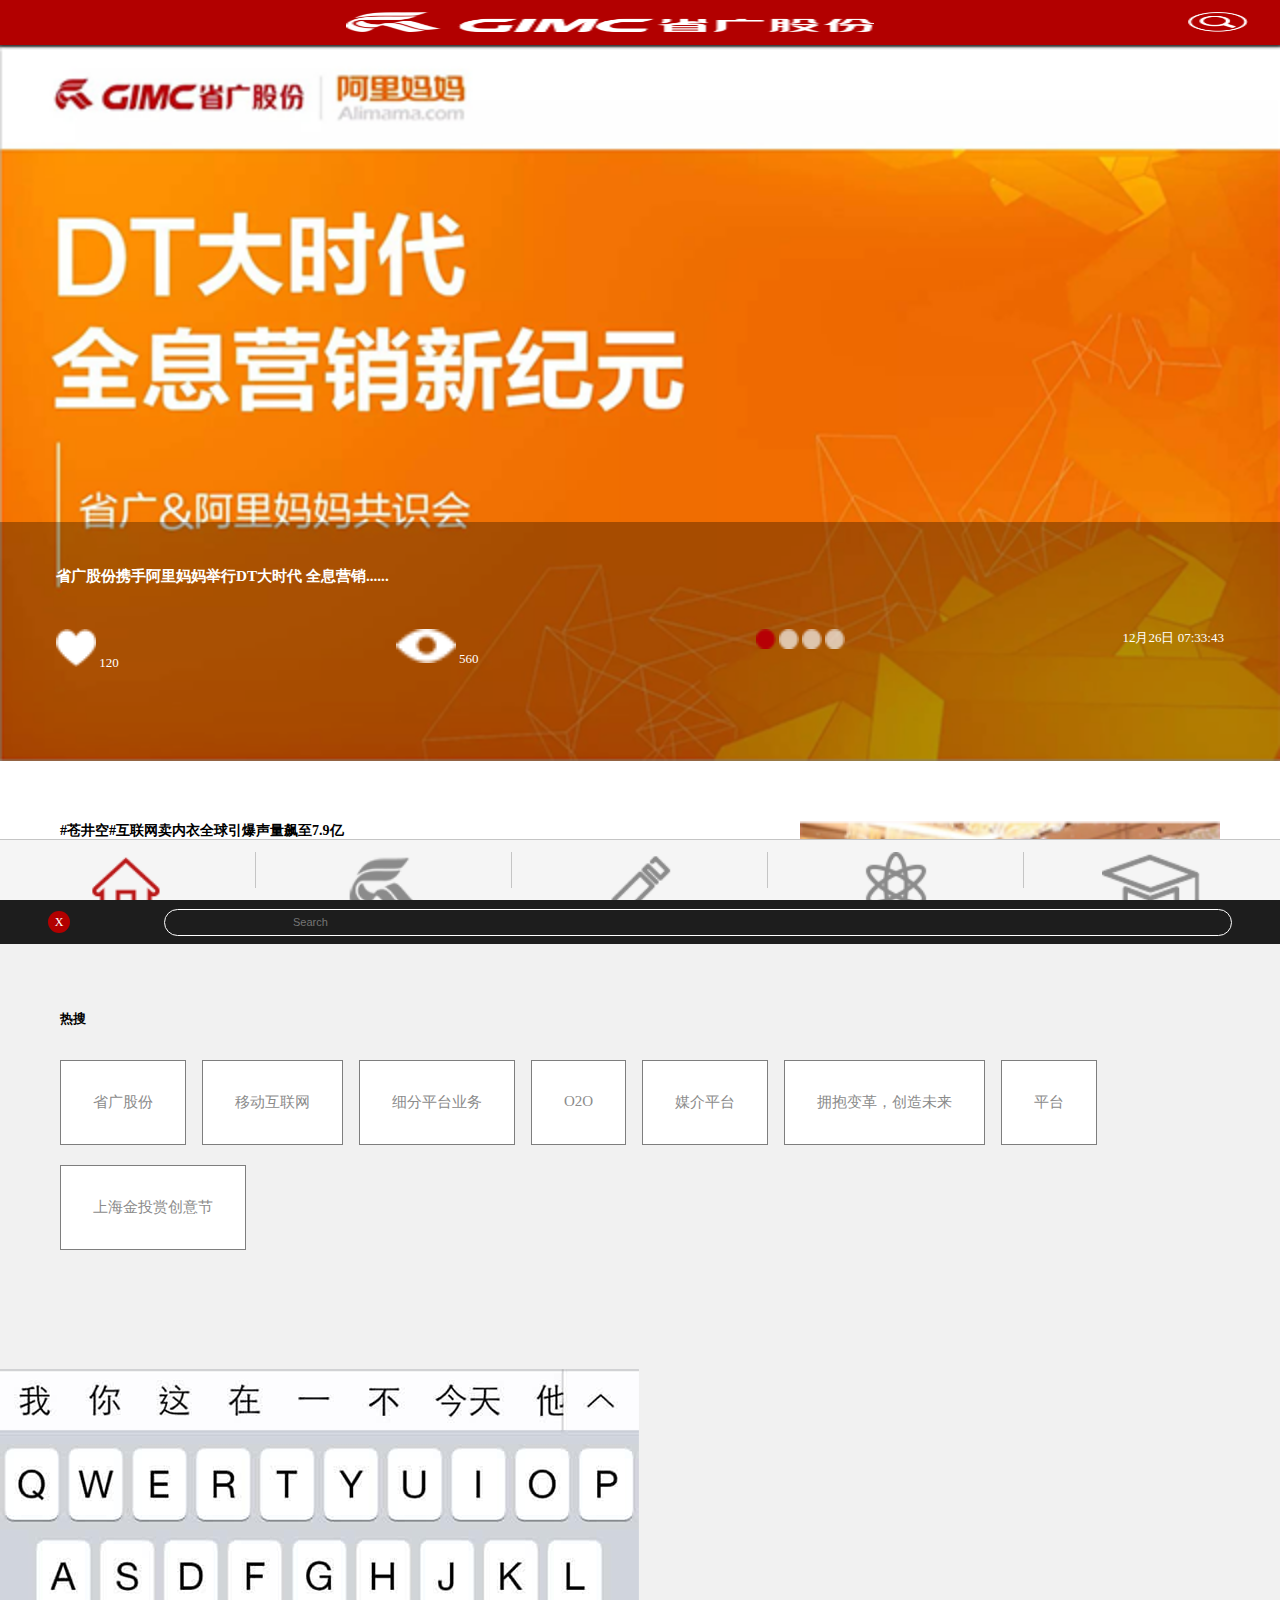
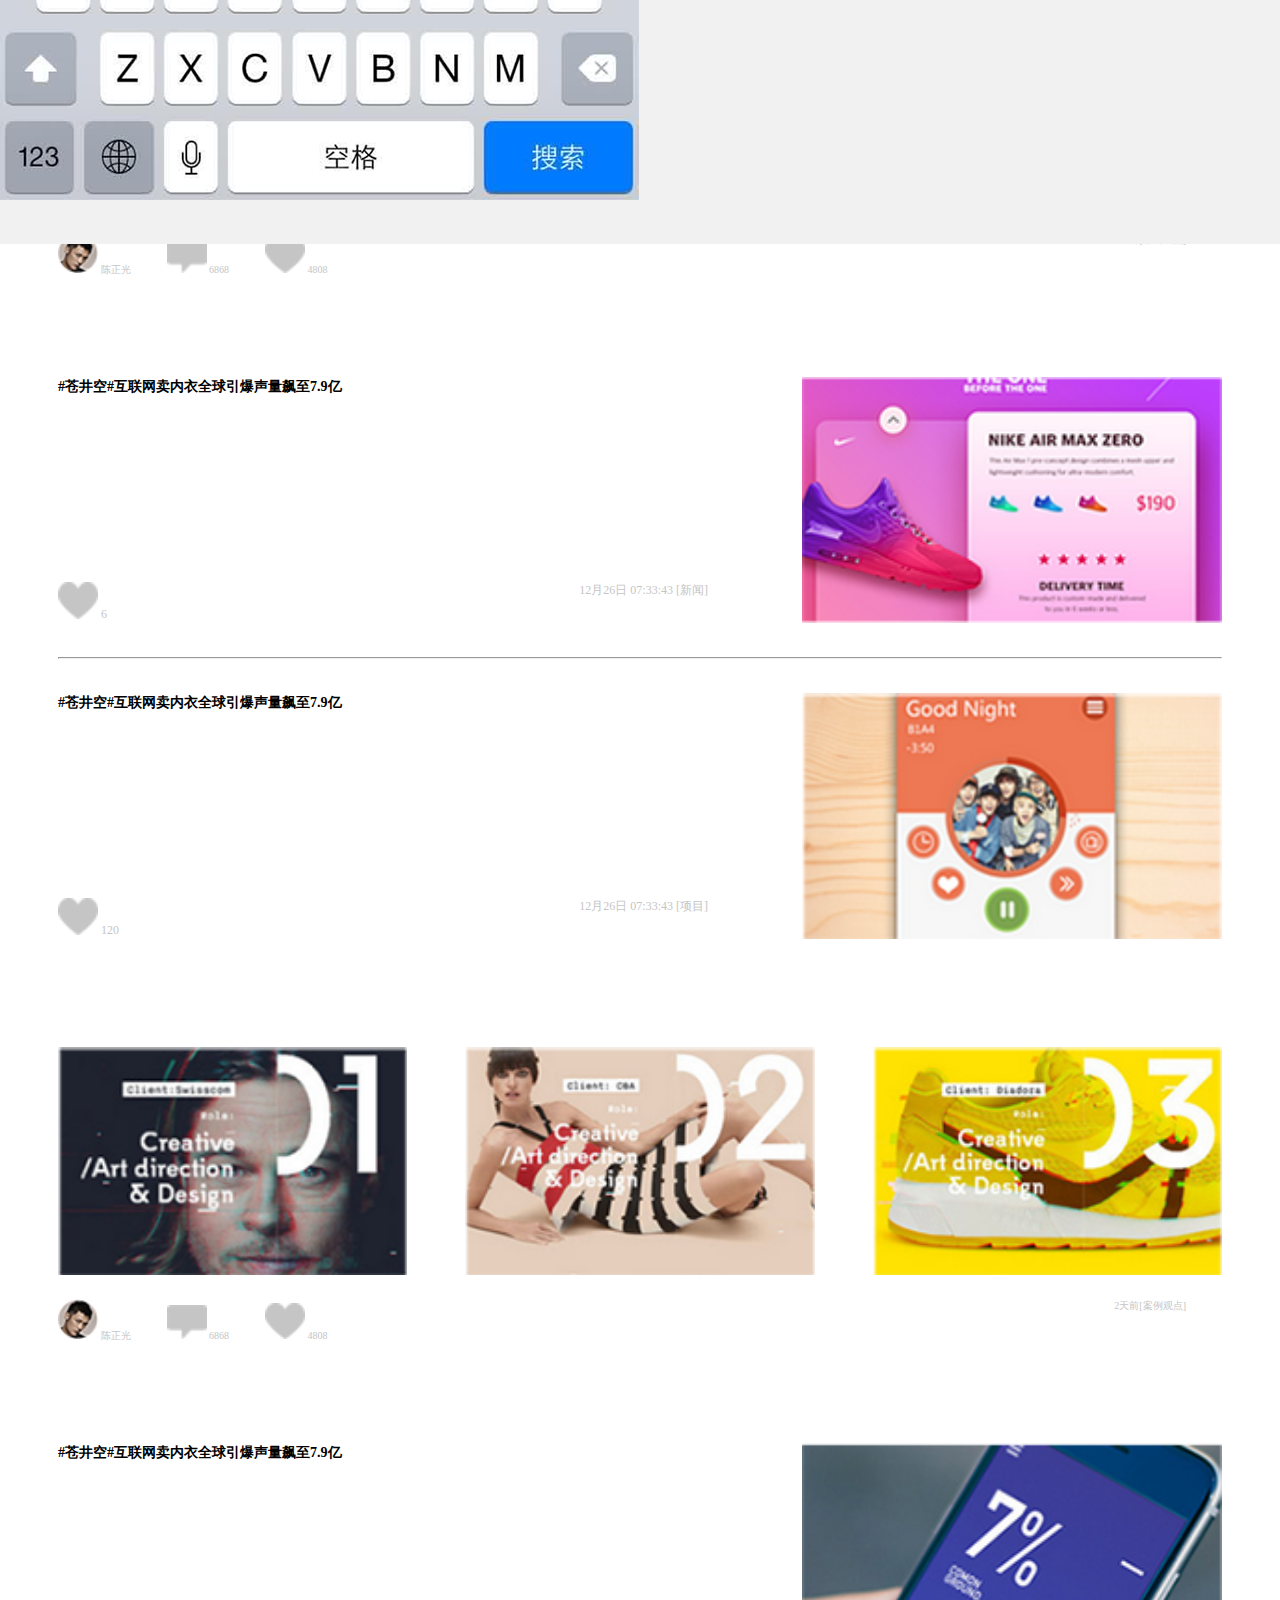
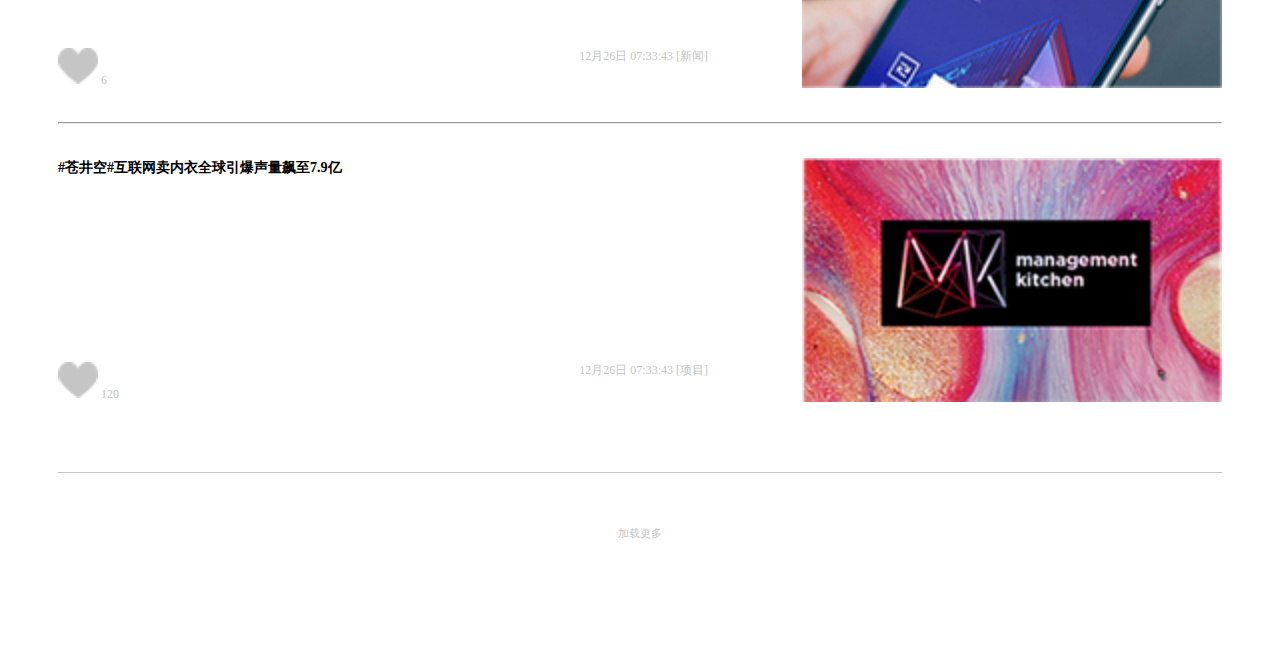
<file: index.html>
<!DOCTYPE html>
<html>

	<head>    
		<meta charset="utf-8" />
		<meta name="viewport" content="width=device-width,initial-scale=1,minimum-scale=1,maximum-scale=1,user-scalable=no" />
		<title>省广官网</title>
		<link rel="icon" type="text/css" href="img/ma.ico" />
		<link rel="stylesheet" type="text/css" href="//at.alicdn.com/t/font_1439272_qijvz1q8ke.css" />
		<link rel="stylesheet" type="text/css" href="css/index.css" />
	</head>

	<body>
		<div class="index">
			<header>
				<i class="iconfont icon-caidanlan"></i>
				<img src="img/logo.png" />
				<img class="icon-sousuo" src="img/search-big.png" />
			</header>
			<div class="content">
				<!--轮播图-->
				<div class="slideshow">
					<a href=""><img src="img/shouye-xinwen.png" /></a>
					<div class="slideshow-text">
						<h3>省广股份携手阿里妈妈举行DT大时代 全息营销......</h3>
						<ul>
							<li><img src="img/wenzhang-xinW.png"/> 120</li>
							<li><img src="img/wenzhang-yanW.png"/> 560</li>
							<li><a href=""><img src="img/shouye-tuoyuanRed.png"/></a> <a href=""><img src="img/shouye-tuoyuan.png"/></a> <a href=""><img src="img/shouye-tuoyuan.png"/></a> <a href=""><img src="img/shouye-tuoyuan.png"/></a></li>
							<li><span>12月26日 07:33:43</span></li>
						</ul>
					</div>
				</div>
				<!--新闻列表-->
				<ul class="newsPage">
					<li>
						<div class="newsPage-left">
							<h3><a href="">#苍井空#互联网卖内衣全球引爆声量飙至7.9亿</a></h3>
							<div class="">
								<span><img src="img/wenzhang-xin.png"/> 120</span>
								<span>2小时前[案例观点]</span>
							</div>
						</div>
						<div class="newsPage-right">
							<a href=""><img src="img/shouye-01.png" /></a>
						</div>
					</li>
					<hr />
					<li>
						<div class="newsPage-left">
							<h3><a href="">#苍井空#互联网卖内衣全球引爆声量飙至7.9亿</a></h3>
							<div class="">
								<span><img src="img/wenzhang-xin.png"/> 886</span>
								<span>5小时前[课程]</span>
							</div>
						</div>
						<div class="newsPage-right">
							<a href=""><img src="img/shouye-02.png" /></a>
						</div>
					</li>
				</ul>
				<div class="newsList">
					<ul>
						<li>
							<h3><a href="">#苍井空#互联网卖内衣全球引爆声量飙至7.9亿</a></h3>
							<div class="newsList-img">
								<a href=""><img src="img/shouye-03.png" /></a>
								<a href=""><img src="img/shouye-04.png" /></a>
								<a href=""><img src="img/shouye-05.png" /></a>
							</div>
							<div class="newsList-text">
								<div class="newsList-textLeft"><span><img src="img/shouye-czg.png"/> 陈正光</span><span><img src="img/pingluntubiao.png"/> 6868</span><span><img src="img/wenzhang-xin.png"/> 4808</span></div>
								<div class="newsList-textRight"><span>2天前[案例观点]</span></div>
							</div>
						</li>
						<li>
							<div class="newsList-left">
								<h3><a href="">#苍井空#互联网卖内衣全球引爆声量飙至7.9亿</a></h3>
								<div class="">
									<span><img src="img/wenzhang-xin.png"/> 6</span>
									<span>12月26日 07:33:43 [新闻]</span>
								</div>
							</div>
							<div class="newsList-right">
								<a href=""><img src="img/shouye-06.png" /></a>
							</div>
						</li>
						<hr />
						<li>
							<div class="newsList-left">
								<h3><a href="">#苍井空#互联网卖内衣全球引爆声量飙至7.9亿</a></h3>
								<div class="">
									<span><img src="img/wenzhang-xin.png"/> 120</span>
									<span>12月26日 07:33:43 [项目]</span>
								</div>
							</div>
							<div class="newsList-right">
								<a href=""><img src="img/shouye-07.png" /></a>
							</div>
						</li>
					</ul>
					<ul>
						<li>
							<h3><a href="">#苍井空#互联网卖内衣全球引爆声量飙至7.9亿</a></h3>
							<div class="newsList-img">
								<a href=""><img src="img/shouye-08.png" /></a>
								<a href=""><img src="img/shouye-09.png" /></a>
								<a href=""><img src="img/shouye-10.png" /></a>
							</div>
							<div class="newsList-text">
								<div class="newsList-textLeft"><span><img src="img/shouye-czg.png"/> 陈正光</span><span><img src="img/pingluntubiao.png"/> 6868</span><span><img src="img/wenzhang-xin.png"/> 4808</span></div>
								<div class="newsList-textRight"><span>2天前[案例观点]</span></div>
							</div>
						</li>
						<li>
							<div class="newsList-left">
								<h3><a href="">#苍井空#互联网卖内衣全球引爆声量飙至7.9亿</a></h3>
								<div class="">
									<span><img src="img/wenzhang-xin.png"/> 6</span>
									<span>12月26日 07:33:43 [新闻]</span>
								</div>
							</div>
							<div class="newsList-right">
								<a href=""><img src="img/shouye-11.png" /></a>
							</div>
						</li>
						<hr />
						<li>
							<div class="newsList-left">
								<h3><a href="">#苍井空#互联网卖内衣全球引爆声量飙至7.9亿</a></h3>
								<div class="">
									<span><img src="img/wenzhang-xin.png"/> 120</span>
									<span>12月26日 07:33:43 [项目]</span>
								</div>
							</div>
							<div class="newsList-right">
								<a href=""><img src="img/shouye-12.png" /></a>
							</div>
						</li>
					</ul>
					<div class="loadMore"><a href="">加载更多</a></div>

				</div>
			</div>
			<!--底部导航栏-->
			<footer>
				<ul>
					<li class="active"><a href="index.html"><img src="img/shouye-homeRed.png"/><p>首页</p></a></li>
					<li><a href="curriculum01.html"><img src="img/shouye-GIMC.png"/><p>GIMC</p></a></li>
					<li><a href="article02.html"><img src="img/shouye-pen.png"/><p>文章</p></a></li>
					<li><a href="resource01.html"><img src="img/shouye-ziyuan.png"/><p>资源</p></a></li>
					<li><a href="curriculum02.html"><img src="img/shouye-xueyuan.png"/><p>学院</p></a></li>
				</ul>
			</footer>
		</div>
		<!--菜单-->
		<div class="navigation">
			<div class="navigation_close">X</div>
			<ul>
				<li>
					<span><a href="index.html">首页</a></span><span>0</span>
				</li>
				<li>
					<span><a href="search.html">搜索</a></span><span>1</span>
				</li>
				<li>
					<span><a href="nowRegister.html">登录</a></span><span>2</span>
				</li>
				<li>
					<span><a href="loginRegister.html">登录/注册</a></span><span>3</span>
				</li>
				<li>
					<span><a href="logged.html">已经登录</a></span><span>4</span>
				</li>
				<li>
					<span><a href="Gimc-sousuo.html">GIMC搜索</a></span><span>5</span>
				</li>
				<li>
					<span><a href="article01.html">文章01</a></span><span>6</span>
				</li>
				<li>
					<span><a href="article02.html">文章02</a></span><span>7</span>
				</li>
				<li>
					<span><a href="resource01.html">资源01</a></span><span>8</span>
				</li>
				<li>
					<span><a href="resource02.html">资源02</a></span><span>9</span>
				</li>
				<li>
					<span><a href="curriculum01.html">课程</a></span><span>10</span>
				</li>
				<li>
					<span><a href="curriculum02.html">课程内页</a></span><span>11</span>
				</li>
			<ul>			    
		</div>
		
		<!--搜索-->
		<div class="search">
			<ul class="search-top">
				<!--搜索头部-->
				<li>
					<div class="search_close">X</div>
				</li>
				
				<li>
					<div class="search_text clearfix">
						<i class="iconfont icon-sousuo fl"></i>					
						<input class="" type="text" name="" id="" value="" placeholder="Search"/>
					</div>
				</li>
			</ul>
			<!--搜索关键词-->
			<div class="search_key">
				<h3>热搜</h3>
				<ul class="search_keys">
					<li><a href="">省广股份</a></li>
					<li><a href="">移动互联网</a></li>
					<li><a href="">细分平台业务</a></li>
					<li><a href="">O2O</a></li>
					<li><a href="">媒介平台</a></li>
					<li><a href="">拥抱变革，创造未来</a></li>
					<li><a href="">平台</a></li>
					<li><a href="">上海金投赏创意节</a></li>
				</ul>
			</div>					
			<div class="search-keyboard"><img src="img/sousuo-jainpan.png"/></div>
			
		</div>
		
		
		<script src="js/rem.js" type="text/javascript"></script>
		<script src="js/skip.js" type="text/javascript"></script>
	</body>

</html>
</file>
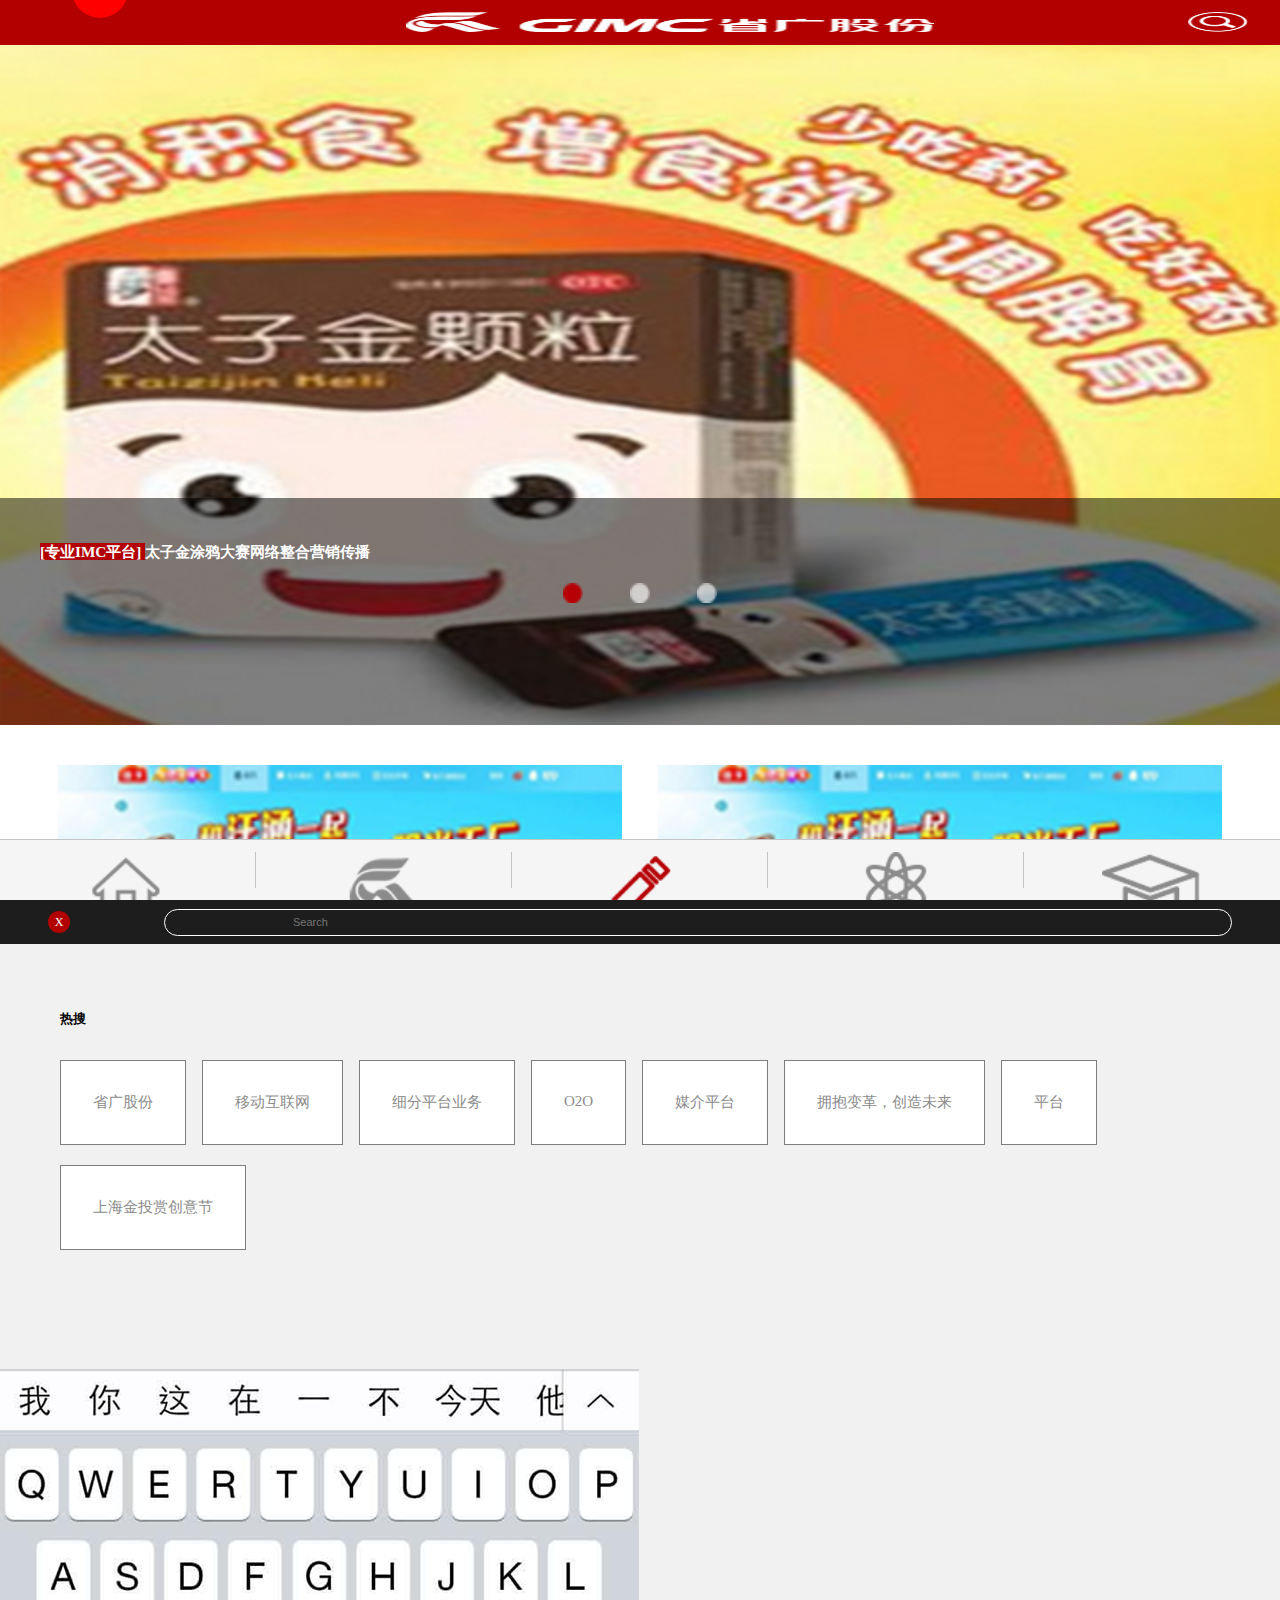
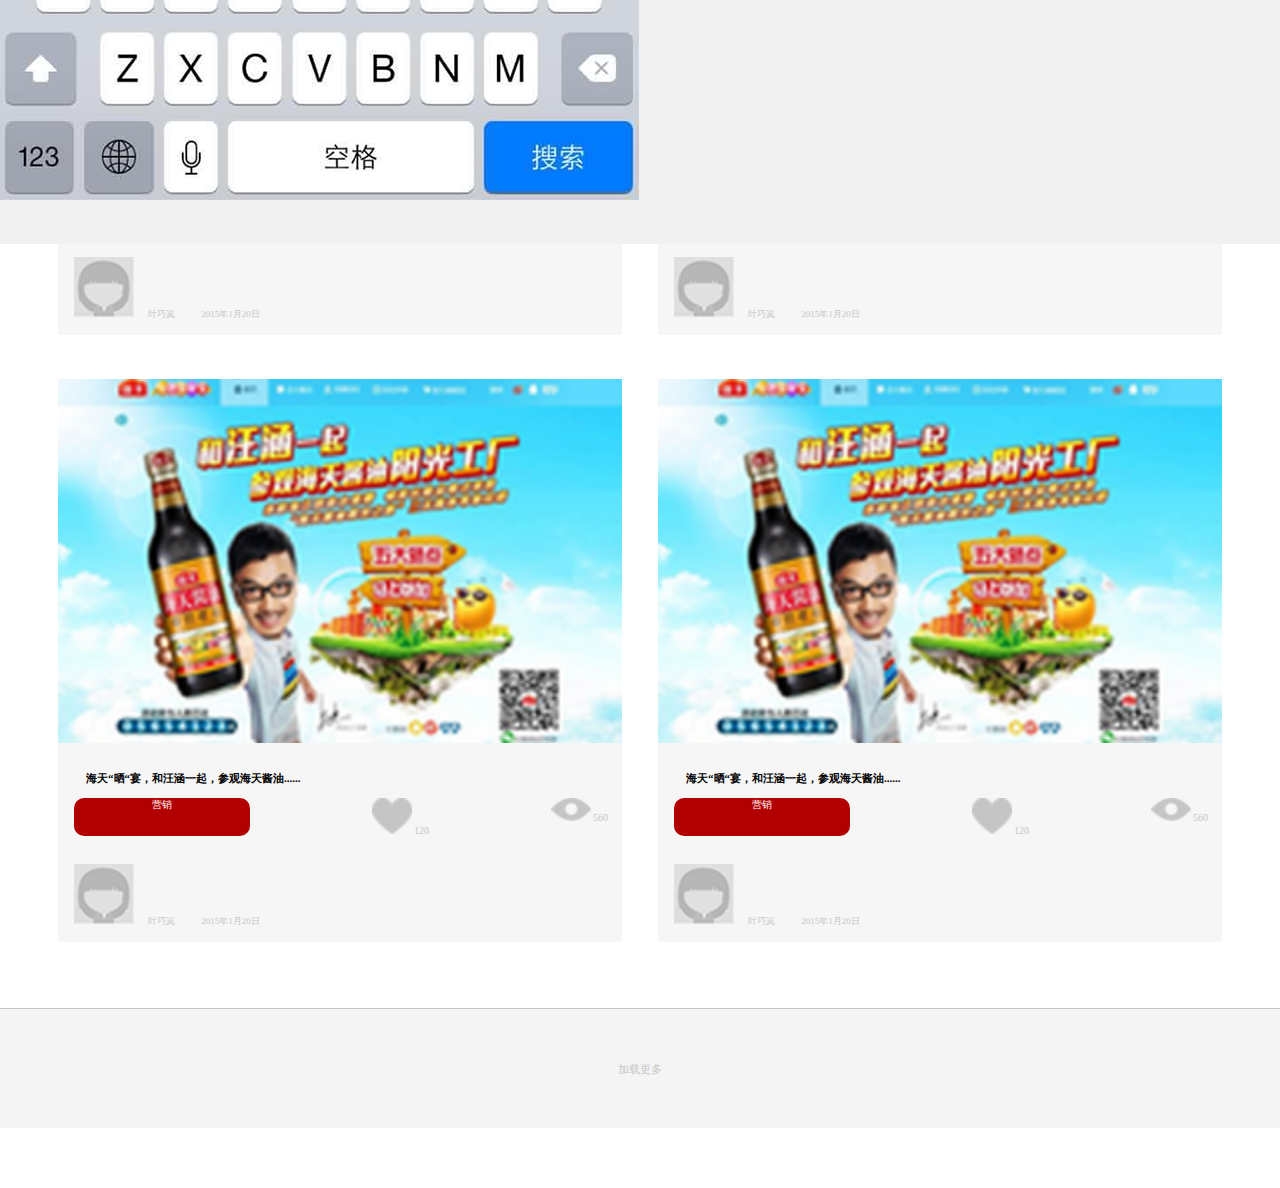
<file: article01.html>
<!DOCTYPE html>
<html>
	<head>
		<meta charset="UTF-8">
		<meta name="viewport" content="width=device-width,initial-scale=1,minimum-scale=1,maximum-scale=1,user-scalable=no" />
		<title>文章01</title>
		<link rel="icon" type="text/css" href="img/ma.ico" />
		<link rel="stylesheet" type="text/css" href="//at.alicdn.com/t/font_1439272_qijvz1q8ke.css" />
		<link rel="stylesheet" type="text/css" href="css/article01.css"/>
	</head>
	<body>
		<div class="index">
			<!--顶部导航栏-->
			<header>
				<div class="caidanlan">
					<i class="iconfont icon-caidanlan"></i>
					<div class="message">
						<a href="">1</a>
					</div>
				</div>
				<img src="img/logo.png" />
				<img class="icon-sousuo" src="img/search-big.png" />
			</header>							
			
			<div class="content">
				<!--轮播图-->
				<div class="slideshow">
					<a href=""><img src="img/wenzhang-01.png" /></a>
					<div class="slideshow-text">
						<h3><a  href="">[专业IMC平台] </a>太子金涂鸦大赛网络整合营销传播</h3>
						<ul>							
							<li><a href=""><img src="img/shouye-tuoyuanRed.png"/></a> <a href=""><img src="img/shouye-tuoyuan.png"/></a> <a href=""><img src="img/shouye-tuoyuan.png"/></a> </li>							
						</ul>
					</div>
				</div>
				<!--营销列表-->
				<div class="arketingList">
					<ul>
						<li>
							<div class="arketingList-img">
								<img src="img/wenzhang-02.png"/>
							</div>
							<h3>海天“晒“宴，和汪涵一起，参观海天酱油......</h3>
							<p>
							<span>营销</span>
							<span><img src="img/wenzhang-xin.png"/> 120</span>
							<span><img src="img/wenzhang-yan.png"/> 560</span>
							</p>
							<p><span><img src="img/wenzhang-head.png"/> </span><span>叶巧岚</span><span>2015年1月20日</span></p>
						</li>
						<li>
							<div class="arketingList-img">
								<img src="img/wenzhang-02.png"/>
							</div>
							<h3>海天“晒“宴，和汪涵一起，参观海天酱油......</h3>
							<p>
							<span>营销</span>
							<span><img src="img/wenzhang-xin.png"/> 120</span>
							<span><img src="img/wenzhang-yan.png"/> 560</span>
							</p>
							<p><span><img src="img/wenzhang-head.png"/> </span><span>叶巧岚</span><span>2015年1月20日</span></p>
						</li>
						<li>
							<div class="arketingList-img">
								<img src="img/wenzhang-02.png"/>
							</div>
							<h3>海天“晒“宴，和汪涵一起，参观海天酱油......</h3>
							<p>
							<span>营销</span>
							<span><img src="img/wenzhang-xin.png"/> 120</span>
							<span><img src="img/wenzhang-yan.png"/> 560</span>
							</p>
							<p><span><img src="img/wenzhang-head.png"/> </span><span>叶巧岚</span><span>2015年1月20日</span></p>
						</li>
						<li>
							<div class="arketingList-img">
								<img src="img/wenzhang-02.png"/>
							</div>
							<h3>海天“晒“宴，和汪涵一起，参观海天酱油......</h3>
							<p>
							<span>营销</span>
							<span><img src="img/wenzhang-xin.png"/> 120</span>
							<span><img src="img/wenzhang-yan.png"/> 560</span>
							</p>
							<p><span><img src="img/wenzhang-head.png"/> </span><span>叶巧岚</span><span>2015年1月20日</span></p>
						</li>
						<li>
							<div class="arketingList-img">
								<img src="img/wenzhang-02.png"/>
							</div>
							<h3>海天“晒“宴，和汪涵一起，参观海天酱油......</h3>
							<p>
							<span>营销</span>
							<span><img src="img/wenzhang-xin.png"/> 120</span>
							<span><img src="img/wenzhang-yan.png"/> 560</span>
							</p>
							<p><span><img src="img/wenzhang-head.png"/> </span><span>叶巧岚</span><span>2015年1月20日</span></p>
						</li>
						<li>
							<div class="arketingList-img">
								<img src="img/wenzhang-02.png"/>
							</div>
							<h3>海天“晒“宴，和汪涵一起，参观海天酱油......</h3>
							<p>
							<span>营销</span>
							<span><img src="img/wenzhang-xin.png"/> 120</span>
							<span><img src="img/wenzhang-yan.png"/> 560</span>
							</p>
							<p><span><img src="img/wenzhang-head.png"/> </span><span>叶巧岚</span><span>2015年1月20日</span></p>
						</li>
					</ul>
					<div class="loadMore"><a href="">加载更多</a></div>
				</div>
			</div>
			<!--底部导航栏-->
			<footer>
				<ul>
					<li><a href="index.html"><img src="img/shouye-home.png"/><p>首页</p></a></li>
					<li><a href="curriculum01.html"><img src="img/shouye-GIMC.png"/><p>GIMC</p></a></li>
					<li class="active"><a href="article02.html"><img src="img/shouye-penRed.png"/><p>文章</p></a></li>
					<li><a href="resource01.html"><img src="img/shouye-ziyuan.png"/><p>资源</p></a></li>
					<li><a href="curriculum02.html"><img src="img/shouye-xueyuan.png"/><p>学院</p></a></li>
				</ul>
			</footer>
		</div>
		<!--菜单-->
		<div class="navigation">
			<div class="navigation_close">X</div>
			<ul>
				<li>
					<span><a href="index.html">首页</a></span><span>0</span>
				</li>
				<li>
					<span><a href="search.html">搜索</a></span><span>1</span>
				</li>
				<li>
					<span><a href="nowRegister.html">登录</a></span><span>2</span>
				</li>
				<li>
					<span><a href="loginRegister.html">登录/注册</a></span><span>3</span>
				</li>
				<li>
					<span><a href="logged.html">已经登录</a></span><span>4</span>
				</li>
				<li>
					<span><a href="Gimc-sousuo.html">GIMC搜索</a></span><span>5</span>
				</li>
				<li>
					<span><a href="article01.html">文章01</a></span><span>6</span>
				</li>
				<li>
					<span><a href="article02.html">文章02</a></span><span>7</span>
				</li>
				<li>
					<span><a href="resource01.html">资源01</a></span><span>8</span>
				</li>
				<li>
					<span><a href="resource02.html">资源02</a></span><span>9</span>
				</li>
				<li>
					<span><a href="curriculum01.html">课程</a></span><span>10</span>
				</li>
				<li>
					<span><a href="curriculum02.html">课程内页</a></span><span>11</span>
				</li>
			<ul>			    
		</div>
		
		<!--搜索-->
		<div class="search">
			<ul class="search-top">
				<!--搜索头部-->
				<li>
					<div class="search_close">X</div>
				</li>
				
				<li>
					<div class="search_text clearfix">
						<i class="iconfont icon-sousuo fl"></i>					
						<input class="" type="text" name="" id="" value="" placeholder="Search"/>
					</div>
				</li>
			</ul>
			<!--搜索关键词-->
			<div class="search_key">
				<h3>热搜</h3>
				<ul class="search_keys">
					<li><a href="">省广股份</a></li>
					<li><a href="">移动互联网</a></li>
					<li><a href="">细分平台业务</a></li>
					<li><a href="">O2O</a></li>
					<li><a href="">媒介平台</a></li>
					<li><a href="">拥抱变革，创造未来</a></li>
					<li><a href="">平台</a></li>
					<li><a href="">上海金投赏创意节</a></li>
				</ul>
			</div>					
			<div class="search-keyboard"><img src="img/sousuo-jainpan.png"/></div>
			
		</div>
		
		
		<script src="js/rem.js" type="text/javascript"></script>
		<script src="js/skip.js" type="text/javascript"></script>
		
	</body>
</html>
</file>
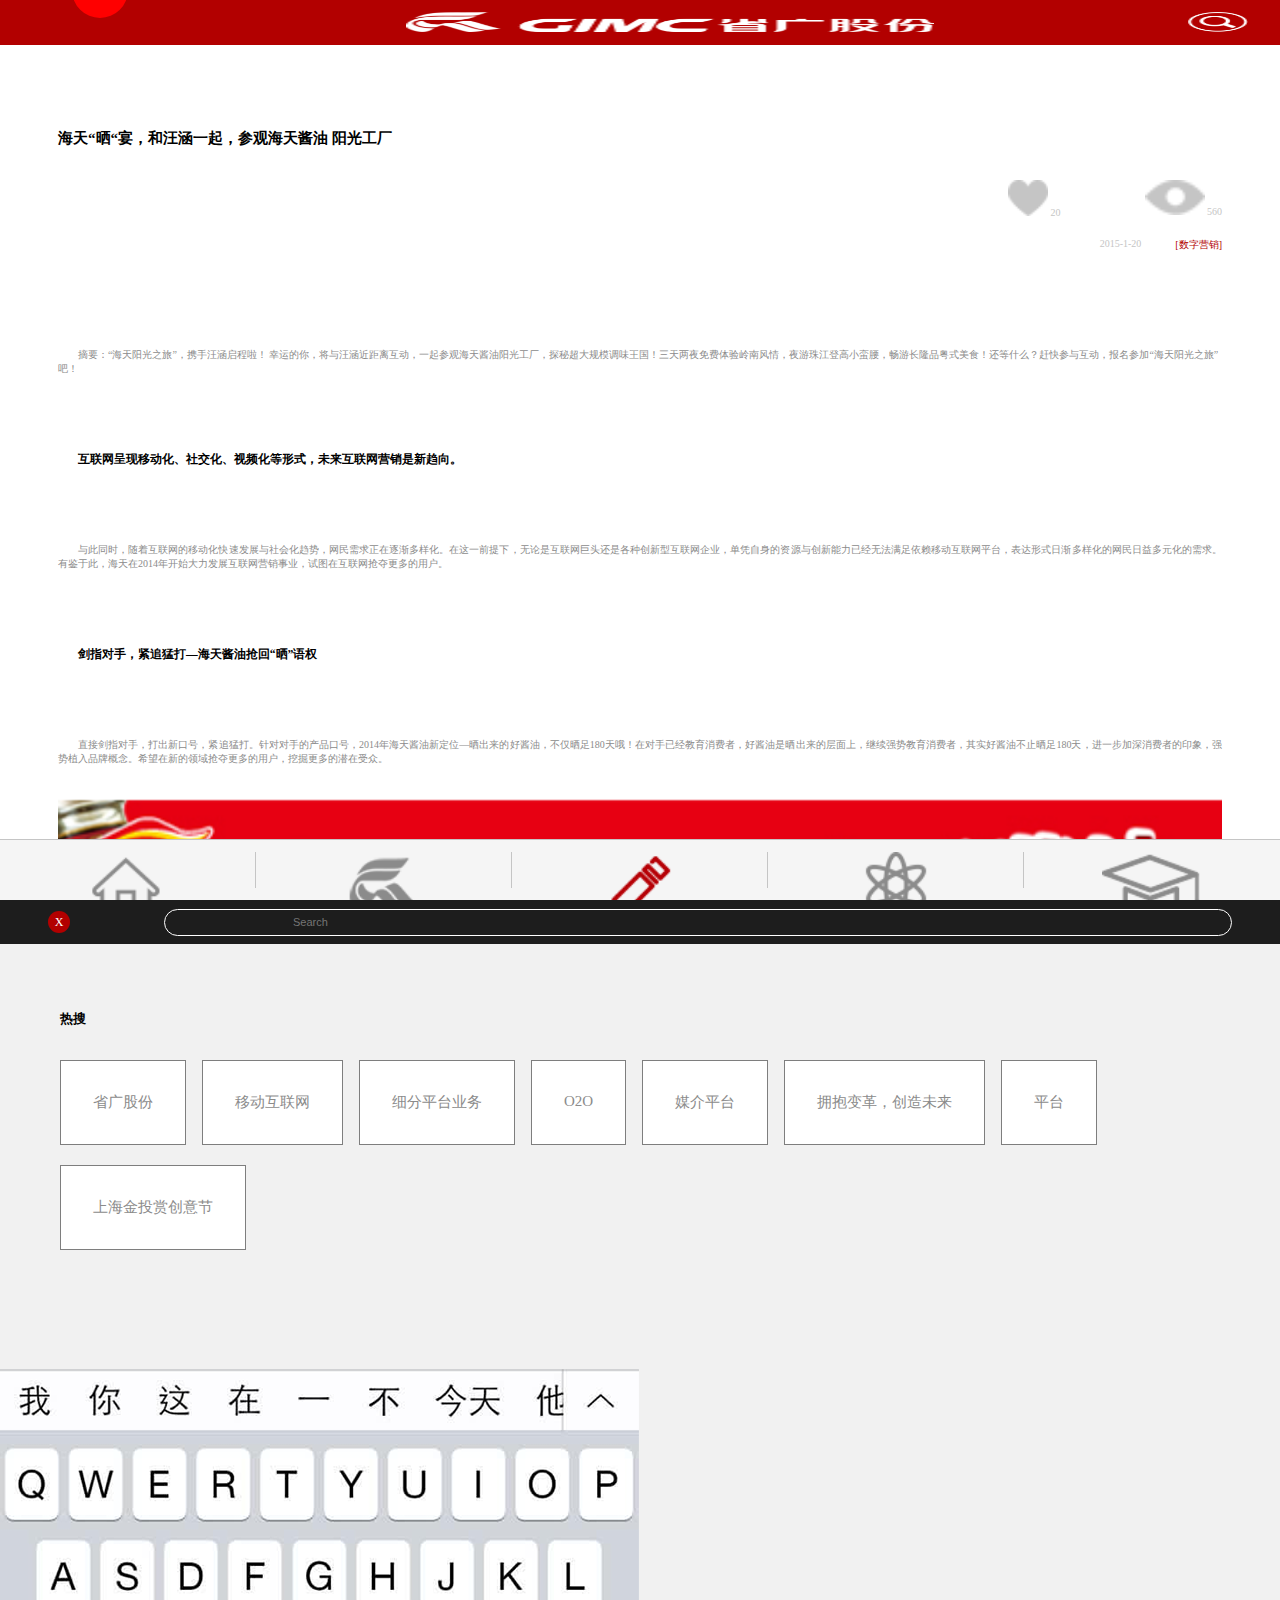
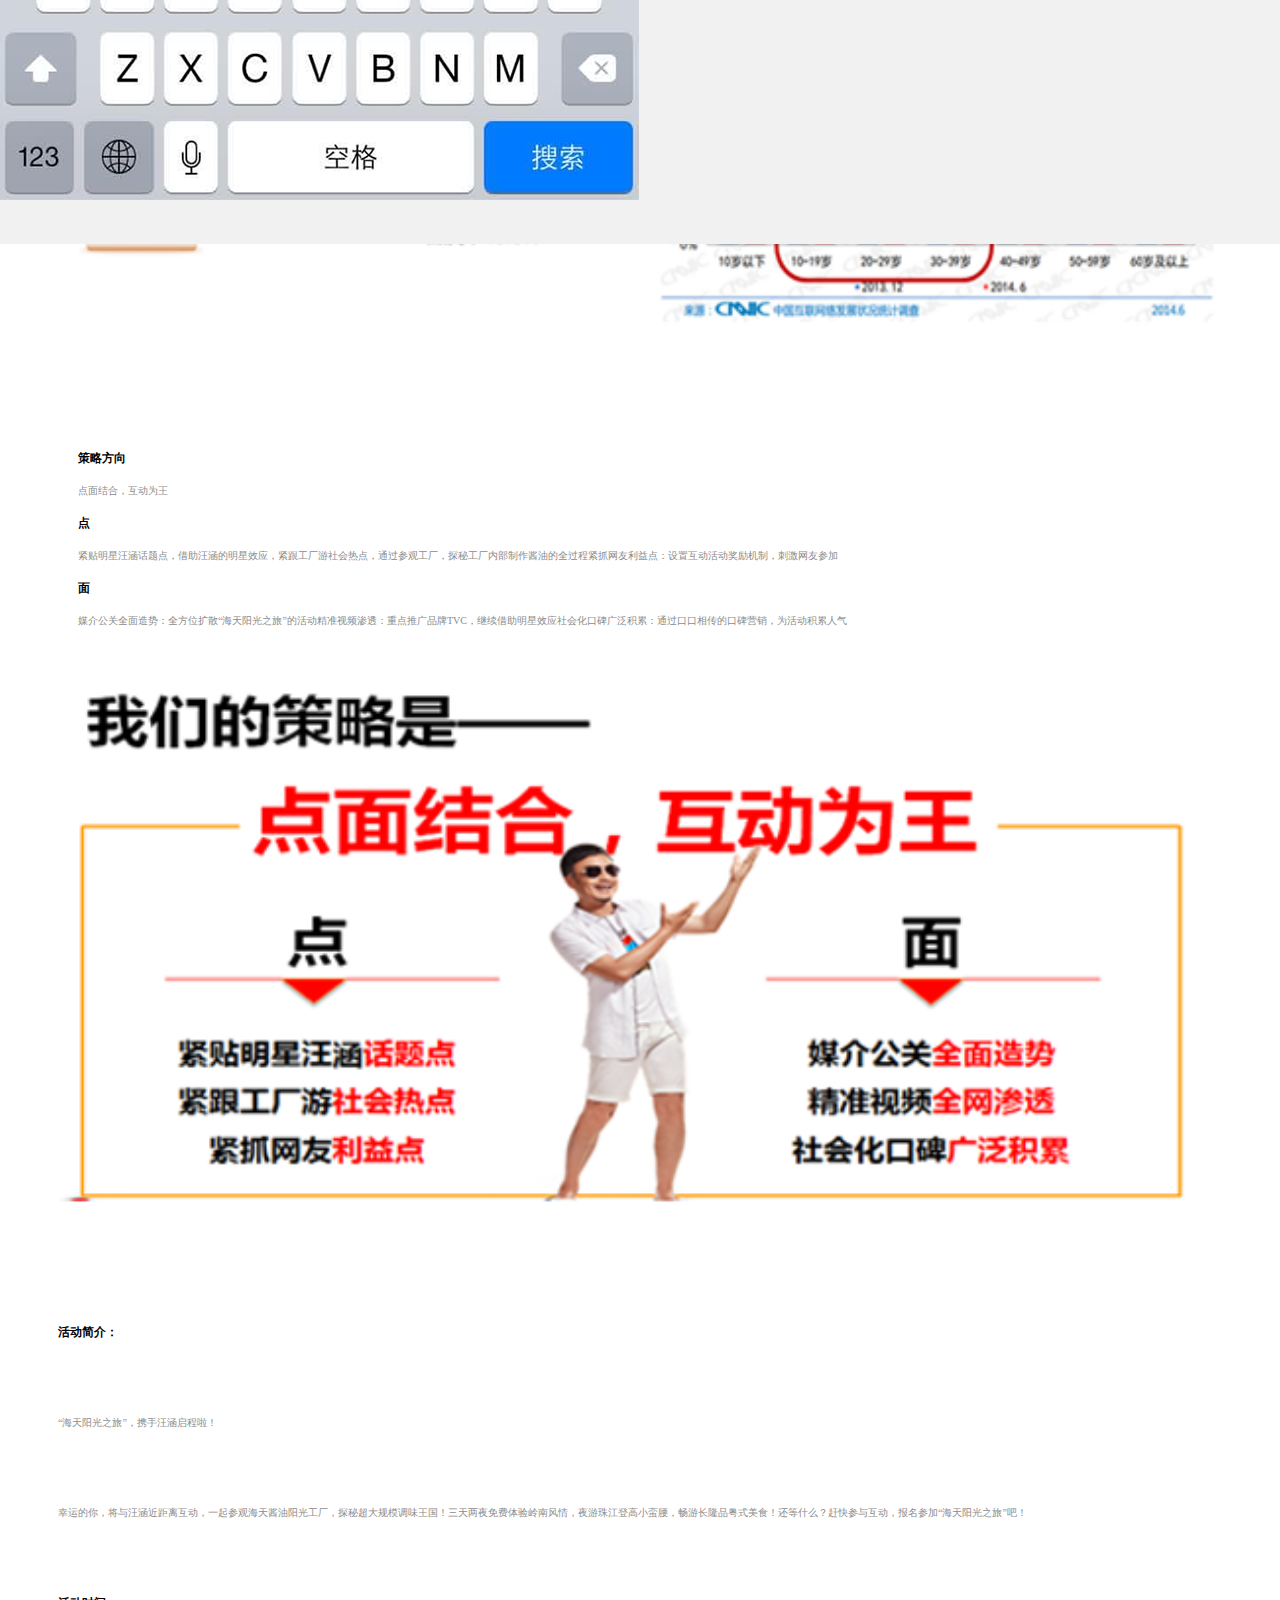
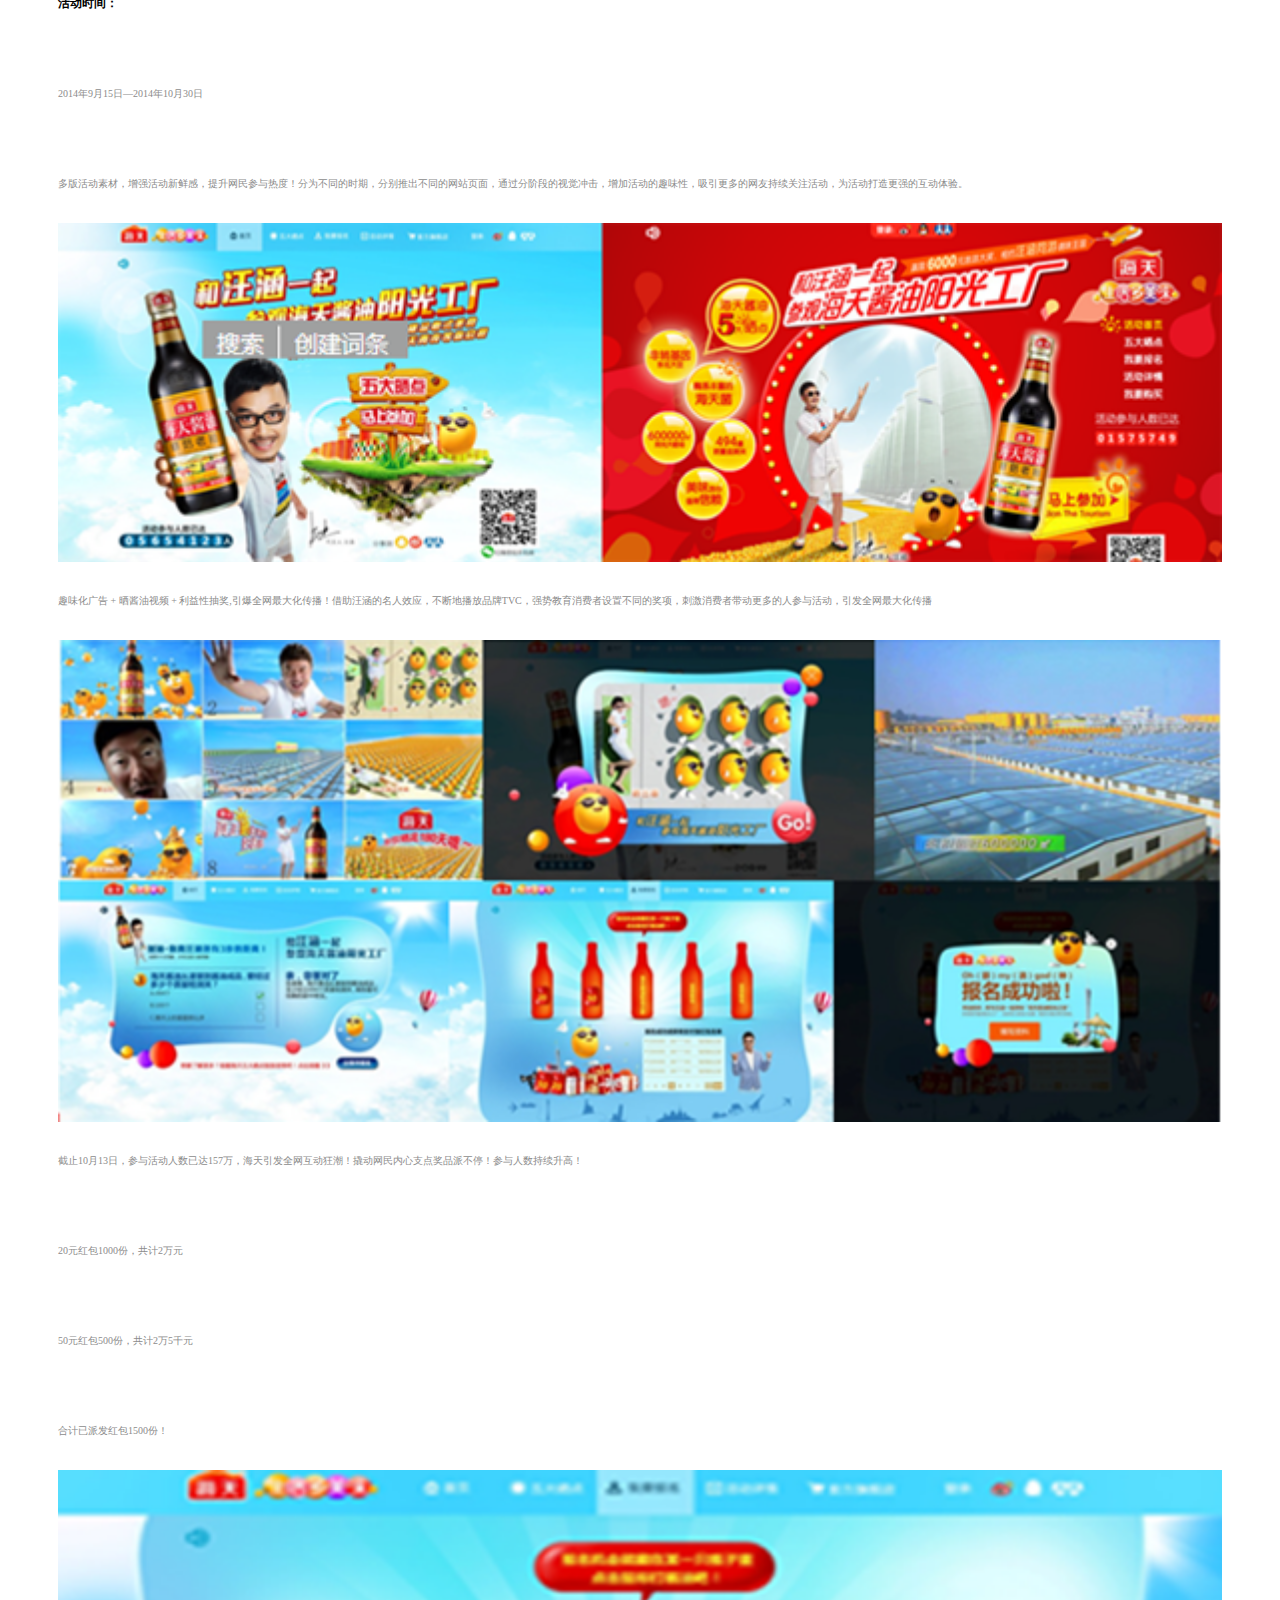
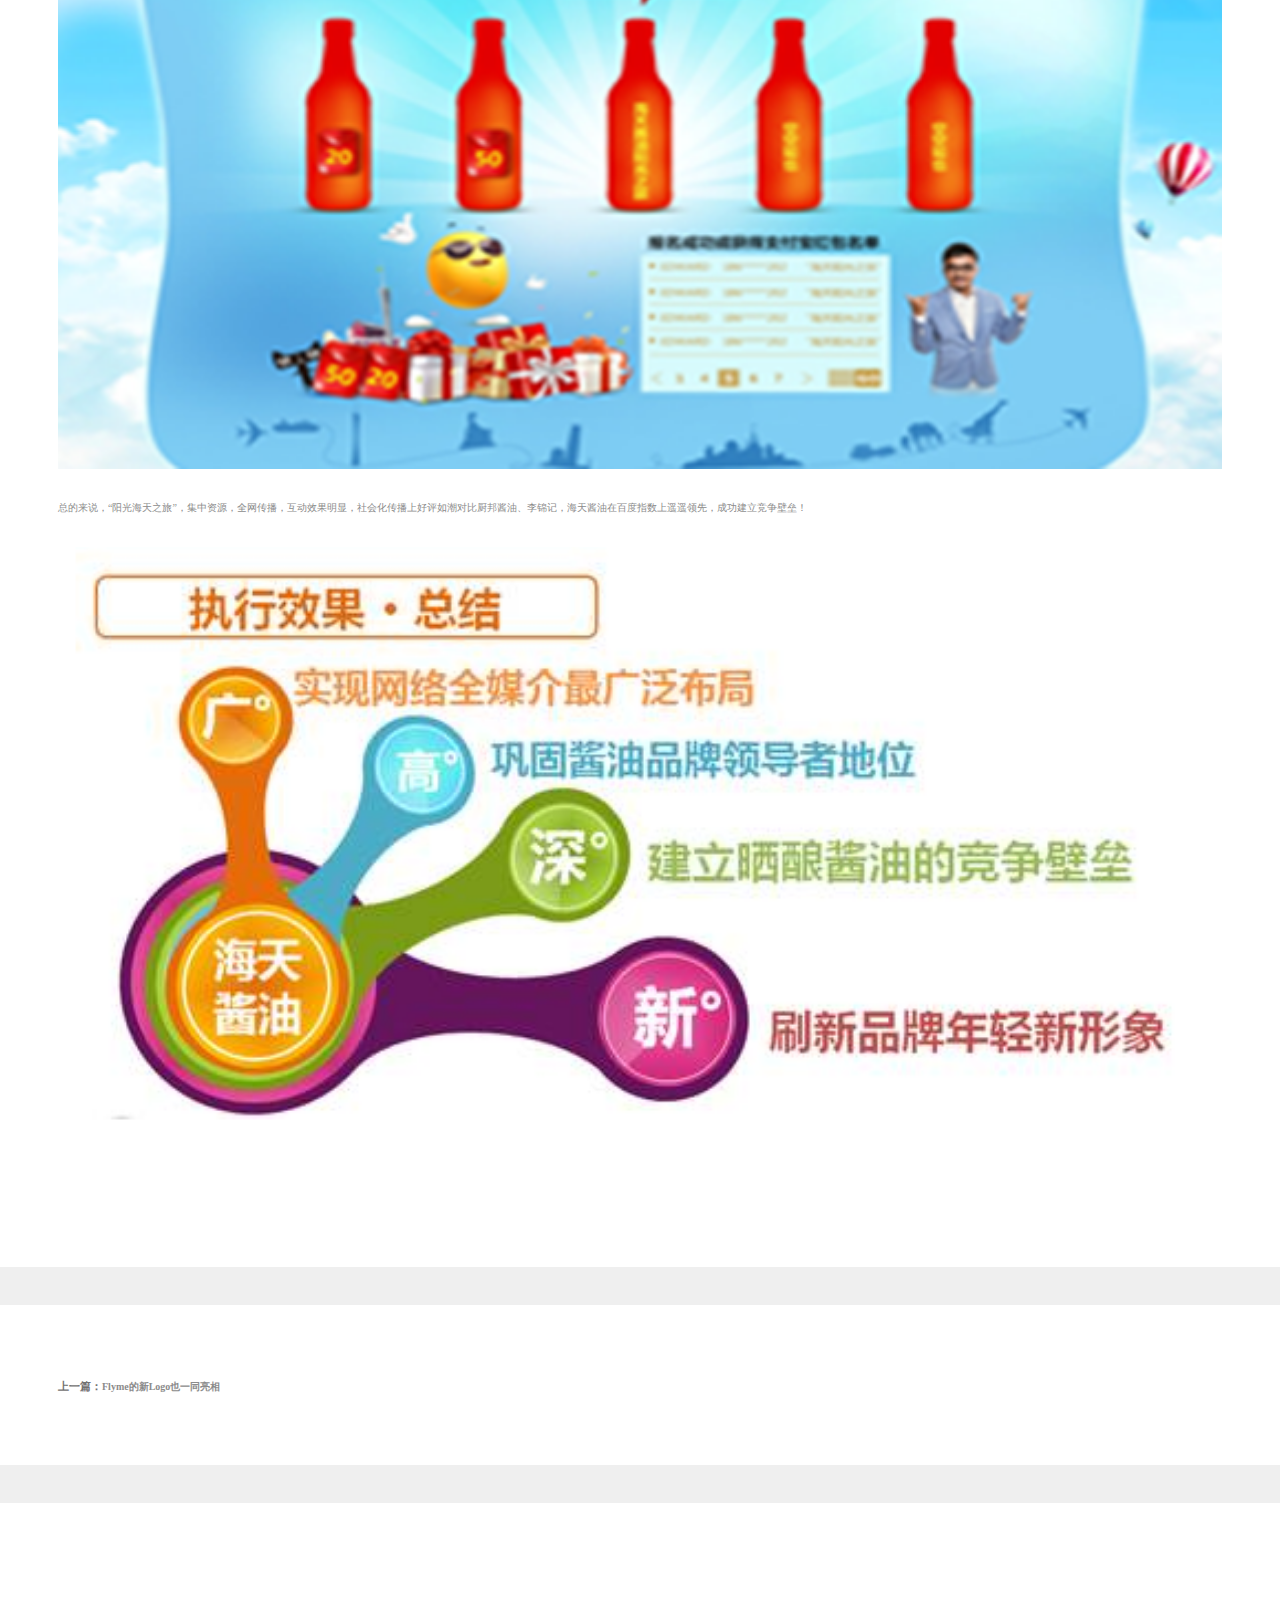
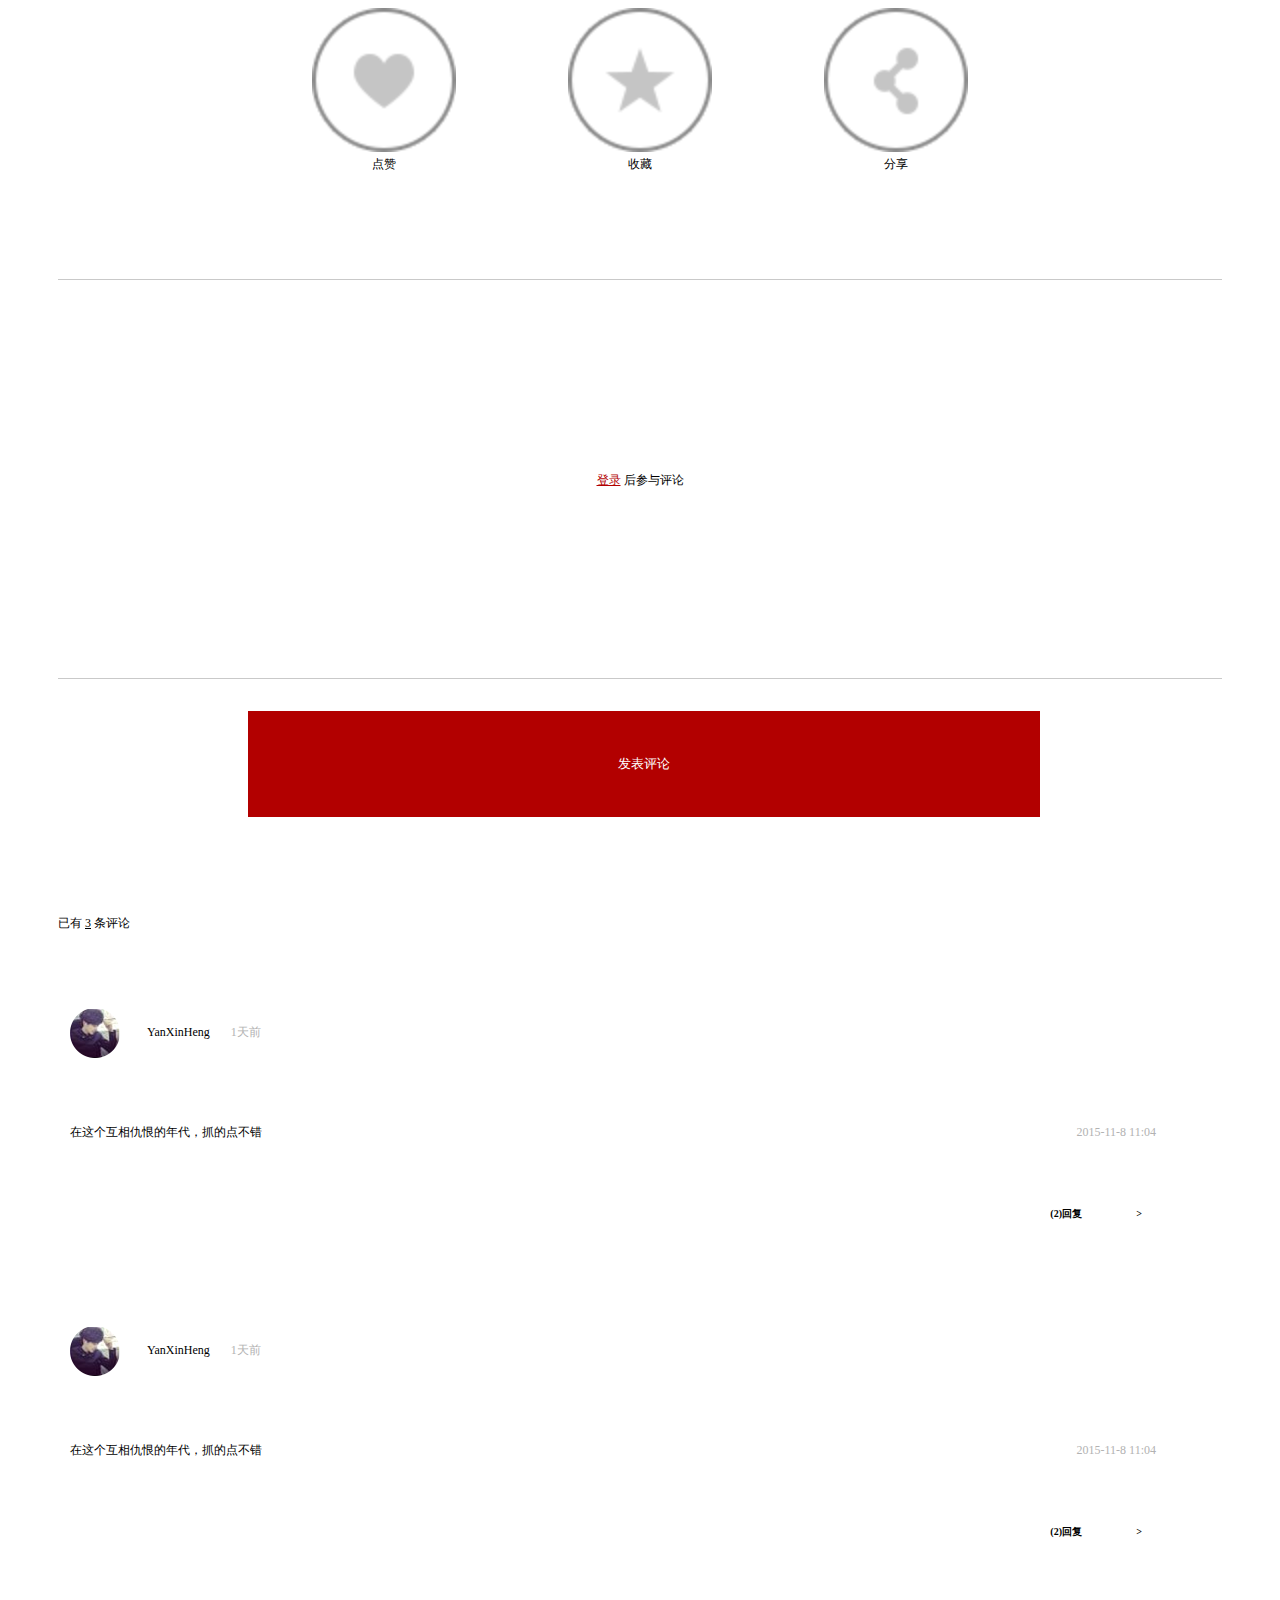
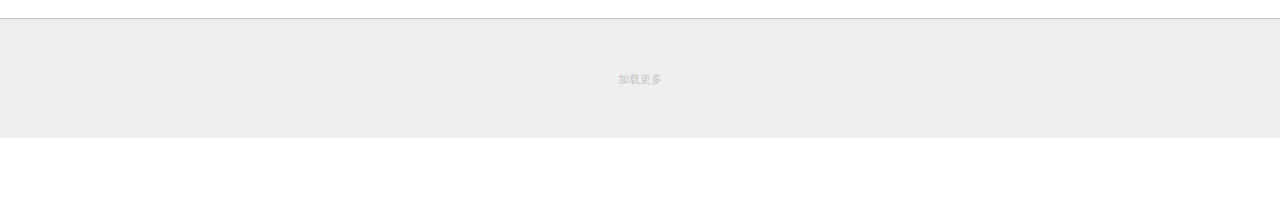
<file: article02.html>
<!DOCTYPE html>
<html>
	<head>
		<meta charset="UTF-8">
		<meta name="viewport" content="width=device-width,initial-scale=1,minimum-scale=1,maximum-scale=1,user-scalable=no" />
		<title>文章02-P1-GIMC简介</title>
		<link rel="icon" type="text/css" href="img/ma.ico" />
		<link rel="stylesheet" type="text/css" href="//at.alicdn.com/t/font_1439272_qijvz1q8ke.css" />
		<link rel="stylesheet" type="text/css" href="css/article02.css"/>
	</head>
	<body>
		<div class="index">
			<!--顶部导航栏-->
			<header>
				<div class="caidanlan">
					<i class="iconfont icon-caidanlan"></i>
					<div class="message">
						<a href="">1</a>
					</div>
				</div>
				<img src="img/logo.png" />
				<img class="icon-sousuo" src="img/search-big.png" />
			</header>							
			
			<div class="content">
				<!--GIMC简介-->
				<div class="gimcIntro">		
					<ul>
						<div class="introFirst">
							<h3>海天“晒“宴，和汪涵一起，参观海天酱油
阳光工厂</h3>
							<p><span><img src="img/wenzhang-xin.png"/> 20</span>
							<span><img src="img/wenzhang-yan.png"/> 560</span></p>
							<p><span>2015-1-20 </span><a href="">[数字营销]</a></p>
							<p>摘要：“海天阳光之旅”，携手汪涵启程啦！ 幸运的你，将与汪涵近距离互动，一起参观海天酱油阳光工厂，探秘超大规模调味王国！三天两夜免费体验岭南风情，夜游珠江登高小蛮腰，畅游长隆品粤式美食！还等什么？赶快参与互动，报名参加“海天阳光之旅”吧！</p>
						</div>
						<li>
							<h3>互联网呈现移动化、社交化、视频化等形式，未来互联网营销是新趋向。</h3>
							<p>与此同时，随着互联网的移动化快速发展与社会化趋势，网民需求正在逐渐多样化。在这一前提下，无论是互联网巨头还是各种创新型互联网企业，单凭自身的资源与创新能力已经无法满足依赖移动互联网平台，表达形式日渐多样化的网民日益多元化的需求。有鉴于此，海天在2014年开始大力发展互联网营销事业，试图在互联网抢夺更多的用户。</p>
						</li>
						<li>
							<h3>剑指对手，紧追猛打—海天酱油抢回“晒”语权</h3>
							<p>直接剑指对手，打出新口号，紧追猛打。针对对手的产品口号，2014年海天酱油新定位—晒出来的好酱油，不仅晒足180天哦！在对手已经教育消费者，好酱油是晒出来的层面上，继续强势教育消费者，其实好酱油不止晒足180天，进一步加深消费者的印象，强势植入品牌概念。希望在新的领域抢夺更多的用户，挖掘更多的潜在受众。</p>
							<div class="intro-img"><img src="img/wenzhang-03.png"/></div>
						</li>
						<li>
							<h3>全网覆盖，最大声量--海天在新阵地上刷新年轻新形象</h3>
							<p>互联网一直是年轻人的聚集地，想要扩大活动声量结合人群属性和触媒习惯，选择在互联网作为主阵地，最大力度地扩散活动的影响力，聚焦主流平台及优势资源，引爆海天在互 联网上的传播力，为品牌活动引流。</p>
							<p>四大门户媒体：品牌及活动主力支撑平台，为品牌做公关护航</p>
							<p>四大视频媒体：品牌TVC补充曝光，为活动引流助力社会化媒体自发扩散，通过大量转发，促进二次传播。</p>
							<div class="intro-img"><img src="img/wenzhang-04.png"/></div>
						</li>
						<li>
							<h3>策略方向</h3>
							<p>点面结合，互动为王</p>
							<h3>点</h3>
							<p>紧贴明星汪涵话题点，借助汪涵的明星效应，紧跟工厂游社会热点，通过参观工厂，探秘工厂内部制作酱油的全过程紧抓网友利益点：设置互动活动奖励机制，刺激网友参加</p>
							<h3>面</h3>
							<p>媒介公关全面造势：全方位扩散“海天阳光之旅”的活动精准视频渗透：重点推广品牌TVC，继续借助明星效应社会化口碑广泛积累：通过口口相传的口碑营销，为活动积累人气</p>
							<div class="intro-img"><img src="img/wenzhang-05.png"/></div>
						</li>
						<li>
							<h3>活动简介：</h3>
							<p>“海天阳光之旅”，携手汪涵启程啦！</p>
							<p>幸运的你，将与汪涵近距离互动，一起参观海天酱油阳光工厂，探秘超大规模调味王国！三天两夜免费体验岭南风情，夜游珠江登高小蛮腰，畅游长隆品粤式美食！还等什么？赶快参与互动，报名参加“海天阳光之旅”吧！</p>
							<h3>活动时间：</h3>
							<p>2014年9月15日—2014年10月30日</p>
							<p>多版活动素材，增强活动新鲜感，提升网民参与热度！分为不同的时期，分别推出不同的网站页面，通过分阶段的视觉冲击，增加活动的趣味性，吸引更多的网友持续关注活动，为活动打造更强的互动体验。</p>
							<div class="intro-img"><img src="img/wenzhang-06.png"/></div>
							<p>趣味化广告 + 晒酱油视频 + 利益性抽奖,引爆全网最大化传播！借助汪涵的名人效应，不断地播放品牌TVC，强势教育消费者设置不同的奖项，刺激消费者带动更多的人参与活动，引发全网最大化传播</p>
							<div class="intro-img"><img src="img/wenzhang-07.png"/></div>
							<p>截止10月13日，参与活动人数已达157万，海天引发全网互动狂潮！撬动网民内心支点奖品派不停！参与人数持续升高！
</p>
							<p>20元红包1000份，共计2万元</p>
							<p>50元红包500份，共计2万5千元</p>
							<p>合计已派发红包1500份！</p>
							<div class="intro-img"><img src="img/wenzhang-08.png"/></div>
							<p>总的来说，“阳光海天之旅”，集中资源，全网传播，互动效果明显，社会化传播上好评如潮对比厨邦酱油、李锦记，海天酱油在百度指数上遥遥领先，成功建立竞争壁垒！</p>
							<div class="intro-img"><img src="img/wenzhang-09.png"/></div>	
						</li>
					</ul>
				</div>
				<div class="previousPosts">
					<h3><span>上一篇：</span><a href="">Flyme的新Logo也一同亮相</a></h3>
				</div>
				<div class="myChoice">
					<ul>
						<li>
							<div class="myChoice-img"><img src="img/wenzhang-dz.png"/></div>
							<p>点赞</p>
						</li>
						<li>
							<div class="myChoice-img"><img src="img/wenzhang-sc.png"/></div>
							<p>收藏</p>
						</li>
						<li>
							<div class="myChoice-img"><img src="img/wenzhang-fx.png"/></div>
							<p>分享</p>
						</li>
					</ul>
				</div>
				<div class="comment">
					<p><a href="loginRegister.html">登录</a> 后参与评论</p>
					<h3><input type="button" name="fbReview" id="fbReview" value="发表评论" /></h3>
					<p>已有 <a href="">3</a> 条评论</p>
					<ul class="commentList">
						<li>
							<p><span><img src="img/wenzhang-tx01.png"/></span>
							<span>YanXinHeng</span>
							<span class="huise">1天前</span>
							</p>
							<p><span>在这个互相仇恨的年代，抓的点不错</span><span class="huise">2015-11-8 11:04</span></p>
							<div class="replyNav">
								<div class="nav">
									<div class="item01">
										<input type="checkbox" id="checkbox01" name="outline"/>
										<label for="checkbox01">
											<h3 class="activeNav"><a>(2)回复</a><span>&gt;</span></h3></label>
										<ul class="column">
											<li>
												<p><span><img src="img/wenzhang-tx11.png"/></span><span>Mimo:</span><span>在这个互相仇恨的年代，抓的点不错</span></p>
												<p>2015-11-9 10:02</p>
											</li>
											<li>
												<p><span><img src="img/wenzhang-tx02.png"/></span><span>Clonaerdo:</span><span>越来越多的快餐品牌更注重人们吃东西时候
玩手机的行为洞察</span></p>
												<p>2015-11-9 10:02</p>
											</li>
											<li>
												<textarea name="text" rows="3" cols="50">有一天</textarea><span>3/50</span>
												<div class="publish-box">													
												<input type="button" name="publish" id="publish" value="发表" />
												</div>
											</li>
										</ul>	
									</div>
									
								</div>							
							</div>
						</li>
						<li>
							<p><span><img src="img/wenzhang-tx01.png"/></span>
							<span>YanXinHeng</span>
							<span class="huise">1天前</span>
							</p>
							<p><span>在这个互相仇恨的年代，抓的点不错</span><span class="huise">2015-11-8 11:04</span></p>
							<div class="replyNav">
								<div class="nav">
									<div class="item02">
										<input type="checkbox" id="checkbox02" name="outline"/>
										<label for="checkbox02">
											<h3 class="activeNav"><a>(2)回复</a><span>&gt;</span></h3></label>
										<ul class="column">
											<li>
												<p><span><img src="img/wenzhang-tx11.png"/></span><span>Mimo:</span><span>在这个互相仇恨的年代，抓的点不错</span></p>
												<p>2015-11-9 10:02</p>
											</li>
											<li>
												<p><span><img src="img/wenzhang-tx02.png"/></span><span>Clonaerdo:</span><span>越来越多的快餐品牌更注重人们吃东西时候
玩手机的行为洞察</span></p>
												<p>2015-11-9 10:02</p>
											</li>
											<li>
												<textarea name="text" rows="3" cols="50">有一天</textarea><span>3/50</span>
												<div class="publish-box">													
												<input type="button" name="publish" id="publish" value="发表" />
												</div>
											</li>
										</ul>	
									</div>
									
								</div>							
							</div>
						</li>
					</ul>
				</div>
				<div class="loadMore"><a href="">加载更多</a></div>
			</div>
			<!--底部导航栏-->
			<footer>
				<ul>
					<li><a href="index.html"><img src="img/shouye-home.png"/><p>首页</p></a></li>
					<li><a href="curriculum01.html"><img src="img/shouye-GIMC.png"/><p>GIMC</p></a></li>
					<li class="active"><a href="article02.html"><img src="img/shouye-penRed.png"/><p>文章</p></a></li>
					<li><a href="resource01.html"><img src="img/shouye-ziyuan.png"/><p>资源</p></a></li>
					<li><a href="curriculum02.html"><img src="img/shouye-xueyuan.png"/><p>学院</p></a></li>
				</ul>
			</footer>
		</div>
		<!--菜单-->
		<div class="navigation">
			<div class="navigation_close">X</div>
			<ul>
				<li>
					<span><a href="index.html">首页</a></span><span>0</span>
				</li>
				<li>
					<span><a href="search.html">搜索</a></span><span>1</span>
				</li>
				<li>
					<span><a href="nowRegister.html">登录</a></span><span>2</span>
				</li>
				<li>
					<span><a href="loginRegister.html">登录/注册</a></span><span>3</span>
				</li>
				<li>
					<span><a href="logged.html">已经登录</a></span><span>4</span>
				</li>
				<li>
					<span><a href="Gimc-sousuo.html">GIMC搜索</a></span><span>5</span>
				</li>
				<li>
					<span><a href="article01.html">文章01</a></span><span>6</span>
				</li>
				<li>
					<span><a href="article02.html">文章02</a></span><span>7</span>
				</li>
				<li>
					<span><a href="resource01.html">资源01</a></span><span>8</span>
				</li>
				<li>
					<span><a href="resource02.html">资源02</a></span><span>9</span>
				</li>
				<li>
					<span><a href="curriculum01.html">课程</a></span><span>10</span>
				</li>
				<li>
					<span><a href="curriculum02.html">课程内页</a></span><span>11</span>
				</li>
			<ul>			    
		</div>
		
		<!--搜索-->
		<div class="search">
			<ul class="search-top">
				<!--搜索头部-->
				<li>
					<div class="search_close">X</div>
				</li>
				
				<li>
					<div class="search_text clearfix">
						<i class="iconfont icon-sousuo fl"></i>					
						<input class="" type="text" name="" id="" value="" placeholder="Search"/>
					</div>
				</li>
			</ul>
			<!--搜索关键词-->
			<div class="search_key">
				<h3>热搜</h3>
				<ul class="search_keys">
					<li><a href="">省广股份</a></li>
					<li><a href="">移动互联网</a></li>
					<li><a href="">细分平台业务</a></li>
					<li><a href="">O2O</a></li>
					<li><a href="">媒介平台</a></li>
					<li><a href="">拥抱变革，创造未来</a></li>
					<li><a href="">平台</a></li>
					<li><a href="">上海金投赏创意节</a></li>
				</ul>
			</div>					
			<div class="search-keyboard"><img src="img/sousuo-jainpan.png"/></div>
			
		</div>
		
		
		<script src="js/rem.js" type="text/javascript"></script>
		<script src="js/skip.js" type="text/javascript"></script>
		
	</body>
</html>
</file>
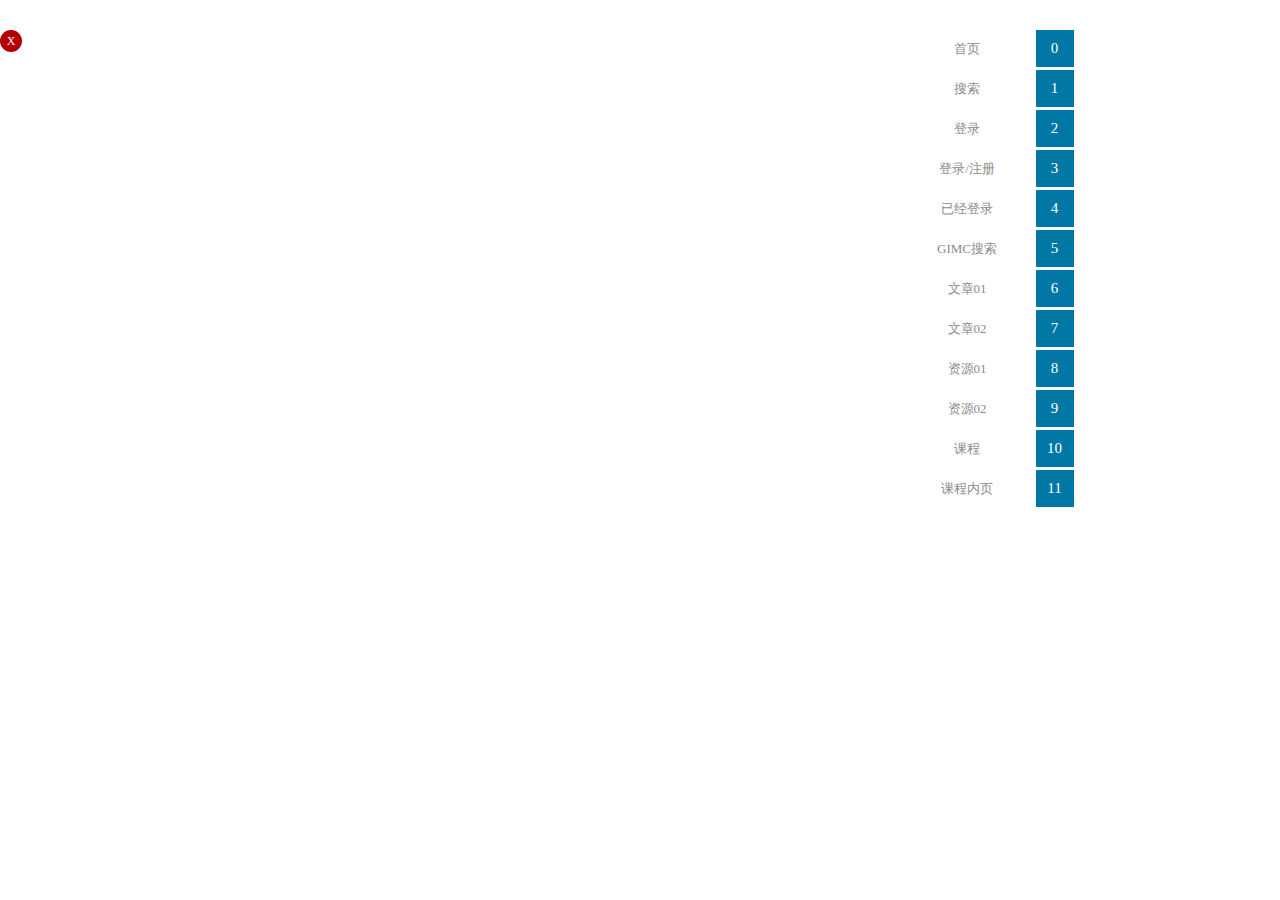
<file: catalogue.html>
<!DOCTYPE html>
<html>
	<head>
		<meta charset="UTF-8">
		<meta name="viewport" content="width=device-width,initial-scale=1,minimum-scale=1,maximum-scale=1,user-scalable=no" />
		<title>省广官网目录</title>
		<link rel="icon" type="text/css" href="img/ma.ico" />
		<link rel="stylesheet" type="text/css" href="css/catalogue.css"/>
	</head>
	<body>
		<div class="navigation">
			<div class="navigation_close">X</div>
			<ul>
				<li>
					<span><a href="index.html">首页</a></span><span>0</span>
				</li>
				<li>
					<span><a href="search.html">搜索</a></span><span>1</span>
				</li>
				<li>
					<span><a href="nowRegister.html">登录</a></span><span>2</span>
				</li>
				<li>
					<span><a href="loginRegister.html">登录/注册</a></span><span>3</span>
				</li>
				<li>
					<span><a href="logged.html">已经登录</a></span><span>4</span>
				</li>
				<li>
					<span><a href="Gimc-sousuo.html">GIMC搜索</a></span><span>5</span>
				</li>
				<li>
					<span><a href="article01.html">文章01</a></span><span>6</span>
				</li>
				<li>
					<span><a href="article02.html">文章02</a></span><span>7</span>
				</li>
				<li>
					<span><a href="resource01.html">资源01</a></span><span>8</span>
				</li>
				<li>
					<span><a href="resource02.html">资源02</a></span><span>9</span>
				</li>
				<li>
					<span><a href="curriculum01.html">课程</a></span><span>10</span>
				</li>
				<li>
					<span><a href="curriculum02.html">课程内页</a></span><span>11</span>
				</li>
			<ul>			    
		</div>
		<!--<script src="js/rem.js" type="text/javascript"></script>
		<script src="js/skip.js" type="text/javascript"></script>-->
	</body>
</html>
</file>
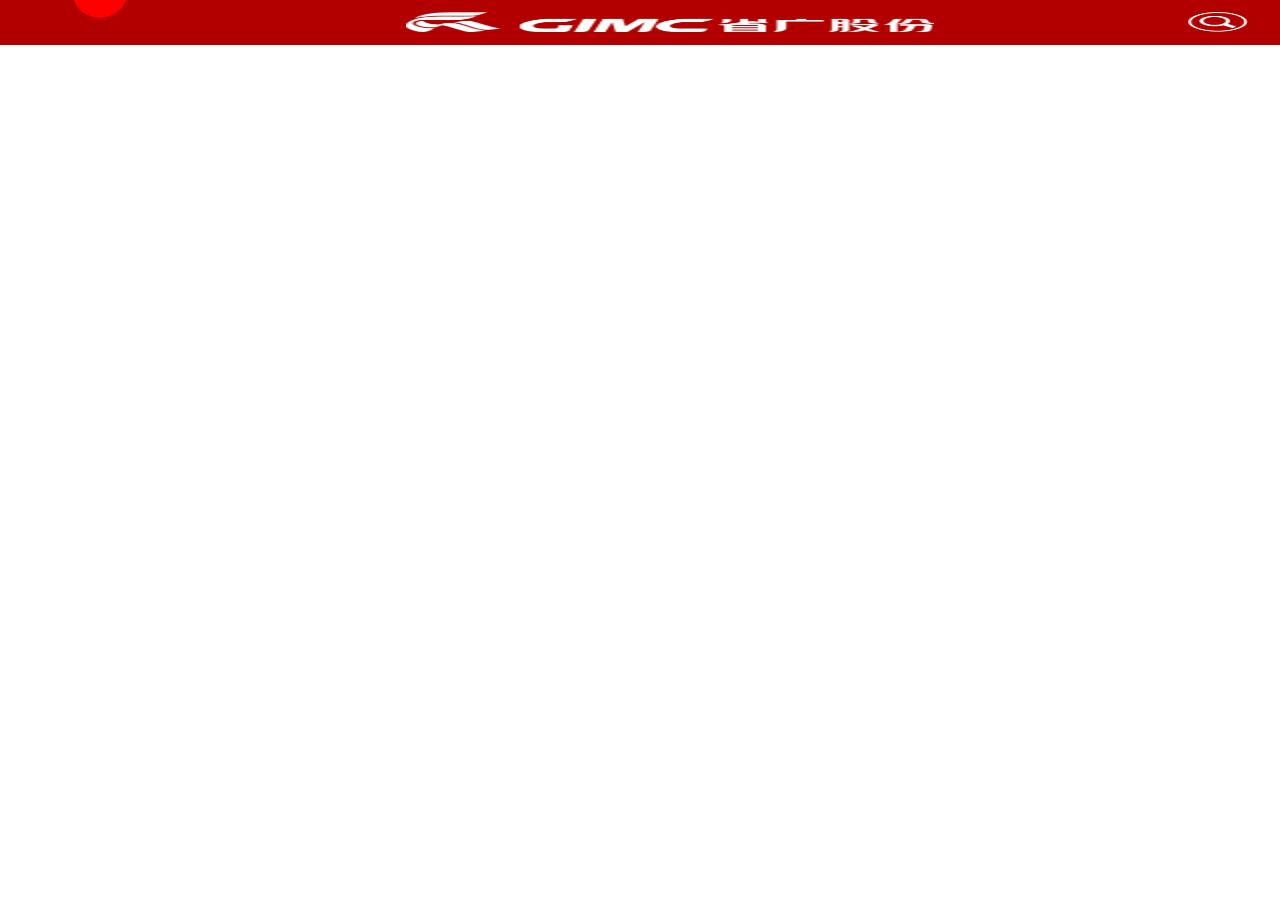
<file: common.html>
<!DOCTYPE html>
<html>
	<head>
		<meta charset="UTF-8">
		<meta name="viewport" content="width=device-width,initial-scale=1,minimum-scale=1,maximum-scale=1,user-scalable=no" />
		<title>头部公共样式</title>
		<link rel="icon" type="text/css" href="img/ma.ico" />
		<link rel="stylesheet" type="text/css" href="css/common.css"/>
		<link rel="stylesheet" type="text/css" href="//at.alicdn.com/t/font_1439272_qijvz1q8ke.css" />
	</head>
	<body>
		<div class="index">
			<header>
				<div class="caidanlan">
					<i class="iconfont icon-caidanlan"></i>
					<div class="message">
						<a href="">1</a>
					</div>
				</div>
				<img src="img/logo.png" />
				<img class="icon-sousuo" src="img/search-big.png" />
			</header>														
		</div>
		<!--菜单-->
		<div class="navigation">
			<div class="navigation_close">X</div>
			<ul>
				<li>
					<span><a href="index.html">首页</a></span><span>0</span>
				</li>
				<li>
					<span><a href="search.html">搜索</a></span><span>1</span>
				</li>
				<li>
					<span><a href="nowRegister.html">登录</a></span><span>2</span>
				</li>
				<li>
					<span><a href="loginRegister.html">登录/注册</a></span><span>3</span>
				</li>
				<li>
					<span><a href="logged.html">已经登录</a></span><span>4</span>
				</li>
				<li>
					<span><a href="Gimc-sousuo.html">GIMC搜索</a></span><span>5</span>
				</li>
				<li>
					<span><a href="article01.html">文章01</a></span><span>6</span>
				</li>
				<li>
					<span><a href="article02.html">文章02</a></span><span>7</span>
				</li>
				<li>
					<span><a href="resource01.html">资源01</a></span><span>8</span>
				</li>
				<li>
					<span><a href="resource02.html">资源02</a></span><span>9</span>
				</li>
				<li>
					<span><a href="curriculum01.html">课程</a></span><span>10</span>
				</li>
				<li>
					<span><a href="curriculum02.html">课程内页</a></span><span>11</span>
				</li>
			<ul>			    
		</div>
		
		<!--搜索-->
		<div class="search">
			<ul class="search-top">
				<!--搜索头部-->
				<li>
					<div class="search_close">X</div>
				</li>
				
				<li>
					<div class="search_text clearfix">
						<i class="iconfont icon-sousuo fl"></i>					
						<input class="" type="text" name="" id="" value="" placeholder="Search"/>
					</div>
				</li>
			</ul>
			<!--搜索关键词-->
			<div class="search_key">
				<h3>热搜</h3>
				<ul class="search_keys">
					<li><a href="">省广股份</a></li>
					<li><a href="">移动互联网</a></li>
					<li><a href="">细分平台业务</a></li>
					<li><a href="">O2O</a></li>
					<li><a href="">媒介平台</a></li>
					<li><a href="">拥抱变革，创造未来</a></li>
					<li><a href="">平台</a></li>
					<li><a href="">上海金投赏创意节</a></li>
				</ul>
			</div>					
			<div class="search-keyboard"><img src="img/sousuo-jainpan.png"/></div>
			
		</div>
		
		
		<script src="js/rem.js" type="text/javascript"></script>
		<script src="js/skip.js" type="text/javascript"></script>
		
	</body>
</html>
</file>
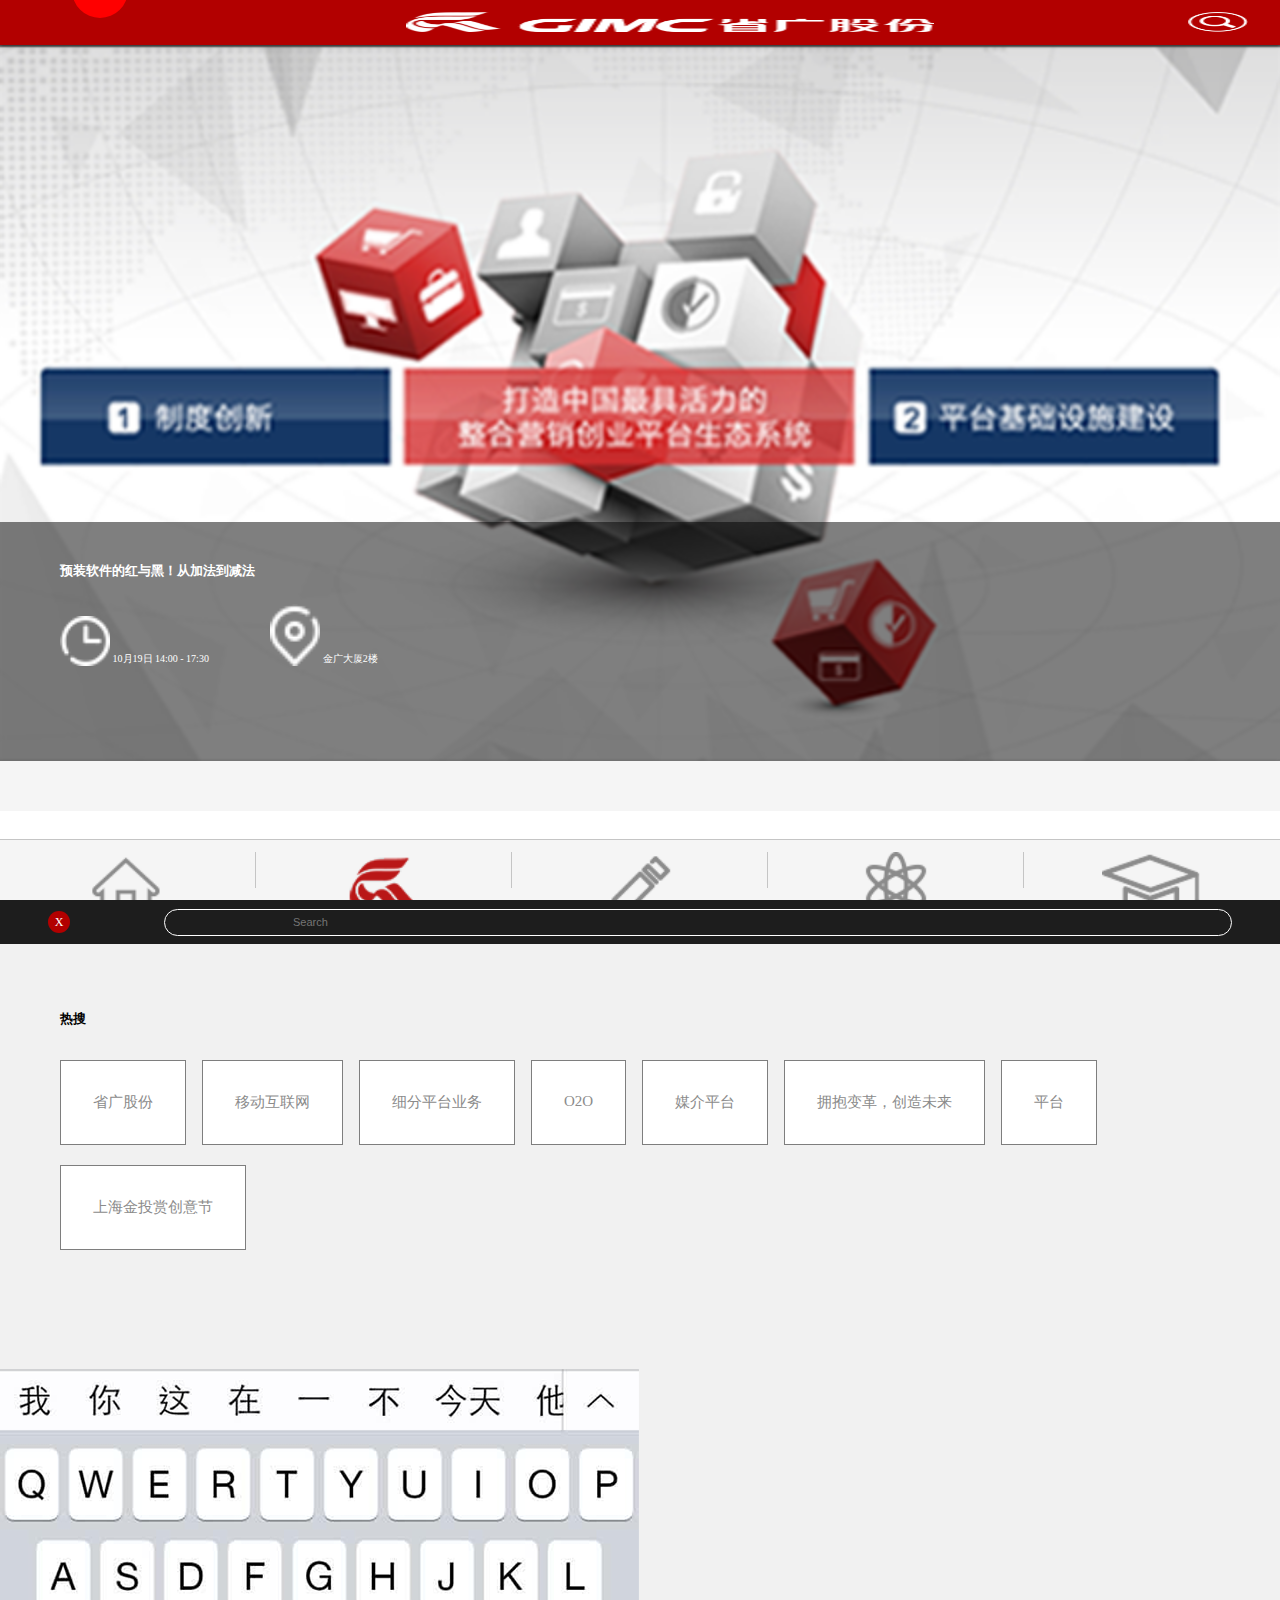
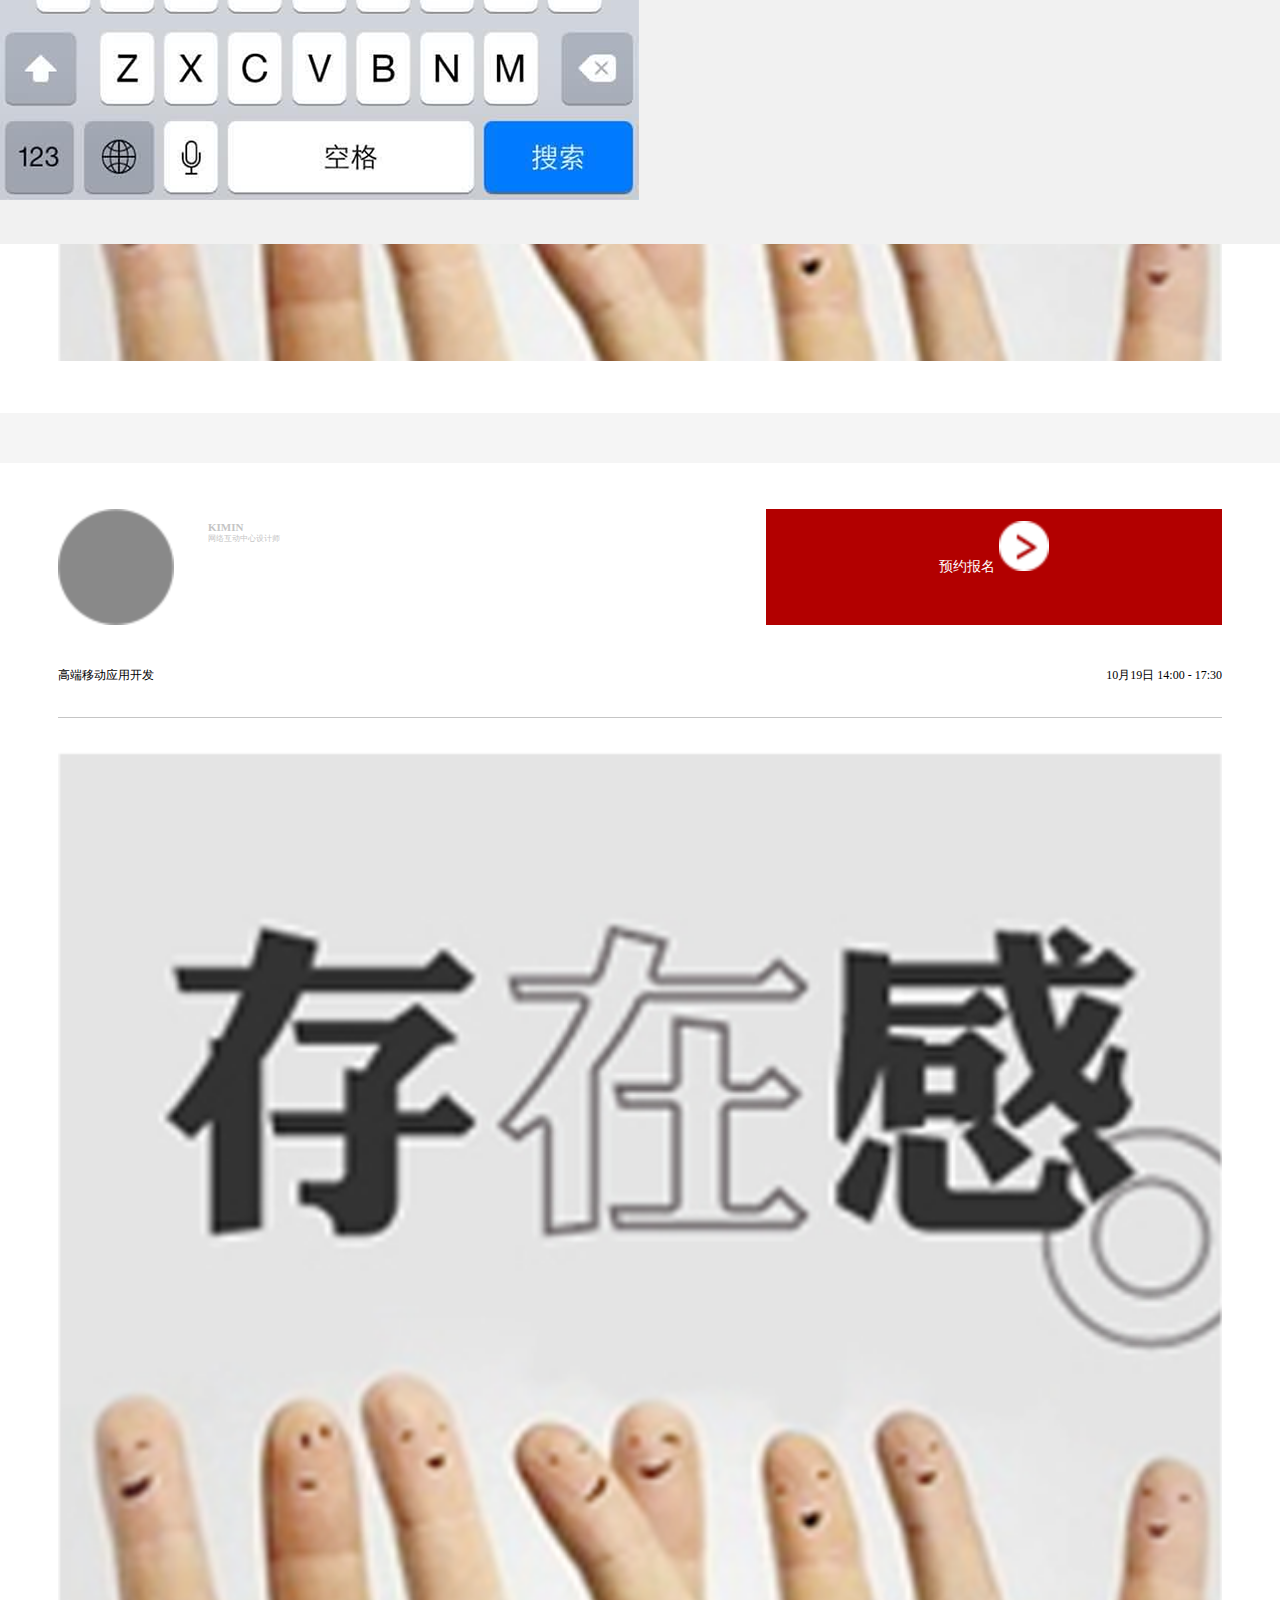
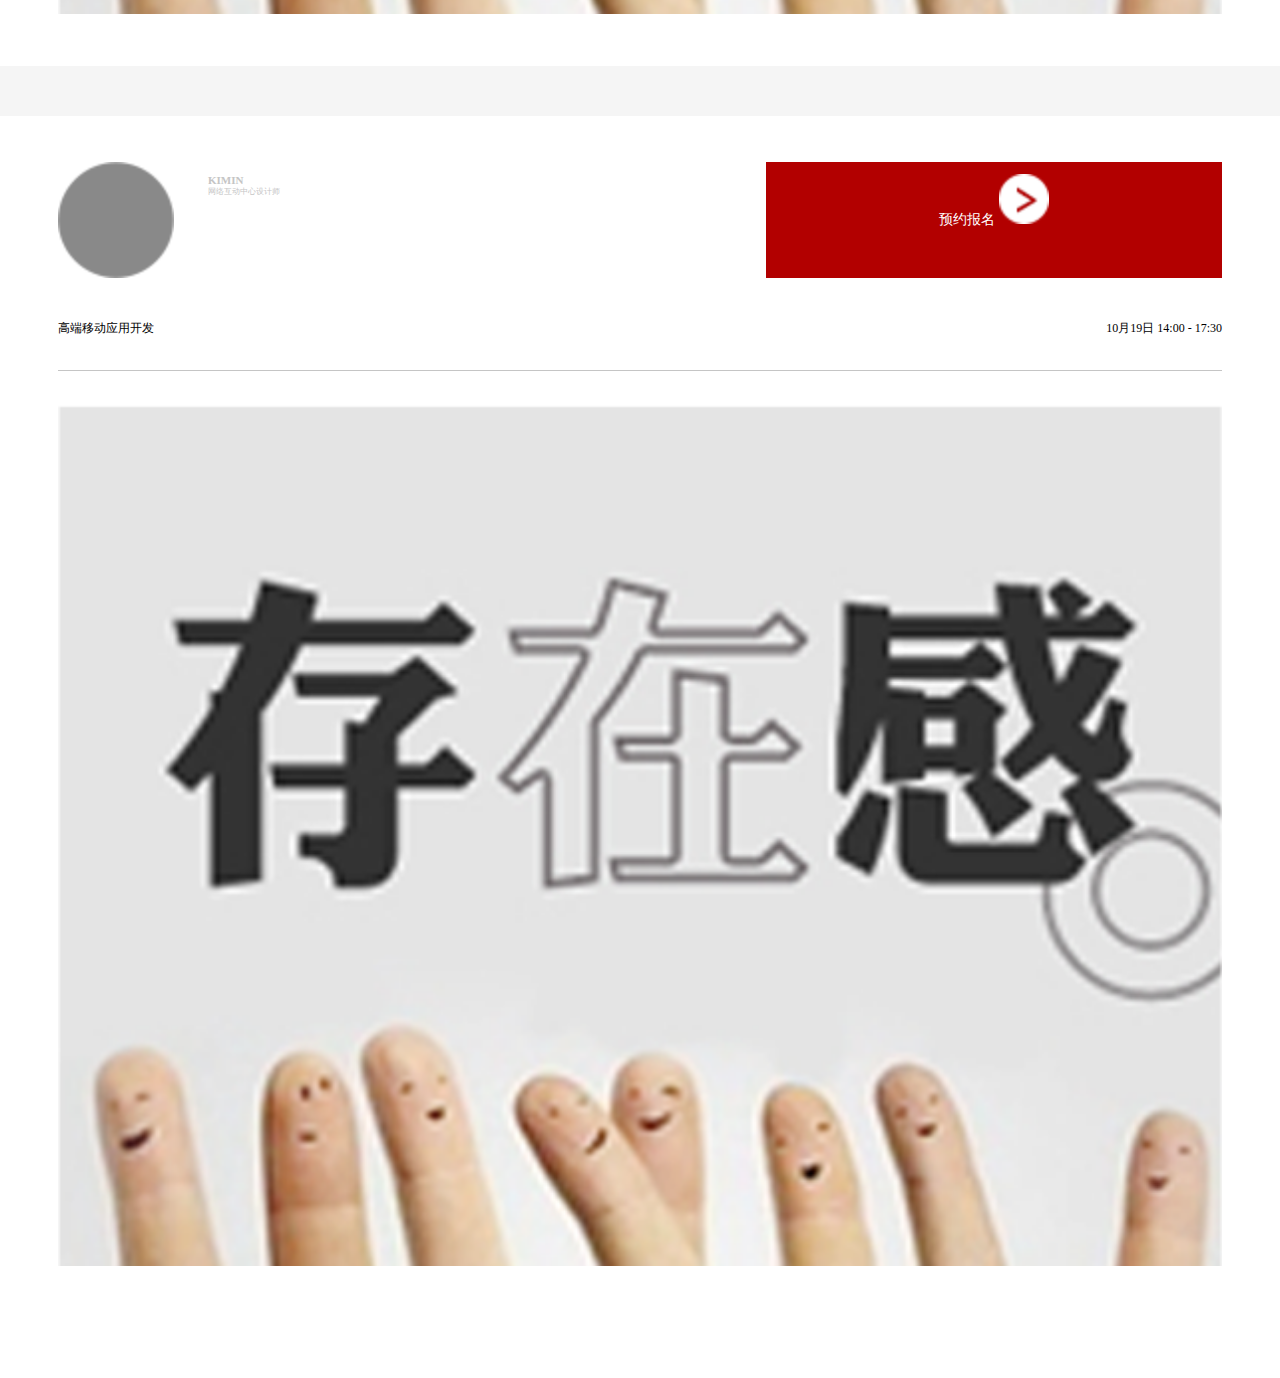
<file: curriculum01.html>
<!DOCTYPE html>
<html>
	<head>
		<meta charset="UTF-8">
		<meta name="viewport" content="width=device-width,initial-scale=1,minimum-scale=1,maximum-scale=1,user-scalable=no" />
		<title>课程</title>
		<link rel="icon" type="text/css" href="img/ma.ico" />
		<link rel="stylesheet" type="text/css" href="//at.alicdn.com/t/font_1439272_qijvz1q8ke.css" />
		<link rel="stylesheet" type="text/css" href="css/curriculum01.css"/>
	</head>
	<body>
		<div class="index">
			<!--顶部导航栏-->
			<header>
				<div class="caidanlan">
					<i class="iconfont icon-caidanlan"></i>
					<div class="message">
						<a href="">1</a>
					</div>
				</div>
				<img src="img/logo.png" />
				<img class="icon-sousuo" src="img/search-big.png" />
			</header>							
			
			<div class="content">
				<!--轮播图-->
				<div class="slideshow">
					<a href=""><img src="img/kecheng-01.png" /></a>
					<div class="slideshow-text">
						<div class="slideshow-title">
							<h3>预装软件的红与黑！从加法到减法</h3>													
						</div>
						<div class="date">
							<span><img src="img/history.png"/> 10月19日 14:00 - 17:30</span>
							<span><a href=""><img src="img/location.png"/> 金广大厦2楼</a></span>
						</div>
					</div>
				</div>
				<!--课程列表-->
				<div class="curriculum-list">
					<ul class="curList">
						<li>
							<div class="curList-title">
								<div class="curList-title-left">
									<div class="curList-title-img">
										<img src="img/kecheng-touxiang.png"/>
									</div>
									<div class="curList-title-text">
										<h3>KIMIN</h3>
										<p>网络互动中心设计师</p>
									</div>									
								</div>
								<div class="curList-title-right">
									<a href="">预约报名 <span><img src="img/kecheng-gt.png"/></span></a>
								</div>
							</div>
							<p>
								<span>高端移动应用开发</span>
								<span>10月19日 14:00 - 17:30</span>
							</p>
							<div class="curList-img">
								<img src="img/kecheng-02.png"/>
							</div>
						</li>
						<li>
							<div class="curList-title">
								<div class="curList-title-left">
									<div class="curList-title-img">
										<img src="img/kecheng-touxiang.png"/>
									</div>
									<div class="curList-title-text">
										<h3>KIMIN</h3>
										<p>网络互动中心设计师</p>
									</div>									
								</div>
								<div class="curList-title-right">
									<a href="">预约报名 <span><img src="img/kecheng-gt.png"/></span></a>
								</div>
							</div>
							<p>
								<span>高端移动应用开发</span>
								<span>10月19日 14:00 - 17:30</span>
							</p>
							<div class="curList-img">
								<img src="img/kecheng-02.png"/>
							</div>
						</li>
						<li>
							<div class="curList-title">
								<div class="curList-title-left">
									<div class="curList-title-img">
										<img src="img/kecheng-touxiang.png"/>
									</div>
									<div class="curList-title-text">
										<h3>KIMIN</h3>
										<p>网络互动中心设计师</p>
									</div>									
								</div>
								<div class="curList-title-right">
									<a href="">预约报名 <span><img src="img/kecheng-gt.png"/></span></a>
								</div>
							</div>
							<p>
								<span>高端移动应用开发</span>
								<span>10月19日 14:00 - 17:30</span>
							</p>
							<div class="curList-img">
								<img src="img/kecheng-02.png"/>
							</div>
						</li>
					</ul>
				</div>
				
			</div>
			<!--底部导航栏-->
			<footer>
				<ul>
					<li><a href="index.html"><img src="img/shouye-home.png"/><p>首页</p></a></li>
					<li class="active"><a href="curriculum01.html"><img src="img/shouye-GIMCRed.png"/><p>GIMC</p></a></li>
					<li><a href="article02.html"><img src="img/shouye-pen.png"/><p>文章</p></a></li>
					<li><a href="resource01.html"><img src="img/shouye-ziyuan.png"/><p>资源</p></a></li>
					<li><a href="curriculum02.html"><img src="img/shouye-xueyuan.png"/><p>学院</p></a></li>
				</ul>
			</footer>
		</div>
		<!--菜单-->
		<div class="navigation">
			<div class="navigation_close">X</div>
			<ul>
				<li>
					<span><a href="index.html">首页</a></span><span>0</span>
				</li>
				<li>
					<span><a href="search.html">搜索</a></span><span>1</span>
				</li>
				<li>
					<span><a href="nowRegister.html">登录</a></span><span>2</span>
				</li>
				<li>
					<span><a href="loginRegister.html">登录/注册</a></span><span>3</span>
				</li>
				<li>
					<span><a href="logged.html">已经登录</a></span><span>4</span>
				</li>
				<li>
					<span><a href="Gimc-sousuo.html">GIMC搜索</a></span><span>5</span>
				</li>
				<li>
					<span><a href="article01.html">文章01</a></span><span>6</span>
				</li>
				<li>
					<span><a href="article02.html">文章02</a></span><span>7</span>
				</li>
				<li>
					<span><a href="resource01.html">资源01</a></span><span>8</span>
				</li>
				<li>
					<span><a href="resource02.html">资源02</a></span><span>9</span>
				</li>
				<li>
					<span><a href="curriculum01.html">课程</a></span><span>10</span>
				</li>
				<li>
					<span><a href="curriculum02.html">课程内页</a></span><span>11</span>
				</li>
			<ul>			    
		</div>
		
		<!--搜索-->
		<div class="search">
			<ul class="search-top">
				<!--搜索头部-->
				<li>
					<div class="search_close">X</div>
				</li>
				
				<li>
					<div class="search_text clearfix">
						<i class="iconfont icon-sousuo fl"></i>					
						<input class="" type="text" name="" id="" value="" placeholder="Search"/>
					</div>
				</li>
			</ul>
			<!--搜索关键词-->
			<div class="search_key">
				<h3>热搜</h3>
				<ul class="search_keys">
					<li><a href="">省广股份</a></li>
					<li><a href="">移动互联网</a></li>
					<li><a href="">细分平台业务</a></li>
					<li><a href="">O2O</a></li>
					<li><a href="">媒介平台</a></li>
					<li><a href="">拥抱变革，创造未来</a></li>
					<li><a href="">平台</a></li>
					<li><a href="">上海金投赏创意节</a></li>
				</ul>
			</div>					
			<div class="search-keyboard"><img src="img/sousuo-jainpan.png"/></div>
			
		</div>

		<script src="js/rem.js" type="text/javascript"></script>
		<script src="js/skip.js" type="text/javascript"></script>
		

	</body>
</html>
</file>
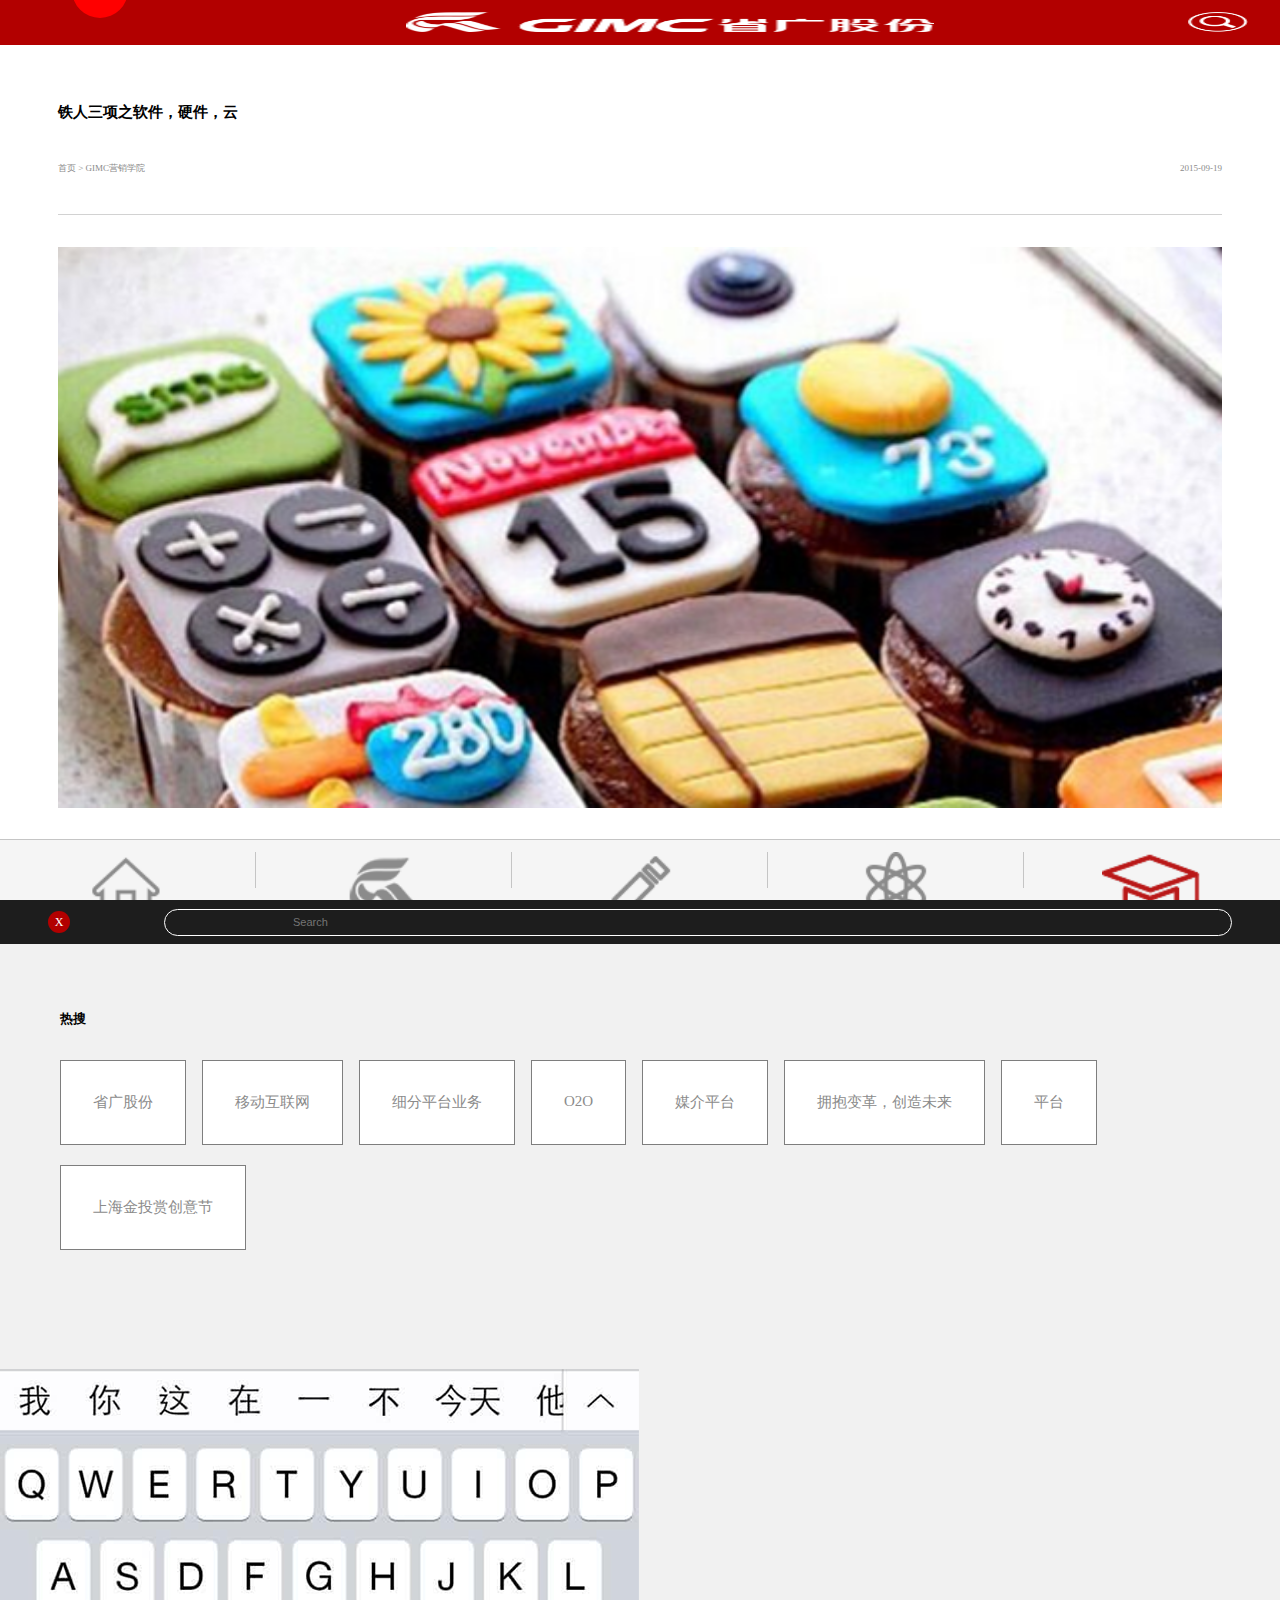
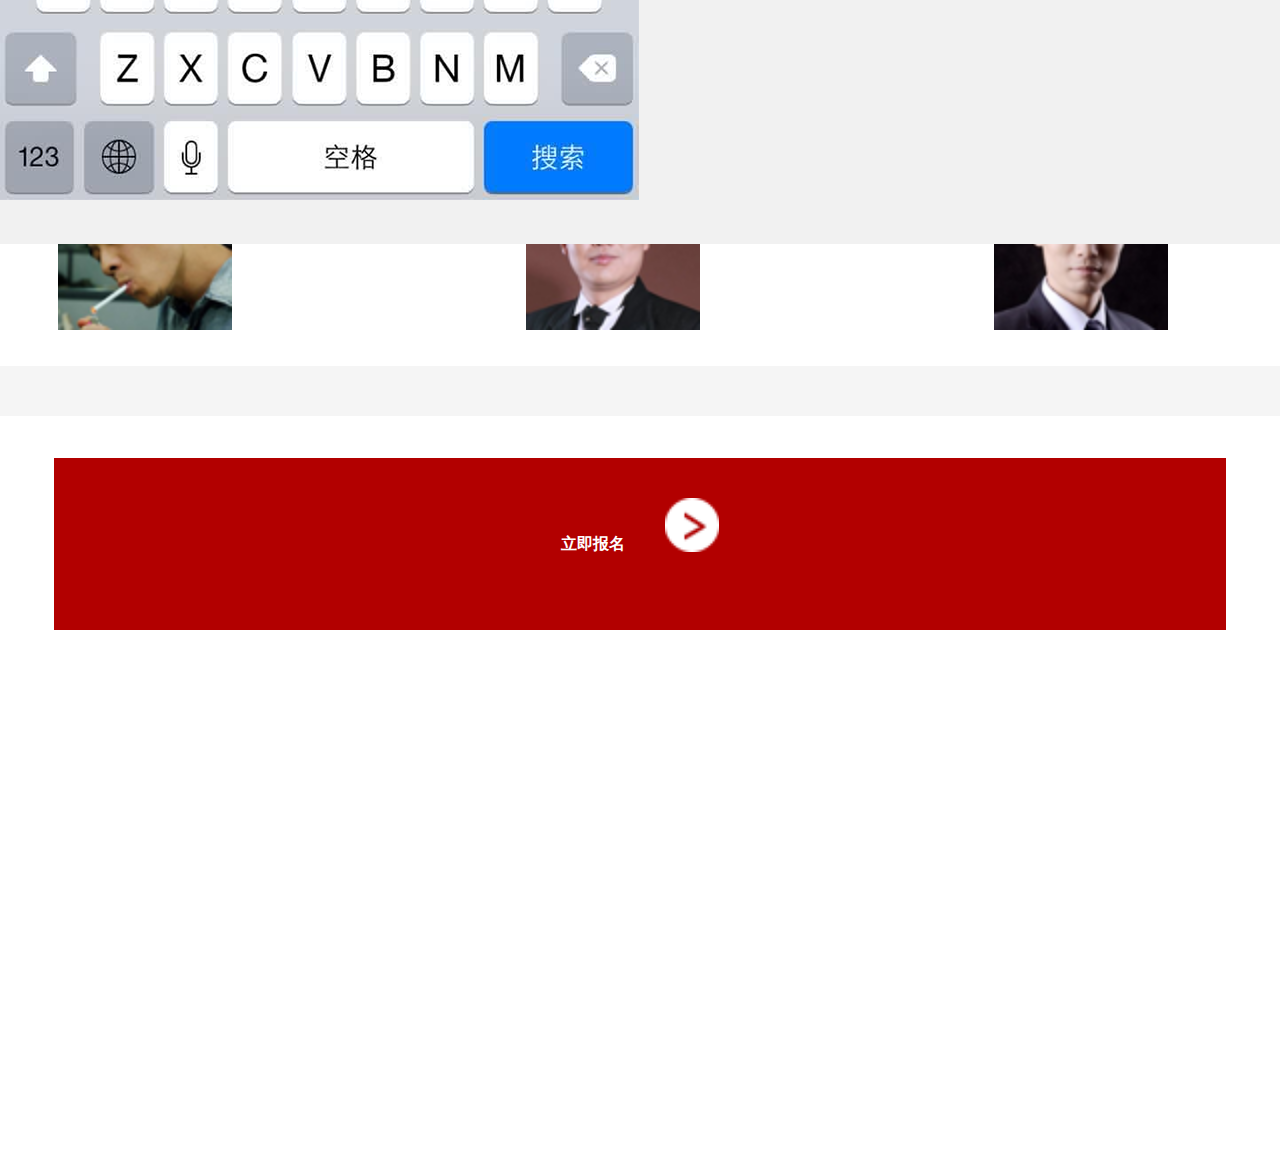
<file: curriculum02.html>
<!DOCTYPE html>
<html>
	<head>
		<meta charset="UTF-8">
		<meta name="viewport" content="width=device-width,initial-scale=1,minimum-scale=1,maximum-scale=1,user-scalable=no" />
		<title>课程内页</title>
		<link rel="icon" type="text/css" href="img/ma.ico" />
		<link rel="stylesheet" type="text/css" href="//at.alicdn.com/t/font_1439272_qijvz1q8ke.css" />
		<link rel="stylesheet" type="text/css" href="css/curriculum02.css"/>
	</head>
	<body>
		<div class="index">
			<!--顶部导航栏-->
			<header>
				<div class="caidanlan">
					<i class="iconfont icon-caidanlan"></i>
					<div class="message">
						<a href="">1</a>
					</div>
				</div>
				<img src="img/logo.png" />
				<img class="icon-sousuo" src="img/search-big.png" />
			</header>							
			
			<div class="content">
				<div class="academy-eventProfile">
					<h3>铁人三项之软件，硬件，云</h3>
					<p>
						<span><a href="index.html">首页</a> &gt; <a href="">GIMC营销学院</a></span>
						<span>2015-09-19</span>
					</p>
					<div class="academy-img">
						<img src="img/kecheng-03.png"/>
					</div>
					<p>如今，投身硬件创业的开发者越来越多。移动互联网，智能硬件设备的形态是产品，但实际上技术复杂性远远超过已经出现的PC、手机及智能设备，是软硬一体、高度整合的产品。换言之，硬件领域发生的变革并不单纯是硬件本身，而是硬件+云服务+商业模式的综合性变革。</p>
					<p>开发者最佳实践日·第4期－铁人三项专场之软件，硬件，云，七牛云存储请来了智能家居产品翘楚欧瑞博、智能图像识别与视觉交互专家亮风台、可穿戴开源硬件企业电子新我、智能语音科大讯飞、国内类gopro新秀Foream， 分享他们在产品技术打磨与创业过程中的经验，以及他们对‘软’与‘硬’结合， 打造智能软硬件生态链方面的观点。</p>
					<p>活动时间：</p>
					<p>2014年10月19日 14:00-17:30</p>
					<p>活动地点：</p>
					<p>广州市越秀区东风东路金广大厦二楼会议室</p>
					<p>活动议程：</p>
					<p>13:30-14:00  签到</p>
					<p>14:00-14:10  沙龙开场</p>
					<p>14:10-14:30  最佳实践 欧瑞博 创始人 王雄辉 《智能家居场景化机会》</p>
					<p>14:30-15:00  七牛云存储 首席布道师 徐立 《如何玩转“软件+硬件+云”铁人三项》</p>
					<p>15:00-15:30  亮风台 创始人 廖春元《新一代移动图像搜索和交互平台》</p>
					<p>15:30-15:40  茶歇</p>
					<p>15:40-16:10  电子新我 CEO 高磊 《硬件与日常生活游戏化》</p>
				</div>
				<div class="date-address">
					<h3>时间和地点</h3>
					<p><span><img src="img/history-red.png"/></span><span>2014年10月19日 14:00-17:30</span></p>
					<p><span><img src="img/location-red.png"/></span><span>广州市越秀区东风东路金广大厦二楼会议室</span></p>
				</div>
				<div class="lecturerSynopsis">
					<h3>讲师简介</h3>
					<ul class="ls-list">
						<li>
							<div class="ls-list-left">
								<img src="img/kecheng-touxiang01.png"/>
							</div>
							<div class="ls-list-right">
								<p>谢振宇</p>
								<p>网络互动中心</p>
								<p>创意群总监</p>
							</div>
						</li>
						<li>
							<div class="ls-list-left">
								<img src="img/kecheng-touxiang02.png"/>
							</div>
							<div class="ls-list-right">
								<p>谢振宇</p>
								<p>网络互动中心</p>
								<p>创意群总监</p>
							</div>
						</li>
						<li>
							<div class="ls-list-left">
								<img src="img/kecheng-touxiang03.png"/>
							</div>
							<div class="ls-list-right">
								<p>谢振宇</p>
								<p>网络互动中心</p>
								<p>创意群总监</p>
							</div>
						</li>
					</ul>
				</div>
				<div class="apply">
					<a href=""><h3>立即报名 <img src="img/kecheng-gt.png"/></h3></a>
				</div>
				
			</div>
			<!--底部导航栏-->
			<footer>
				<ul>
					<li><a href="index.html"><img src="img/shouye-home.png"/><p>首页</p></a></li>
					<li><a href="curriculum01.html"><img src="img/shouye-GIMC.png"/><p>GIMC</p></a></li>
					<li><a href="article02.html"><img src="img/shouye-pen.png"/><p>文章</p></a></li>
					<li><a href="resource01.html"><img src="img/shouye-ziyuan.png"/><p>资源</p></a></li>
					<li class="active"><a href="curriculum02.html"><img src="img/shouye-xueyuanRed.png"/><p>学院</p></a></li>
				</ul>
			</footer>
		</div>
		<!--菜单-->
		<div class="navigation">
			<div class="navigation_close">X</div>
			<ul>
				<li>
					<span><a href="index.html">首页</a></span><span>0</span>
				</li>
				<li>
					<span><a href="search.html">搜索</a></span><span>1</span>
				</li>
				<li>
					<span><a href="nowRegister.html">登录</a></span><span>2</span>
				</li>
				<li>
					<span><a href="loginRegister.html">登录/注册</a></span><span>3</span>
				</li>
				<li>
					<span><a href="logged.html">已经登录</a></span><span>4</span>
				</li>
				<li>
					<span><a href="Gimc-sousuo.html">GIMC搜索</a></span><span>5</span>
				</li>
				<li>
					<span><a href="article01.html">文章01</a></span><span>6</span>
				</li>
				<li>
					<span><a href="article02.html">文章02</a></span><span>7</span>
				</li>
				<li>
					<span><a href="resource01.html">资源01</a></span><span>8</span>
				</li>
				<li>
					<span><a href="resource02.html">资源02</a></span><span>9</span>
				</li>
				<li>
					<span><a href="curriculum01.html">课程</a></span><span>10</span>
				</li>
				<li>
					<span><a href="curriculum02.html">课程内页</a></span><span>11</span>
				</li>
			<ul>			    
		</div>
		
		<!--搜索-->
		<div class="search">
			<ul class="search-top">
				<!--搜索头部-->
				<li>
					<div class="search_close">X</div>
				</li>
				
				<li>
					<div class="search_text clearfix">
						<i class="iconfont icon-sousuo fl"></i>					
						<input class="" type="text" name="" id="" value="" placeholder="Search"/>
					</div>
				</li>
			</ul>
			<!--搜索关键词-->
			<div class="search_key">
				<h3>热搜</h3>
				<ul class="search_keys">
					<li><a href="">省广股份</a></li>
					<li><a href="">移动互联网</a></li>
					<li><a href="">细分平台业务</a></li>
					<li><a href="">O2O</a></li>
					<li><a href="">媒介平台</a></li>
					<li><a href="">拥抱变革，创造未来</a></li>
					<li><a href="">平台</a></li>
					<li><a href="">上海金投赏创意节</a></li>
				</ul>
			</div>					
			<div class="search-keyboard"><img src="img/sousuo-jainpan.png"/></div>
			
		</div>

		<script src="js/rem.js" type="text/javascript"></script>
		<script src="js/skip.js" type="text/javascript"></script>
		

	</body>
</html>
</file>
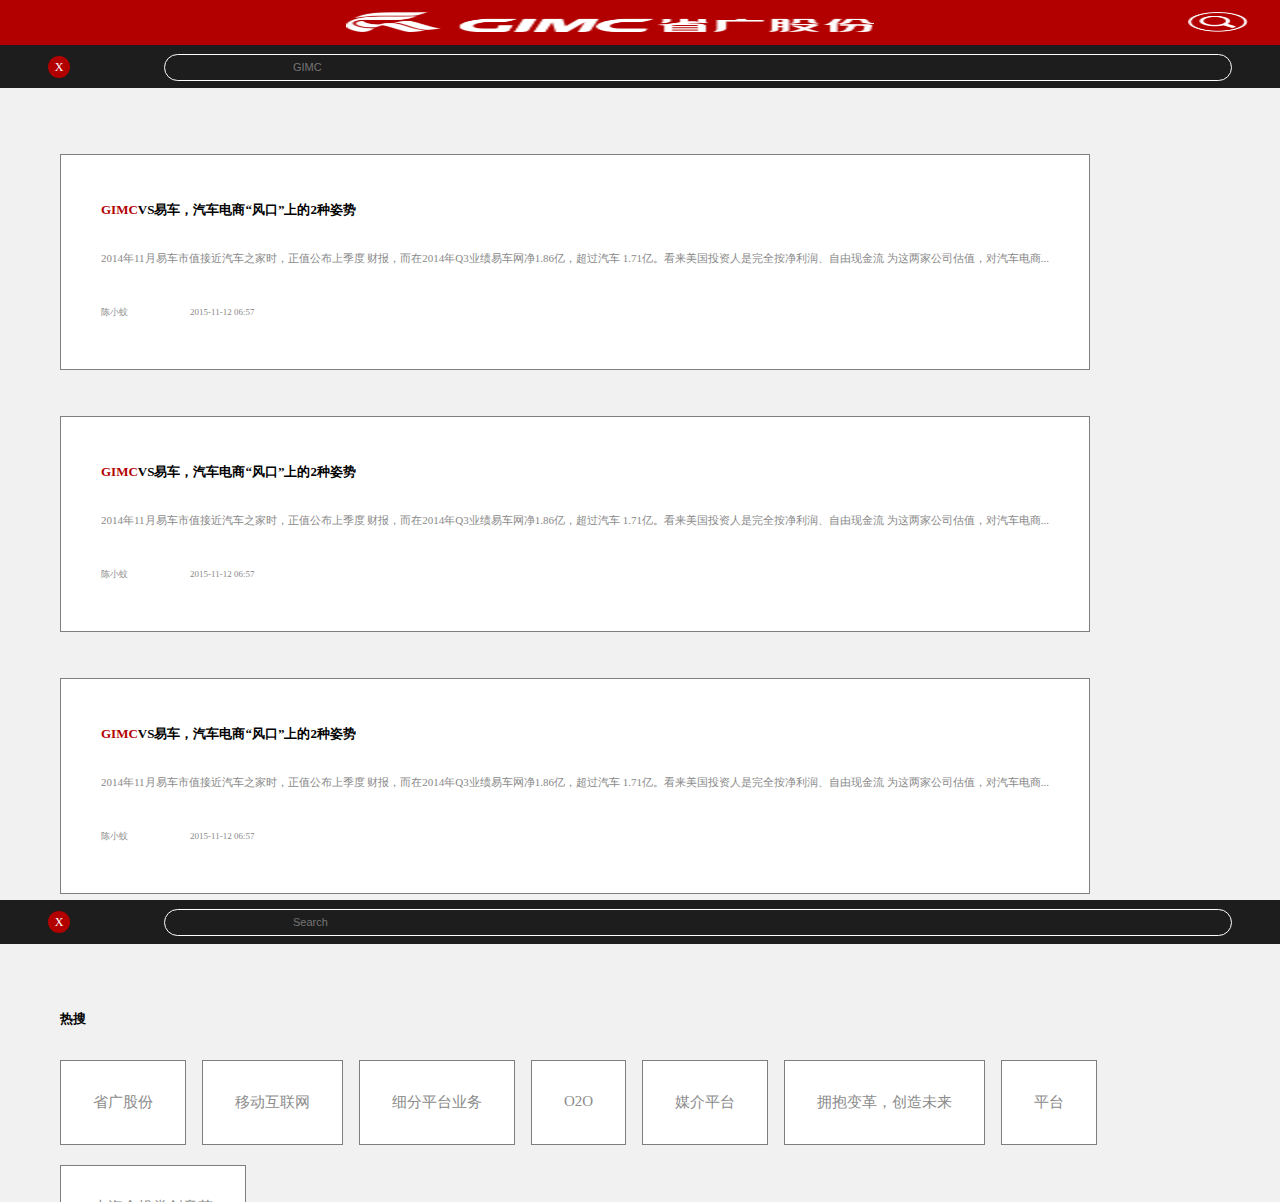
<file: Gimc-sousuo.html>
<!DOCTYPE html>
<html>

	<head>
		<meta charset="UTF-8">
		<meta name="viewport" content="width=device-width,initial-scale=1,minimum-scale=1,maximum-scale=1,user-scalable=no" />
		<title>GIMC-搜索</title>
		<link rel="icon" type="text/css" href="img/ma.ico" />
		<link rel="stylesheet" type="text/css" href="//at.alicdn.com/t/font_1439272_qijvz1q8ke.css" />
		<link rel="stylesheet" type="text/css" href="css/Gimc-sousuo.css" />
	</head>

	<body>
		<header>
			<i class="iconfont icon-caidanlan"></i>
			<img src="img/logo.png" />
			<img class="icon-sousuo" src="img/search-big.png" />
		</header>
		<ul class="search01-top">
			<!--搜索头部-->
			<li>
				<div class="search01_close"><a href="search.html">X</a></div>
			</li>

			<li>
				<div class="search01_text clearfix">
					<i class="iconfont icon-sousuo fl"></i>
					<input class="" type="text" name="" id="" value="" placeholder="GIMC" />
				</div>
			</li>
		</ul>
		<!--搜索关键词-->
		<div class="search_key">

			<ul class="search_keys">
				<li>
					<a href="">
						<h3><span>GIMC</span>VS易车，汽车电商“风口”上的2种姿势</h3>
						<p>2014年11月易车市值接近汽车之家时，正值公布上季度 财报，而在2014年Q3业绩易车网净1.86亿，超过汽车 1.71亿。看来美国投资人是完全按净利润、自由现金流 为这两家公司估值，对汽车电商...
						</p>
						<p><span>陈小蚊</span><span>2015-11-12 06:57</span></p>
					</a>
				</li>
				<li>
					<a href="">
						<h3><span>GIMC</span>VS易车，汽车电商“风口”上的2种姿势</h3>
						<p>2014年11月易车市值接近汽车之家时，正值公布上季度 财报，而在2014年Q3业绩易车网净1.86亿，超过汽车 1.71亿。看来美国投资人是完全按净利润、自由现金流 为这两家公司估值，对汽车电商...
						</p>
						<p><span>陈小蚊</span><span>2015-11-12 06:57</span></p>
					</a>
				</li>
				<li>
					<a href="">
						<h3><span>GIMC</span>VS易车，汽车电商“风口”上的2种姿势</h3>
						<p>2014年11月易车市值接近汽车之家时，正值公布上季度 财报，而在2014年Q3业绩易车网净1.86亿，超过汽车 1.71亿。看来美国投资人是完全按净利润、自由现金流 为这两家公司估值，对汽车电商...
						</p>
						<p><span>陈小蚊</span><span>2015-11-12 06:57</span></p>
					</a>
				</li>
				<li>
					<a href="">
						<h3><span>GIMC</span>VS易车，汽车电商“风口”上的2种姿势</h3>
						<p>2014年11月易车市值接近汽车之家时，正值公布上季度 财报，而在2014年Q3业绩易车网净1.86亿，超过汽车 1.71亿。看来美国投资人是完全按净利润、自由现金流 为这两家公司估值，对汽车电商...
						</p>
						<p><span>陈小蚊</span><span>2015-11-12 06:57</span></p>
					</a>
				</li>
			</ul>
		</div>
		<!--菜单-->
		<div class="navigation">
			<div class="navigation_close">X</div>
			<ul>
				<li>
					<span><a href="index.html">首页</a></span><span>0</span>
				</li>
				<li>
					<span><a href="search.html">搜索</a></span><span>1</span>
				</li>
				<li>
					<span><a href="nowRegister.html">登录</a></span><span>2</span>
				</li>
				<li>
					<span><a href="loginRegister.html">登录/注册</a></span><span>3</span>
				</li>
				<li>
					<span><a href="logged.html">已经登录</a></span><span>4</span>
				</li>
				<li>
					<span><a href="Gimc-sousuo.html">GIMC搜索</a></span><span>5</span>
				</li>
				<li>
					<span><a href="article01.html">文章01</a></span><span>6</span>
				</li>
				<li>
					<span><a href="article02.html">文章02</a></span><span>7</span>
				</li>
				<li>
					<span><a href="resource01.html">资源01</a></span><span>8</span>
				</li>
				<li>
					<span><a href="resource02.html">资源02</a></span><span>9</span>
				</li>
				<li>
					<span><a href="curriculum01.html">课程</a></span><span>10</span>
				</li>
				<li>
					<span><a href="curriculum02.html">课程内页</a></span><span>11</span>
				</li>
			<ul>			    
		</div>
		
		<!--搜索-->
		<div class="search">
			<ul class="search-top">
				<!--搜索头部-->
				<li>
					<div class="search_close">X</div>
				</li>
				
				<li>
					<div class="search_text clearfix">
						<i class="iconfont icon-sousuo fl"></i>					
						<input class="" type="text" name="" id="" value="" placeholder="Search"/>
					</div>
				</li>
			</ul>
			<!--搜索关键词-->
			<div class="search_key">
				<h3>热搜</h3>
				<ul class="search_keys">
					<li><a href="">省广股份</a></li>
					<li><a href="">移动互联网</a></li>
					<li><a href="">细分平台业务</a></li>
					<li><a href="">O2O</a></li>
					<li><a href="">媒介平台</a></li>
					<li><a href="">拥抱变革，创造未来</a></li>
					<li><a href="">平台</a></li>
					<li><a href="">上海金投赏创意节</a></li>
				</ul>
			</div>					
			<div class="search-keyboard"><img src="img/sousuo-jainpan.png"/></div>
			
		</div>
		
		
		<script src="js/rem.js" type="text/javascript"></script>
		<script src="js/skip.js" type="text/javascript"></script>
	</body>

</html>
</file>
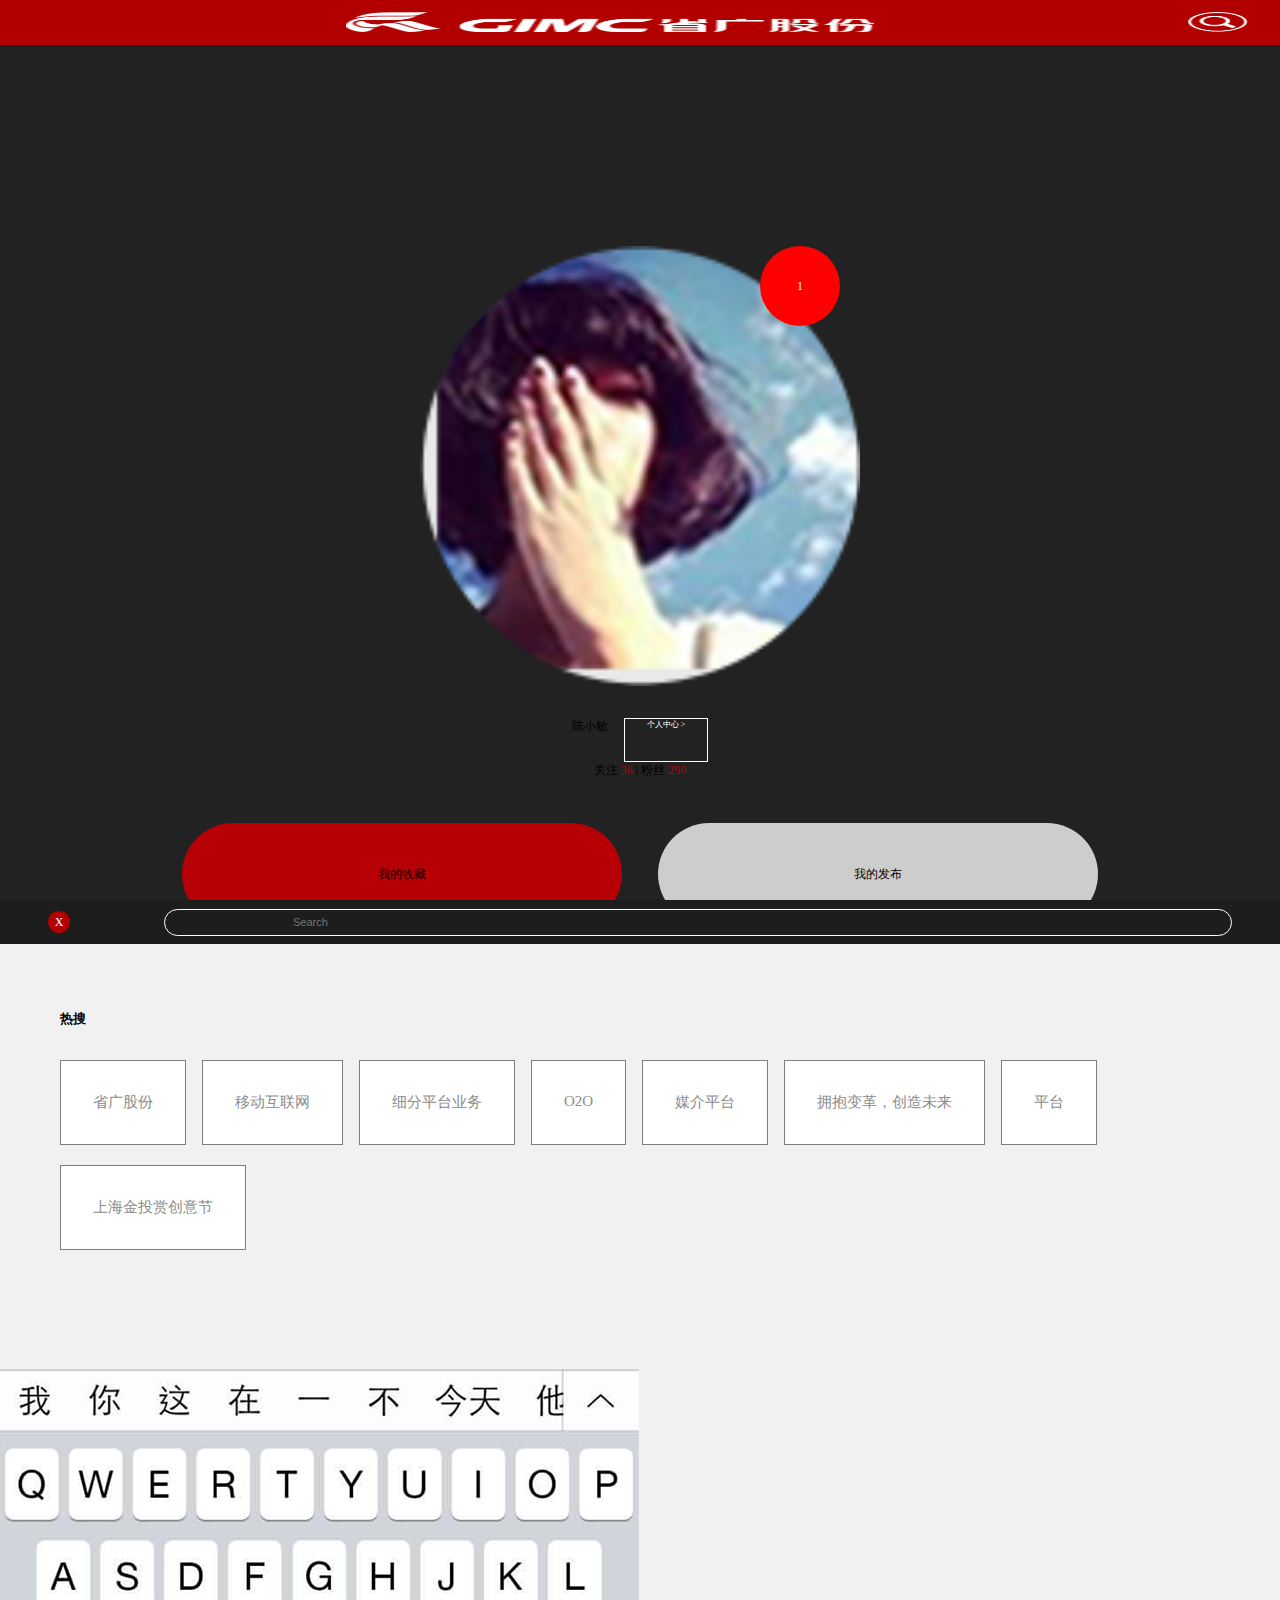
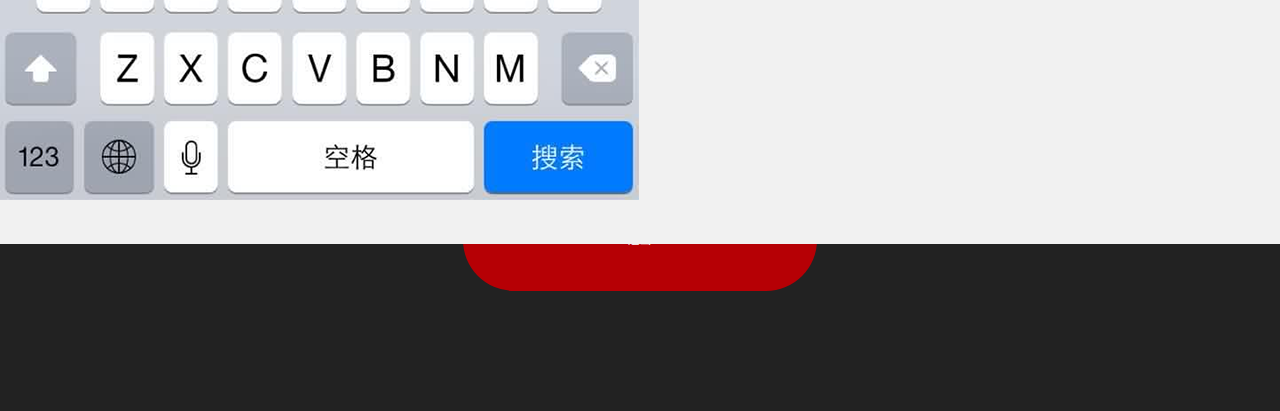
<file: logged.html>
<!DOCTYPE html>
<html>
	<head>
		<meta charset="UTF-8">
		<meta name="viewport" content="width=device-width,initial-scale=1,minimum-scale=1,maximum-scale=1,user-scalable=no" />
		<title>已经登录</title>
		<link rel="icon" type="text/css" href="img/ma.ico" />
		<link rel="stylesheet" type="text/css" href="//at.alicdn.com/t/font_1439272_mpf6oku7p6d.css" />
		<link rel="stylesheet" type="text/css" href="css/logged.css"/>
	</head>
	<body>
		<header>
			<i class="iconfont icon-caidanlan"></i>
			<img src="img/logo.png" />
			<img class="icon-sousuo" src="img/search-big.png" />
		</header>
		<div class="logged">
			<div class="logged-top">
				<ul>
					<li>
						<div class="logged-head">							
							<img src="img/denglv-touxiang.png"/>
							<div class="message">
								<a href="">1</a>
							</div>
						</div>
					</li>
					<li class="clearfix"><span>陈小敏</span>
						<div class="myCenter"><a href="">个人中心 <span>&gt;</span></a></div>
					</li>
					<li>
						<i class="iconfont icon-start"></i>
						<i class="iconfont icon-start"></i>
						<i class="iconfont icon-start"></i>
						<i class="iconfont icon-start"></i>
					</li>
					<li><span>关注<a href=""> 36</a></span> | <span>粉丝 <a href=""> 290</a></span></li>
					<li>
						<div class="myCollect">我的收藏</div>
						<div class="myIssue">我的发布</div>
					</li>				
				</ul>
			</div>
			<div class="gray"></div>
			<div class="logged-nav">
				<div class="nav">
					<div class="item01">
						<input type="radio" id="radio01" name="outline"/>
						<label for="radio01">
							<h3 class="activeNav">GIMC <span>&gt;</span>  </h3></label>
						<ul class="column">
							<li><p><a href="">省广介绍</a></p></li>
							<li><p><a href="">新闻资讯</a></p></li>
						</ul>	
					</div>	
					
					<div class="item02">
						<input type="radio" id="radio02" name="outline"/>
						<label for="radio02"><h3>文章 <span>&gt;</span>  </h3></label>
						<ul class="column">
							<li><p><a href="">移动互联网</a></p></li>
							<li><p><a href="">O2O</a></p></li>
						</ul>	
					</div>
					
					<div class="item03">
						<input type="radio" id="radio03" name="outline"/>
						<label for="radio03"><h3>资源 <span>&gt;</span> </h3></label>
						<ul class="column">
							<li><p><a href="">项目管理</a></p></li>
							<li><p><a href="">工程案例</a></p></li>
							<li><p><a href="">省广视像</a></p></li>
						</ul>
					</div>	
					
					<div  class="item04">
						<input type="radio" id="radio04" name="outline"/>
						<label for="radio04"><h3>课程 <span>&gt;</span>  </h3></label>
						<ul class="column">
							<li><p><a href="">O2O连转化</a></p></li>
							<li><p><a href="">产品与科技</a></p></li>
							<li><p><a href="">工程案例</a></p></li>
							<li><p><a href="">项目管理</a></p></li>							
						</ul>	
					</div>												
				</div>
			</div>	
			<div class="exit"><a href="loginRegister.html">退出</a></div>
		</div>		
		
		<!--菜单-->
		<div class="navigation">
			<div class="navigation_close">X</div>
			<ul>
				<li>
					<span><a href="index.html">首页</a></span><span>0</span>
				</li>
				<li>
					<span><a href="search.html">搜索</a></span><span>1</span>
				</li>
				<li>
					<span><a href="nowRegister.html">登录</a></span><span>2</span>
				</li>
				<li>
					<span><a href="loginRegister.html">登录/注册</a></span><span>3</span>
				</li>
				<li>
					<span><a href="logged.html">已经登录</a></span><span>4</span>
				</li>
				<li>
					<span><a href="Gimc-sousuo.html">GIMC搜索</a></span><span>5</span>
				</li>
				<li>
					<span><a href="article01.html">文章01</a></span><span>6</span>
				</li>
				<li>
					<span><a href="article02.html">文章02</a></span><span>7</span>
				</li>
				<li>
					<span><a href="resource01.html">资源01</a></span><span>8</span>
				</li>
				<li>
					<span><a href="resource02.html">资源02</a></span><span>9</span>
				</li>
				<li>
					<span><a href="curriculum01.html">课程</a></span><span>10</span>
				</li>
				<li>
					<span><a href="curriculum02.html">课程内页</a></span><span>11</span>
				</li>
			<ul>			    
		</div>
		
		<!--搜索-->
		<div class="search">
			<ul class="search-top">
				<!--搜索头部-->
				<li>
					<div class="search_close">X</div>
				</li>
				
				<li>
					<div class="search_text clearfix">
						<i class="iconfont icon-sousuo fl"></i>					
						<input class="" type="text" name="" id="" value="" placeholder="Search"/>
					</div>
				</li>
			</ul>
			<!--搜索关键词-->
			<div class="search_key">
				<h3>热搜</h3>
				<ul class="search_keys">
					<li><a href="">省广股份</a></li>
					<li><a href="">移动互联网</a></li>
					<li><a href="">细分平台业务</a></li>
					<li><a href="">O2O</a></li>
					<li><a href="">媒介平台</a></li>
					<li><a href="">拥抱变革，创造未来</a></li>
					<li><a href="">平台</a></li>
					<li><a href="">上海金投赏创意节</a></li>
				</ul>
			</div>					
			<div class="search-keyboard"><img src="img/sousuo-jainpan.png"/></div>
			
		</div>
		
		
		<script src="js/rem.js" type="text/javascript"></script>
		<script src="js/skip.js" type="text/javascript"></script>
		
	</body>
</html>
</file>
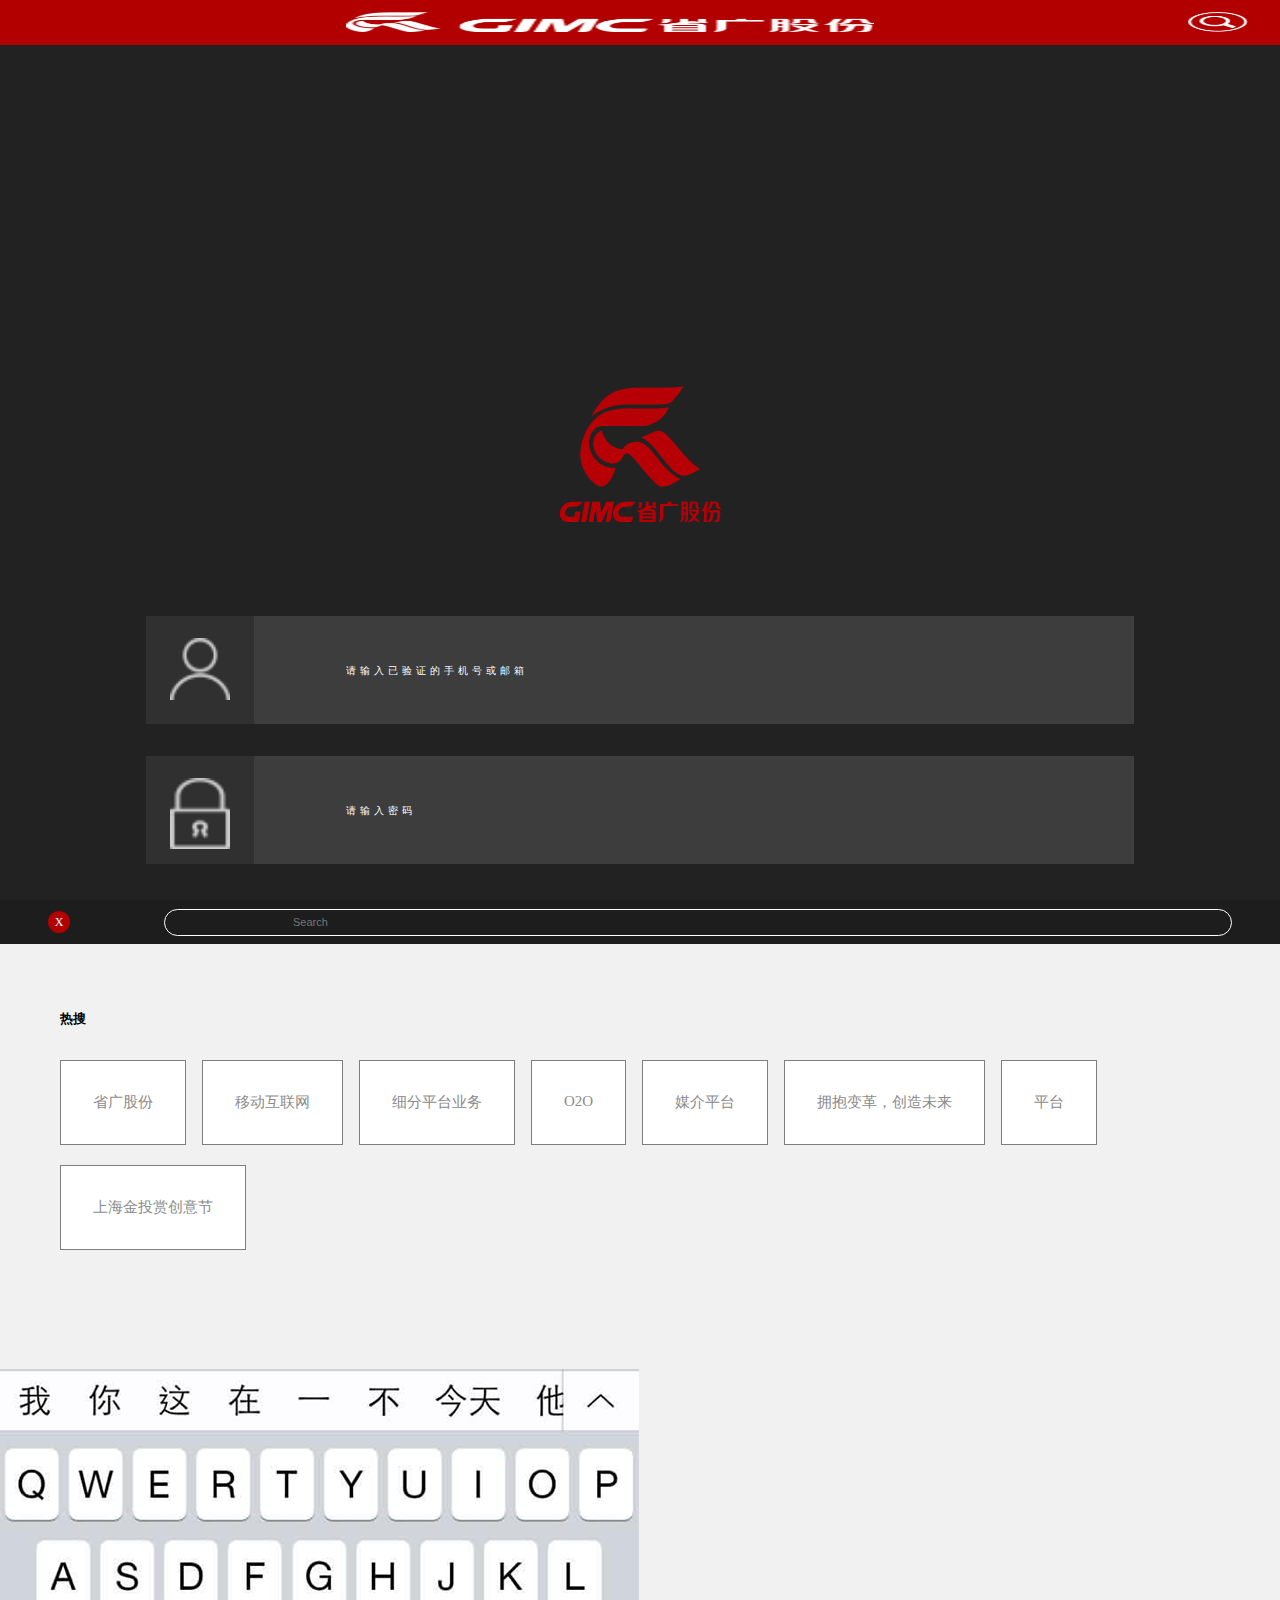
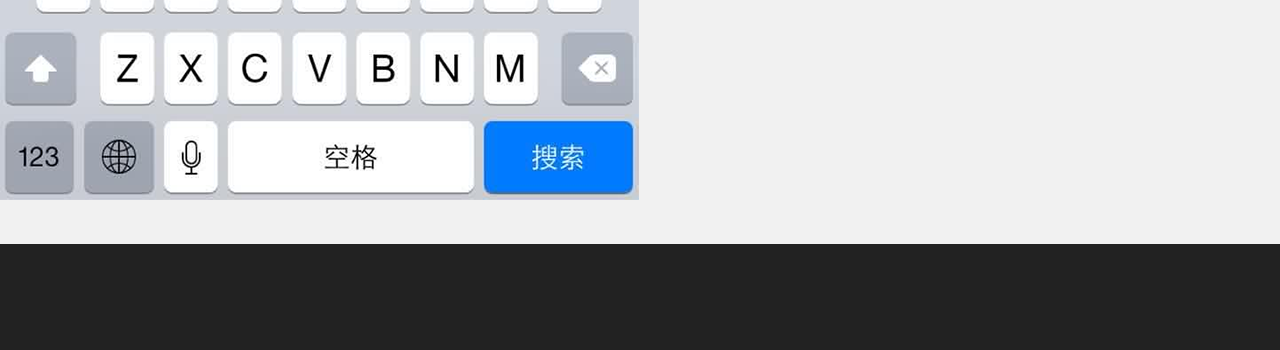
<file: loginRegister.html>
<!DOCTYPE html>
<html>

	<head>
		<meta charset="UTF-8">
		<meta name="viewport" content="width=device-width,initial-scale=1,minimum-scale=1,maximum-scale=1,user-scalable=no" />
		<title>登录注册</title>
		<link rel="icon" type="text/css" href="img/ma.ico" />
		<link rel="stylesheet" type="text/css" href="//at.alicdn.com/t/font_1439272_z57pl4o8r6.css" />
		<link rel="stylesheet" type="text/css" href="css/loginRegister.css" />
	</head>

	<body>
		<header>
			<i class="iconfont icon-caidanlan"></i>
			<img src="img/logo.png" />
			<img class="icon-sousuo" src="img/search-big.png" />
		</header>
		<div class="loginRegister">
			<div class="loginRegister-logo">
				<img src="img/zhuce-GIMC4.png" />
			</div>
			<div class="loginRegister-text">
				<ul>
					<li>
						<div class="loginRegister-img"><img src="img/zhuce-geren.png" /></div>
						<input type="text" name="user_name" id="" value="" placeholder="请输入已验证的手机号或邮箱"/>
					</li>
					<li>
						<div class="loginRegister-img"><img src="img/zhuce-suo.png" /></div>
						<input type="password" 
							name="user_password" id="" value="" placeholder="请输入密码"/>
					</li>
					<li class="clearfix">
						<p><i class="iconfont icon-wenhao"></i><a href=""> 忘记密码</a></p>							
					</li>		
					<li>
						<input type="submit" name="login" id="" value="登录" />
					</li>
					<li>
						<input type="button" name="register" id="" value="注册" />
					</li>
				</ul>
			</div>

		</div>
		<!--菜单-->
		<div class="navigation">
			<div class="navigation_close">X</div>
			<ul>
				<li>
					<span><a href="index.html">首页</a></span><span>0</span>
				</li>
				<li>
					<span><a href="search.html">搜索</a></span><span>1</span>
				</li>
				<li>
					<span><a href="nowRegister.html">登录</a></span><span>2</span>
				</li>
				<li>
					<span><a href="loginRegister.html">登录/注册</a></span><span>3</span>
				</li>
				<li>
					<span><a href="logged.html">已经登录</a></span><span>4</span>
				</li>
				<li>
					<span><a href="Gimc-sousuo.html">GIMC搜索</a></span><span>5</span>
				</li>
				<li>
					<span><a href="article01.html">文章01</a></span><span>6</span>
				</li>
				<li>
					<span><a href="article02.html">文章02</a></span><span>7</span>
				</li>
				<li>
					<span><a href="resource01.html">资源01</a></span><span>8</span>
				</li>
				<li>
					<span><a href="resource02.html">资源02</a></span><span>9</span>
				</li>
				<li>
					<span><a href="curriculum01.html">课程</a></span><span>10</span>
				</li>
				<li>
					<span><a href="curriculum02.html">课程内页</a></span><span>11</span>
				</li>
			<ul>			    
		</div>
		
		<!--搜索-->
		<div class="search">
			<ul class="search-top">
				<!--搜索头部-->
				<li>
					<div class="search_close">X</div>
				</li>
				
				<li>
					<div class="search_text clearfix">
						<i class="iconfont icon-sousuo fl"></i>					
						<input class="" type="text" name="" id="" value="" placeholder="Search"/>
					</div>
				</li>
			</ul>
			<!--搜索关键词-->
			<div class="search_key">
				<h3>热搜</h3>
				<ul class="search_keys">
					<li><a href="">省广股份</a></li>
					<li><a href="">移动互联网</a></li>
					<li><a href="">细分平台业务</a></li>
					<li><a href="">O2O</a></li>
					<li><a href="">媒介平台</a></li>
					<li><a href="">拥抱变革，创造未来</a></li>
					<li><a href="">平台</a></li>
					<li><a href="">上海金投赏创意节</a></li>
				</ul>
			</div>					
			<div class="search-keyboard"><img src="img/sousuo-jainpan.png"/></div>
			
		</div>
		
		
		<script src="js/rem.js" type="text/javascript"></script>
		<script src="js/skip.js" type="text/javascript"></script>
		
	</body>

</html>
</file>
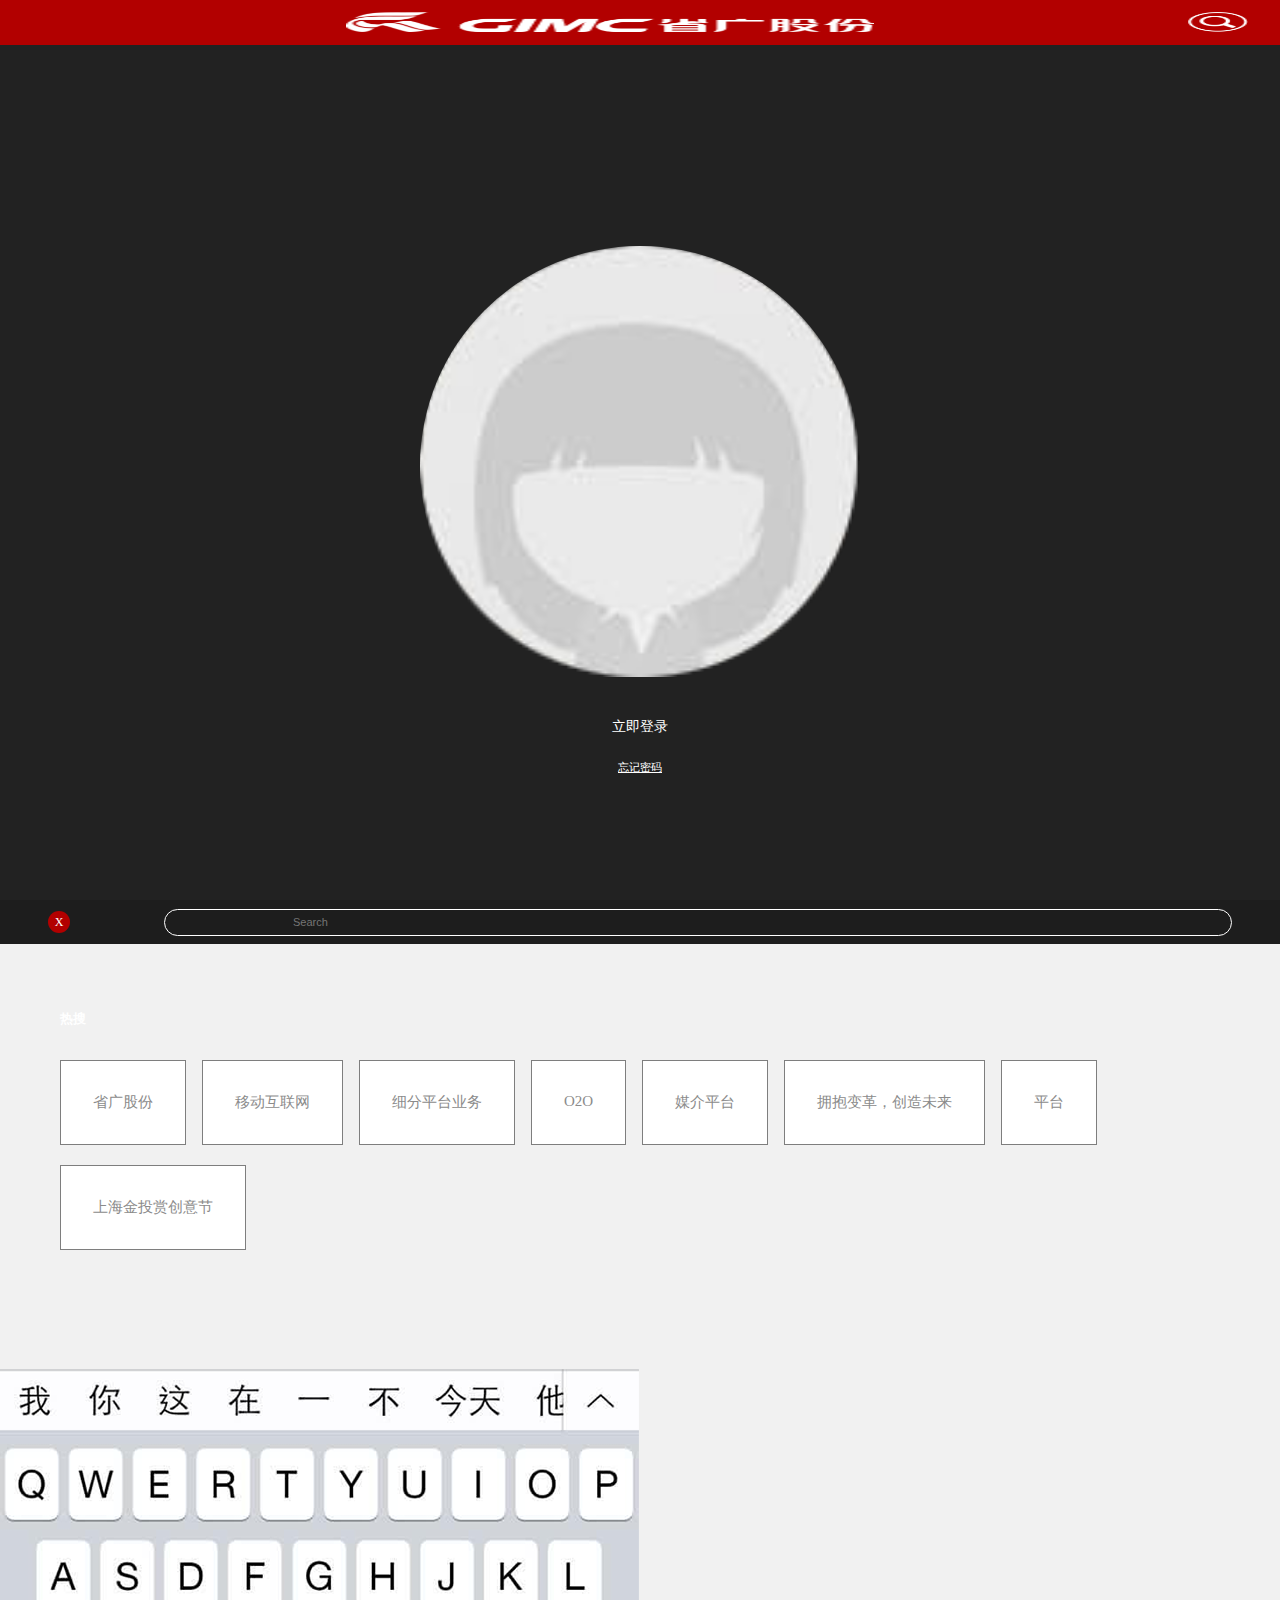
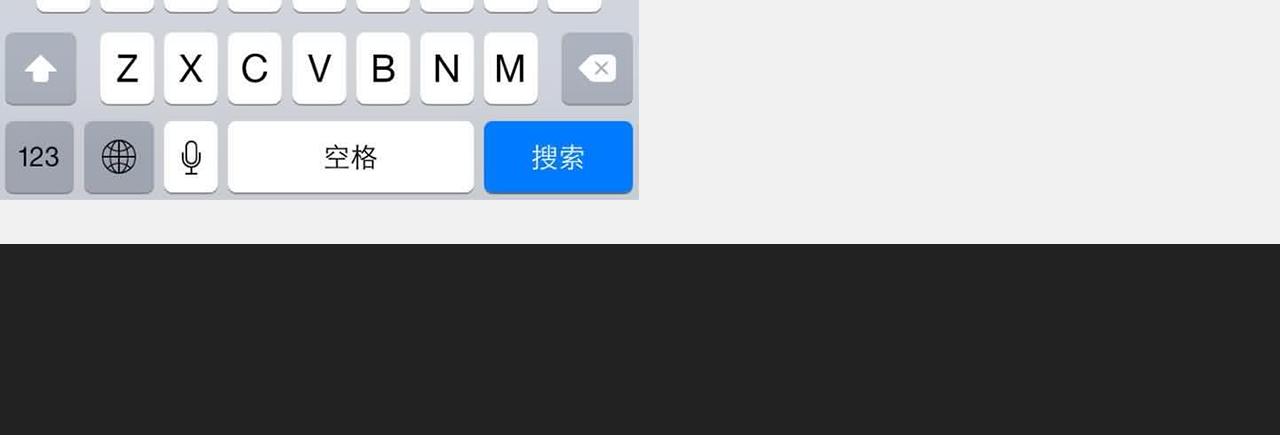
<file: nowRegister.html>
<!DOCTYPE html>
<html>
	<head>
		<meta charset="UTF-8">
		<meta name="viewport" content="width=device-width,initial-scale=1,minimum-scale=1,maximum-scale=1,user-scalable=no" />
		<title>立即登录</title>
		<link rel="icon" type="text/css" href="img/ma.ico" />
		<link rel="stylesheet" type="text/css" href="//at.alicdn.com/t/font_1439272_mpf6oku7p6d.css" />
		<link rel="stylesheet" type="text/css" href="css/nowRegister.css"/>
	</head>
	<body>
		<header>
			<i class="iconfont icon-caidanlan"></i>
			<img src="img/logo.png" />
			<img class="icon-sousuo" src="img/search-big.png" />
		</header>
		<div class="logged">
			<div class="logged-top">
				<ul>
					<li>
						<div class="logged-head">							
							<a href=""><img src="img/denglu-touxiang.png"/></a>					
						</div>
					</li>	
					<li>
						<div class="nowRegister"><a href="loginRegister.html">立即登录</a></div>
					</li>
					<li>
						<div class="forgetPassword"><a href="">忘记密码</a></div>
					</li>				
				</ul>
			</div>
			<div class="gray"></div>
			<div class="logged-nav">
				<div class="nav">
					<div class="item01">
						<input type="radio" id="radio01" name="outline"/>
						<label for="radio01">
							<h3 class="activeNav">GIMC <span>&gt;</span>  </h3></label>
						<ul class="column">
							<li><p><a href="">省广介绍</a></p></li>
							<li><p><a href="">新闻资讯</a></p></li>
						</ul>	
					</div>	
					
					<div class="item02">
						<input type="radio" id="radio02" name="outline"/>
						<label for="radio02"><h3>文章 <span>&gt;</span>  </h3></label>
						<ul class="column">
							<li><p><a href="">移动互联网</a></p></li>
							<li><p><a href="">O2O</a></p></li>
						</ul>	
					</div>
					
					<div class="item03">
						<input type="radio" id="radio03" name="outline"/>
						<label for="radio03"><h3>资源 <span>&gt;</span> </h3></label>
						<ul class="column">
							<li><p><a href="">项目管理</a></p></li>
							<li><p><a href="">工程案例</a></p></li>
							<li><p><a href="">省广视像</a></p></li>
						</ul>
					</div>	
					
					<div  class="item04">
						<input type="radio" id="radio04" name="outline"/>
						<label for="radio04"><h3>课程 <span>&gt;</span>  </h3></label>
						<ul class="column">
							<li><p><a href="">O2O连转化</a></p></li>
							<li><p><a href="">产品与科技</a></p></li>
							<li><p><a href="">工程案例</a></p></li>
							<li><p><a href="">项目管理</a></p></li>							
						</ul>	
					</div>												
				</div>
			</div>				
		</div>		
		
		<!--菜单-->
		<div class="navigation">
			<div class="navigation_close">X</div>
			<ul>
				<li>
					<span><a href="index.html">首页</a></span><span>0</span>
				</li>
				<li>
					<span><a href="search.html">搜索</a></span><span>1</span>
				</li>
				<li>
					<span><a href="nowRegister.html">登录</a></span><span>2</span>
				</li>
				<li>
					<span><a href="loginRegister.html">登录/注册</a></span><span>3</span>
				</li>
				<li>
					<span><a href="logged.html">已经登录</a></span><span>4</span>
				</li>
				<li>
					<span><a href="Gimc-sousuo.html">GIMC搜索</a></span><span>5</span>
				</li>
				<li>
					<span><a href="article01.html">文章01</a></span><span>6</span>
				</li>
				<li>
					<span><a href="article02.html">文章02</a></span><span>7</span>
				</li>
				<li>
					<span><a href="resource01.html">资源01</a></span><span>8</span>
				</li>
				<li>
					<span><a href="resource02.html">资源02</a></span><span>9</span>
				</li>
				<li>
					<span><a href="curriculum01.html">课程</a></span><span>10</span>
				</li>
				<li>
					<span><a href="curriculum02.html">课程内页</a></span><span>11</span>
				</li>
			<ul>			    
		</div>
		
		<!--搜索-->
		<div class="search">
			<ul class="search-top">
				<!--搜索头部-->
				<li>
					<div class="search_close">X</div>
				</li>
				
				<li>
					<div class="search_text clearfix">
						<i class="iconfont icon-sousuo fl"></i>					
						<input class="" type="text" name="" id="" value="" placeholder="Search"/>
					</div>
				</li>
			</ul>
			<!--搜索关键词-->
			<div class="search_key">
				<h3>热搜</h3>
				<ul class="search_keys">
					<li><a href="">省广股份</a></li>
					<li><a href="">移动互联网</a></li>
					<li><a href="">细分平台业务</a></li>
					<li><a href="">O2O</a></li>
					<li><a href="">媒介平台</a></li>
					<li><a href="">拥抱变革，创造未来</a></li>
					<li><a href="">平台</a></li>
					<li><a href="">上海金投赏创意节</a></li>
				</ul>
			</div>					
			<div class="search-keyboard"><img src="img/sousuo-jainpan.png"/></div>
			
		</div>
		
		
		<script src="js/rem.js" type="text/javascript"></script>
		<script src="js/skip.js" type="text/javascript"></script>
		
	</body>
</html>
</file>
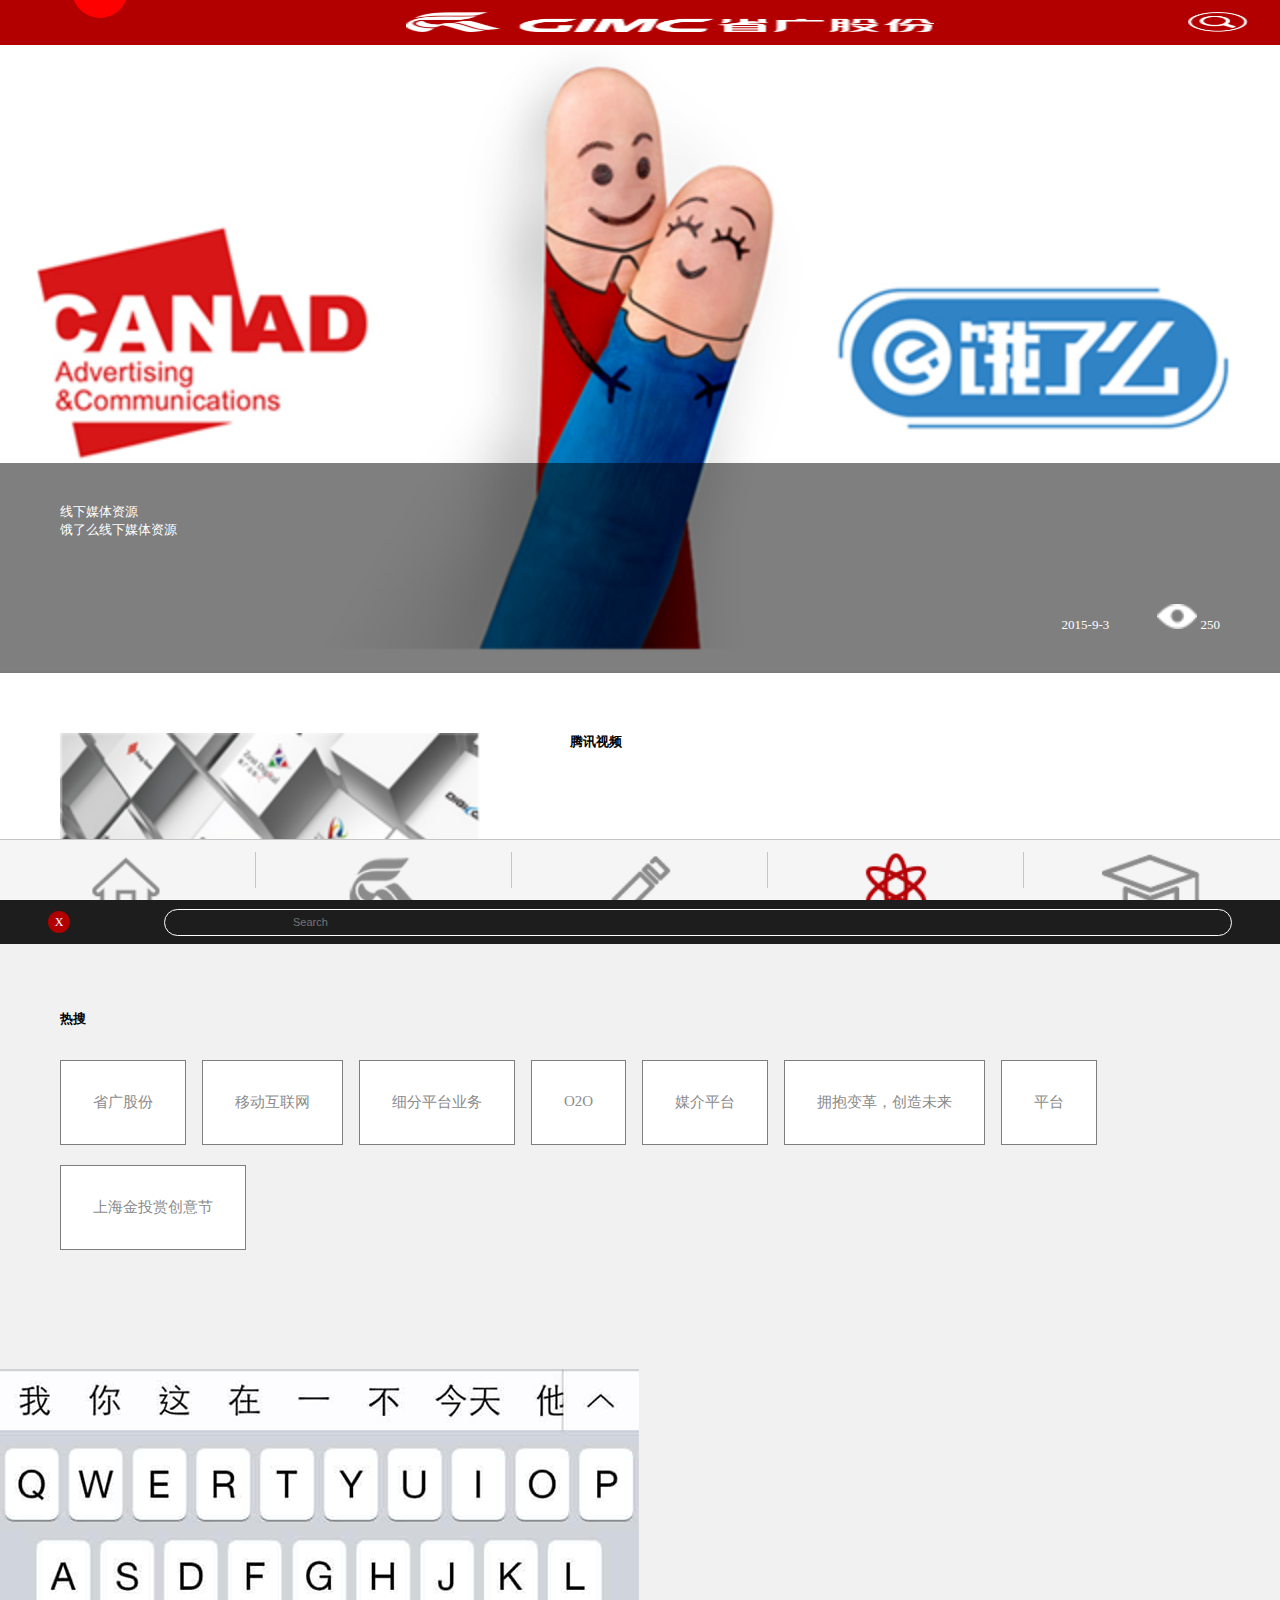
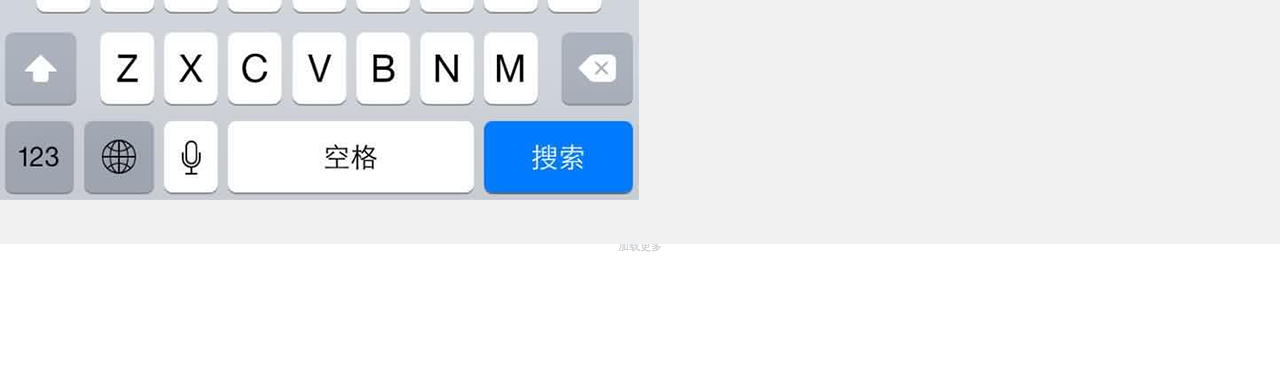
<file: resource01.html>
<!DOCTYPE html>
<html>
	<head>
		<meta charset="UTF-8">
		<meta name="viewport" content="width=device-width,initial-scale=1,minimum-scale=1,maximum-scale=1,user-scalable=no" />
		<title>资源01</title>
		<link rel="icon" type="text/css" href="img/ma.ico" />
		<link rel="stylesheet" type="text/css" href="//at.alicdn.com/t/font_1439272_qijvz1q8ke.css" />
		<link rel="stylesheet" type="text/css" href="css/resource01.css"/>
	</head>
	<body>
		<div class="index">
			<!--顶部导航栏-->
			<header>
				<div class="caidanlan">
					<i class="iconfont icon-caidanlan"></i>
					<div class="message">
						<a href="">1</a>
					</div>
				</div>
				<img src="img/logo.png" />
				<img class="icon-sousuo" src="img/search-big.png" />
			</header>							
			
			<div class="content">
				<!--轮播图-->
				<div class="slideshow">
					<a href=""><img src="img/ziyuan-01.png" /></a>
					<div class="slideshow-text">
						<div class="slideshow-title">
							<p>线下媒体资源</p>
							<p>饿了么线下媒体资源</p>							
						</div>
						<div class="date">
							<span>2015-9-3</span>
							<span><img src="img/wenzhang-yan02.png"/> 250</span>
						</div>
					</div>
				</div>
				<!--腾讯视频列表-->
				<div class="tencentVideo-List">
					<ul class="tencentVideo">
						<li>
							<div class="tencentVideo-left">
								<a href=""><img src="img/ziyuan-02.png" /></a>
							</div>
							<div class="tencentVideo-right">
								<h3><a href="">腾讯视频</a></h3>
								<p>腾讯视频贴片广告、60秒贴片广告
质量超棒、欢迎尝试......</p>
								<div>
									<span>2015-9-3</span>
									<span><img src="img/wenzhang-yan01.png"/> 250</span>
								</div>
							</div>							
						</li>
						<hr />
						<li>
							<div class="tencentVideo-left">
								<a href=""><img src="img/ziyuan-02.png" /></a>
							</div>
							<div class="tencentVideo-right">
								<h3><a href="">腾讯视频</a></h3>
								<p>腾讯视频贴片广告、60秒贴片广告
质量超棒、欢迎尝试......</p>
								<div>
									<span>2015-9-3</span>
									<span><img src="img/wenzhang-yan01.png"/> 250</span>
								</div>
							</div>
						</li>
						<hr />
						<li>
							<div class="tencentVideo-left">
								<a href=""><img src="img/ziyuan-02.png" /></a>
							</div>
							<div class="tencentVideo-right">
								<h3><a href="">腾讯视频</a></h3>
								<p>腾讯视频贴片广告、60秒贴片广告
质量超棒、欢迎尝试......</p>
								<div>
									<span>2015-9-3</span>
									<span><img src="img/wenzhang-yan01.png"/> 250</span>
								</div>
							</div>							
						</li>
					</ul>
					<div class="loadMore"><a href="">加载更多</a></div>
				</div>
			</div>
			<!--底部导航栏-->
			<footer>
				<ul>
					<li><a href="index.html"><img src="img/shouye-home.png"/><p>首页</p></a></li>
					<li><a href="curriculum01.html"><img src="img/shouye-GIMC.png"/><p>GIMC</p></a></li>
					<li><a href="article02.html"><img src="img/shouye-pen.png"/><p>文章</p></a></li>
					<li class="active"><a href="resource01.html"><img src="img/ziyuan-ziyuanRed.png"/><p>资源</p></a></li>
					<li><a href="curriculum02.html"><img src="img/shouye-xueyuan.png"/><p>学院</p></a></li>
				</ul>
			</footer>
		</div>
		<!--菜单-->
		<div class="navigation">
			<div class="navigation_close">X</div>
			<ul>
				<li>
					<span><a href="index.html">首页</a></span><span>0</span>
				</li>
				<li>
					<span><a href="search.html">搜索</a></span><span>1</span>
				</li>
				<li>
					<span><a href="nowRegister.html">登录</a></span><span>2</span>
				</li>
				<li>
					<span><a href="loginRegister.html">登录/注册</a></span><span>3</span>
				</li>
				<li>
					<span><a href="logged.html">已经登录</a></span><span>4</span>
				</li>
				<li>
					<span><a href="Gimc-sousuo.html">GIMC搜索</a></span><span>5</span>
				</li>
				<li>
					<span><a href="article01.html">文章01</a></span><span>6</span>
				</li>
				<li>
					<span><a href="article02.html">文章02</a></span><span>7</span>
				</li>
				<li>
					<span><a href="resource01.html">资源01</a></span><span>8</span>
				</li>
				<li>
					<span><a href="resource02.html">资源02</a></span><span>9</span>
				</li>
				<li>
					<span><a href="curriculum01.html">课程</a></span><span>10</span>
				</li>
				<li>
					<span><a href="curriculum02.html">课程内页</a></span><span>11</span>
				</li>
			<ul>			    
		</div>
		
		<!--搜索-->
		<div class="search">
			<ul class="search-top">
				<!--搜索头部-->
				<li>
					<div class="search_close">X</div>
				</li>
				
				<li>
					<div class="search_text clearfix">
						<i class="iconfont icon-sousuo fl"></i>					
						<input class="" type="text" name="" id="" value="" placeholder="Search"/>
					</div>
				</li>
			</ul>
			<!--搜索关键词-->
			<div class="search_key">
				<h3>热搜</h3>
				<ul class="search_keys">
					<li><a href="">省广股份</a></li>
					<li><a href="">移动互联网</a></li>
					<li><a href="">细分平台业务</a></li>
					<li><a href="">O2O</a></li>
					<li><a href="">媒介平台</a></li>
					<li><a href="">拥抱变革，创造未来</a></li>
					<li><a href="">平台</a></li>
					<li><a href="">上海金投赏创意节</a></li>
				</ul>
			</div>					
			<div class="search-keyboard"><img src="img/sousuo-jainpan.png"/></div>
			
		</div>
		
		
		<script src="js/rem.js" type="text/javascript"></script>
		<script src="js/skip.js" type="text/javascript"></script>
		

	</body>
</html>
</file>
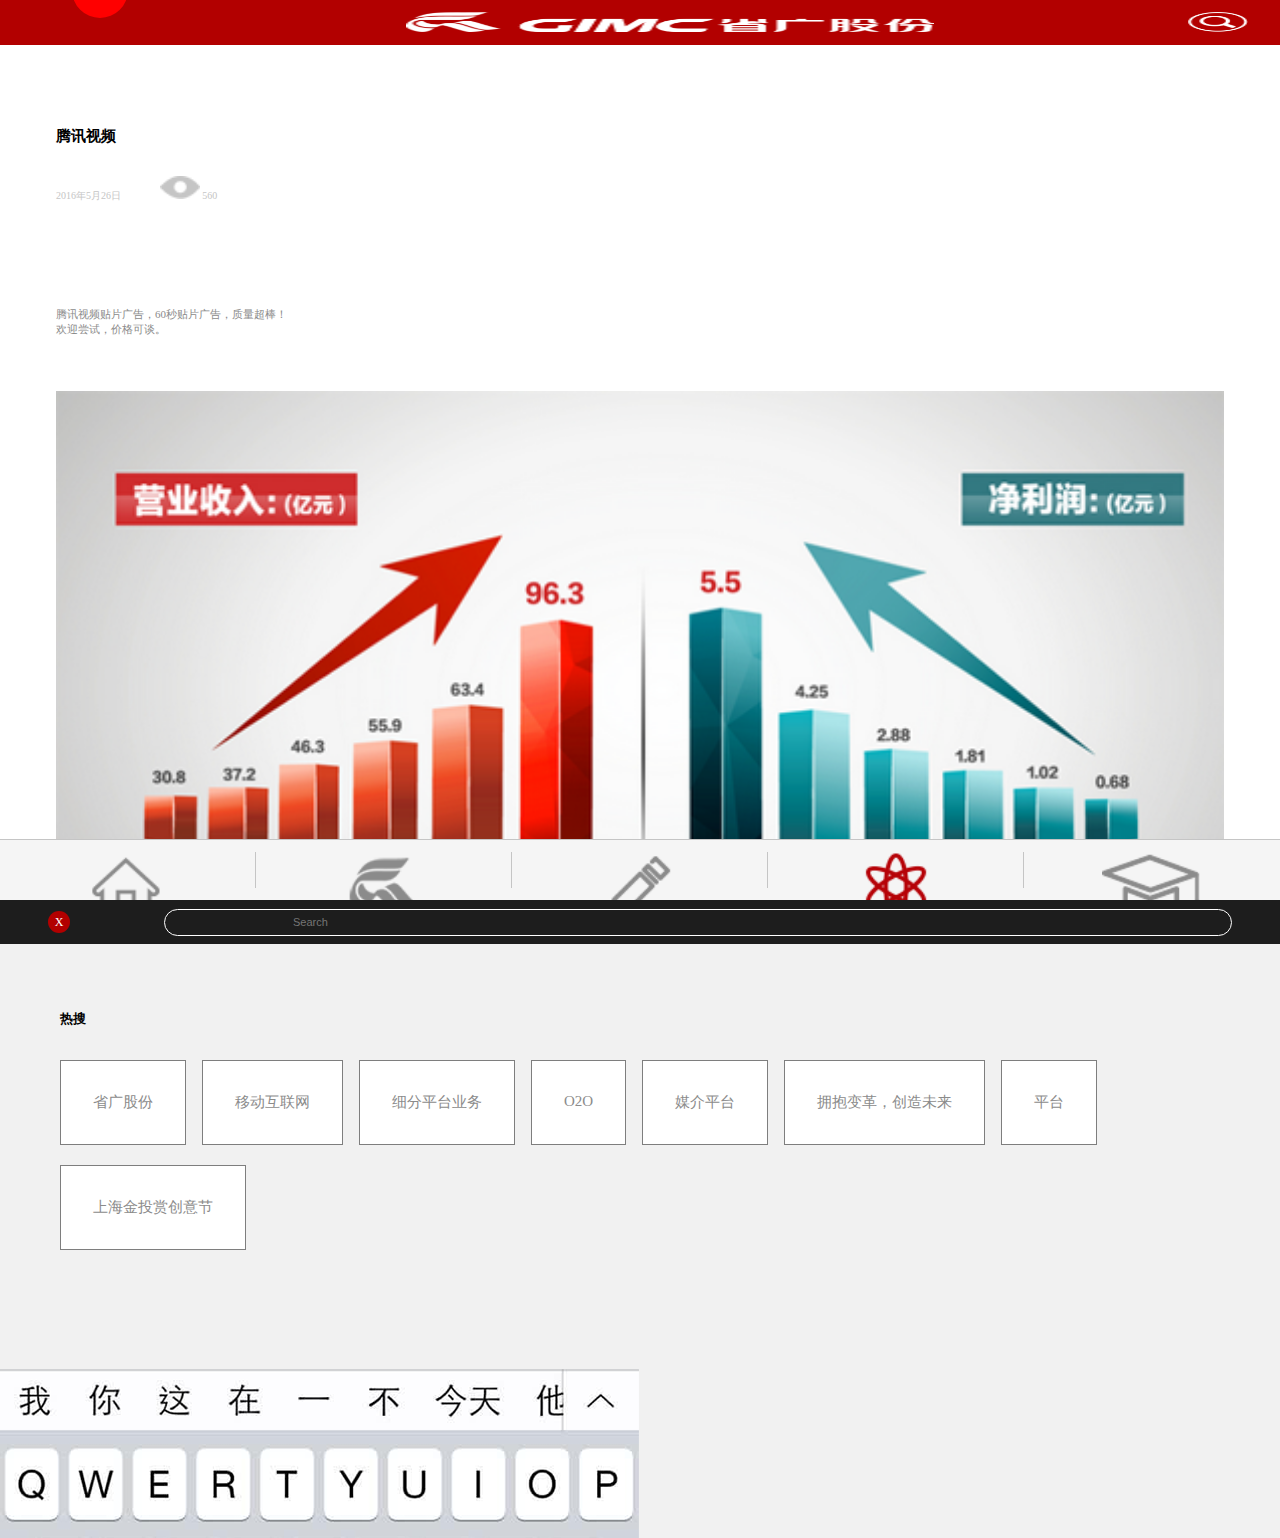
<file: resource02.html>
<!DOCTYPE html>
<html>
	<head>
		<meta charset="UTF-8">
		<meta name="viewport" content="width=device-width,initial-scale=1,minimum-scale=1,maximum-scale=1,user-scalable=no" />
		<title>资源02</title>
		<link rel="icon" type="text/css" href="img/ma.ico" />
		<link rel="stylesheet" type="text/css" href="//at.alicdn.com/t/font_1439272_qijvz1q8ke.css" />
		<link rel="stylesheet" type="text/css" href="css/resource02.css"/>
	</head>
	<body>
		<div class="index">
			<!--顶部导航栏-->
			<header>
				<div class="caidanlan">
					<i class="iconfont icon-caidanlan"></i>
					<div class="message">
						<a href="">1</a>
					</div>
				</div>
				<img src="img/logo.png" />
				<img class="icon-sousuo" src="img/search-big.png" />
			</header>							
			
			<div class="content">
				<div class="tencentVideo-earnings">
					<h3>腾讯视频</h3>
					<p>
						<span>2016年5月26日</span>
						<span><img src="img/wenzhang-yan.png"/> 560</span>
					</p>
					<p>腾讯视频贴片广告，60秒贴片广告，质量超棒！</p>
					<p>欢迎尝试，价格可谈。</p>
					<div class="tencentVideo-earnings-img">
						<img src="img/ziyuan-03.png"/>
					</div>
					
				</div>
				<div class="tencentVideo-contact">
					<p>联系方式：</p>
					<ul class="contact">
					<li><a href=""><img src="img/ziyuan-geren.png"/><p>于皓</p></a></li>
					<li><a href=""><img src="img/ziyuan-call.png"/><p>020-123456</p></a></li>
					<li><a href=""><img src="img/ziyuan-xinfeng.png"/><p>hotane@qq.com</p></a></li>					
				</ul>
				</div>
			</div>
			<!--底部导航栏-->
			<footer>
				<ul>
					<li><a href="index.html"><img src="img/shouye-home.png"/><p>首页</p></a></li>
					<li><a href="curriculum01.html"><img src="img/shouye-GIMC.png"/><p>GIMC</p></a></li>
					<li><a href="article02.html"><img src="img/shouye-pen.png"/><p>文章</p></a></li>
					<li class="active"><a href="resource01.html"><img src="img/ziyuan-ziyuanRed.png"/><p>资源</p></a></li>
					<li><a href="curriculum02.html"><img src="img/shouye-xueyuan.png"/><p>学院</p></a></li>
				</ul>
			</footer>
		</div>
		<!--菜单-->
		<div class="navigation">
			<div class="navigation_close">X</div>
			<ul>
				<li>
					<span><a href="index.html">首页</a></span><span>0</span>
				</li>
				<li>
					<span><a href="search.html">搜索</a></span><span>1</span>
				</li>
				<li>
					<span><a href="nowRegister.html">登录</a></span><span>2</span>
				</li>
				<li>
					<span><a href="loginRegister.html">登录/注册</a></span><span>3</span>
				</li>
				<li>
					<span><a href="logged.html">已经登录</a></span><span>4</span>
				</li>
				<li>
					<span><a href="Gimc-sousuo.html">GIMC搜索</a></span><span>5</span>
				</li>
				<li>
					<span><a href="article01.html">文章01</a></span><span>6</span>
				</li>
				<li>
					<span><a href="article02.html">文章02</a></span><span>7</span>
				</li>
				<li>
					<span><a href="resource01.html">资源01</a></span><span>8</span>
				</li>
				<li>
					<span><a href="resource02.html">资源02</a></span><span>9</span>
				</li>
				<li>
					<span><a href="curriculum01.html">课程</a></span><span>10</span>
				</li>
				<li>
					<span><a href="curriculum02.html">课程内页</a></span><span>11</span>
				</li>
			<ul>			    
		</div>
		
		<!--搜索-->
		<div class="search">
			<ul class="search-top">
				<!--搜索头部-->
				<li>
					<div class="search_close">X</div>
				</li>
				
				<li>
					<div class="search_text clearfix">
						<i class="iconfont icon-sousuo fl"></i>					
						<input class="" type="text" name="" id="" value="" placeholder="Search"/>
					</div>
				</li>
			</ul>
			<!--搜索关键词-->
			<div class="search_key">
				<h3>热搜</h3>
				<ul class="search_keys">
					<li><a href="">省广股份</a></li>
					<li><a href="">移动互联网</a></li>
					<li><a href="">细分平台业务</a></li>
					<li><a href="">O2O</a></li>
					<li><a href="">媒介平台</a></li>
					<li><a href="">拥抱变革，创造未来</a></li>
					<li><a href="">平台</a></li>
					<li><a href="">上海金投赏创意节</a></li>
				</ul>
			</div>					
			<div class="search-keyboard"><img src="img/sousuo-jainpan.png"/></div>
			
		</div>
		
		
		<script src="js/rem.js" type="text/javascript"></script>
		<script src="js/skip.js" type="text/javascript"></script>
		

	</body>
</html>
</file>
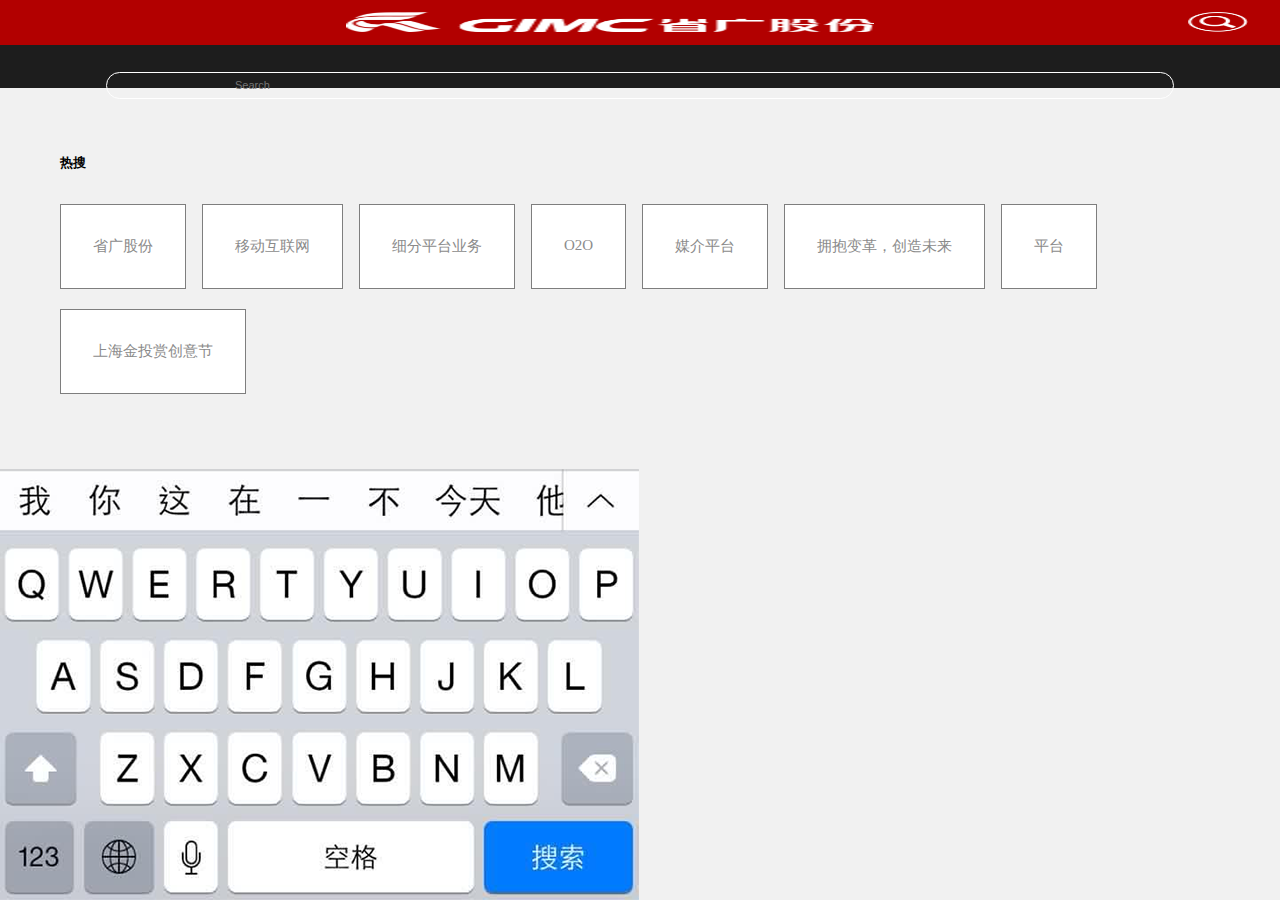
<file: search.html>
<!DOCTYPE html>
<html>
	<head>
		<meta charset="UTF-8">
		<meta name="viewport" content="width=device-width,initial-scale=1,minimum-scale=1,maximum-scale=1,user-scalable=no" />
		<title>搜索</title>
		<link rel="icon" type="text/css" href="img/ma.ico" />
		<link rel="stylesheet" type="text/css" href="//at.alicdn.com/t/font_1439272_mpf6oku7p6d.css" />
		<link rel="stylesheet" type="text/css" href="css/search.css"/>
	</head>
	<body>
		<header>
			<i class="iconfont icon-caidanlan"></i>
			<img src="img/logo.png" />
			<img class="icon-sousuo" src="img/search-big.png" />
		</header>
		<div class="search01">
			<ul class="search-top">
				<!--搜索头部-->
				<!--<li>
					<div class="search_close">X</div>
				</li>
				-->
				<li>
					<div class="search_text clearfix">
						<i class="iconfont icon-sousuo fl"></i>					
						<input class="" type="text" name="" id="" value="" placeholder="Search"/>
					</div>
				</li>
			</ul>
			<!--搜索关键词-->
			<div class="search_key">
				<h3>热搜</h3>
				<ul class="search_keys">
					<li><a href="">省广股份</a></li>
					<li><a href="">移动互联网</a></li>
					<li><a href="">细分平台业务</a></li>
					<li><a href="">O2O</a></li>
					<li><a href="">媒介平台</a></li>
					<li><a href="">拥抱变革，创造未来</a></li>
					<li><a href="">平台</a></li>
					<li><a href="">上海金投赏创意节</a></li>
				</ul>
			</div>					
			<div class="search-keyboard"><img src="img/sousuo-jainpan.png"/></div>
			
		</div>
		<!--菜单-->
		<div class="navigation">
			<div class="navigation_close">X</div>
			<ul>
				<li>
					<span><a href="index.html">首页</a></span><span>0</span>
				</li>
				<li>
					<span><a href="search.html">搜索</a></span><span>1</span>
				</li>
				<li>
					<span><a href="nowRegister.html">登录</a></span><span>2</span>
				</li>
				<li>
					<span><a href="loginRegister.html">登录/注册</a></span><span>3</span>
				</li>
				<li>
					<span><a href="logged.html">已经登录</a></span><span>4</span>
				</li>
				<li>
					<span><a href="Gimc-sousuo.html">GIMC搜索</a></span><span>5</span>
				</li>
				<li>
					<span><a href="article01.html">文章01</a></span><span>6</span>
				</li>
				<li>
					<span><a href="article02.html">文章02</a></span><span>7</span>
				</li>
				<li>
					<span><a href="resource01.html">资源01</a></span><span>8</span>
				</li>
				<li>
					<span><a href="resource02.html">资源02</a></span><span>9</span>
				</li>
				<li>
					<span><a href="curriculum01.html">课程</a></span><span>10</span>
				</li>
				<li>
					<span><a href="curriculum02.html">课程内页</a></span><span>11</span>
				</li>
			<ul>			    
		</div>
		
		<!--搜索-->
		<div class="search">
			<ul class="search-top">
				<!--搜索头部-->
				<li>
					<div class="search_close">X</div>
				</li>
				
				<li>
					<div class="search_text clearfix">
						<i class="iconfont icon-sousuo fl"></i>					
						<input class="" type="text" name="" id="" value="" placeholder="Search"/>
					</div>
				</li>
			</ul>
			<!--搜索关键词-->
			<div class="search_key">
				<h3>热搜</h3>
				<ul class="search_keys">
					<li><a href="">省广股份</a></li>
					<li><a href="">移动互联网</a></li>
					<li><a href="">细分平台业务</a></li>
					<li><a href="">O2O</a></li>
					<li><a href="">媒介平台</a></li>
					<li><a href="">拥抱变革，创造未来</a></li>
					<li><a href="">平台</a></li>
					<li><a href="">上海金投赏创意节</a></li>
				</ul>
			</div>					
			<div class="search-keyboard"><img src="img/sousuo-jainpan.png"/></div>
			
		</div>
		
		
		<script src="js/rem.js" type="text/javascript"></script>
		<script src="js/skip.js" type="text/javascript"></script>
		
	</body>
</html>
</file>
<file: css/index.css>
@charset "UTF-8";
body, p, ul, ol, li, dl, dt, dd, h1, h2, h3, h4, h5, h6, form, fieldset, legend, input, select, textarea, button, th, td, menu {
  margin: 0;
  padding: 0; }

* {
  box-sizing: border-box; }

ul, dl, ol {
  list-style: none; }

img, fieldset, input[type="submit"] {
  border: 0 none; }

em {
  font-style: normal; }

strong {
  font-weight: normal; }

table {
  border-collapse: collapse;
  border-spacing: 0; }

button, input[type="button"] {
  cursor: pointer;
  border: 0 none; }

a, button, input, img {
  -webkit-touch-callout: none; }

img {
  /*pointer-events:none;*/
  /*禁止图片的点击事件，例如长按保存图片*/ }

input, select, textarea {
  outline: none; }

a {
  text-decoration: none; }

.fl {
  float: left; }

.fr {
  float: right; }

.clear {
  clear: both; }

.clearfix::after {
  content: "";
  display: block;
  height: 0;
  clear: both; }

html, body {
  /*禁止用户选择元素*/
  -moz-user-select: none;
  -webkit-user-select: none;
  -ms-user-select: none;
  -khtml-user-select: none;
  /*禁止元素点击出现半透明黑色背景*/
  -webkit-tap-highlight-color: rgba(0, 0, 0, 0); }

html {
  /*height: 100%;width: 100%;*/
  font-family: 'Heiti SC', 'Microsoft YaHei';
  outline: 0;
  -webkit-text-size-adjust: none; }

body {
  /*height: 100%;*/
  margin: 0;
  position: relative; }

body, p, ul, ol, li, dl, dt, dd, h1, h2, h3, h4, h5, h6, form, fieldset, legend, input, select, textarea, button, th, td, menu {
  margin: 0;
  padding: 0; }

* {
  box-sizing: border-box; }

ul, dl, ol {
  list-style: none; }

img, fieldset, input[type="submit"] {
  border: 0 none; }

em {
  font-style: normal; }

strong {
  font-weight: normal; }

table {
  border-collapse: collapse;
  border-spacing: 0; }

button, input[type="button"] {
  cursor: pointer;
  border: 0 none; }

a, button, input, img {
  -webkit-touch-callout: none; }

img {
  /*pointer-events:none;*/
  /*禁止图片的点击事件，例如长按保存图片*/ }

input, select, textarea {
  outline: none; }

a {
  text-decoration: none; }

.fl {
  float: left; }

.fr {
  float: right; }

.clear {
  clear: both; }

.clearfix::after {
  content: "";
  display: block;
  height: 0;
  clear: both; }

html, body {
  /*禁止用户选择元素*/
  -moz-user-select: none;
  -webkit-user-select: none;
  -ms-user-select: none;
  -khtml-user-select: none;
  /*禁止元素点击出现半透明黑色背景*/
  -webkit-tap-highlight-color: rgba(0, 0, 0, 0); }

html {
  /*height: 100%;width: 100%;*/
  font-family: 'Heiti SC', 'Microsoft YaHei';
  outline: 0;
  -webkit-text-size-adjust: none; }

body {
  /*height: 100%;*/
  margin: 0;
  position: relative; }

@-webkit-keyframes flicker {
  0% {
    opacity: 1; }
  100% {
    opacity: 0; } }
body .index {
  font-size: 12px;
  /*头部导航栏*/ }
  body .index a {
    color: black; }
  body .index header {
    color: white;
    height: 44.5px;
    background-color: #b20000;
    display: flex;
    justify-content: space-between;
    align-items: center;
    padding: 0 0.16rem;
    position: fixed;
    top: 0;
    width: 100%;
    z-index: 2; }
    body .index header .caidanlan {
      width: 0.6rem;
      height: 0.6rem;
      line-height: 0.6rem;
      position: relative; }
      body .index header .caidanlan .message {
        width: 0.28rem;
        height: 0.28rem;
        text-align: center;
        line-height: 0.28rem;
        border-radius: 50%;
        background-color: #ff0000;
        position: absolute;
        top: 0;
        left: 0.2rem;
        -webkit-animation: flicker 0.4s linear 0s infinite alternate; }
        body .index header .caidanlan .message a {
          font-size: 11px;
          color: white; }
    body .index header > img {
      width: 2.64rem;
      height: 20px; }
    body .index header > img:last-of-type {
      width: 0.3rem; }
body .navigation {
  width: 100%;
  height: 100%;
  font-size: 14px;
  text-align: center;
  padding-top: 30px;
  background-color: rgba(205, 205, 205, 0.9);
  position: fixed;
  top: 44.5px;
  left: 0;
  transition: all 1s;
  transform: translateX(-100%);
  z-index: 3;
  overflow: hidden; }
  body .navigation .navigation_close {
    width: 22px;
    height: 22px;
    font-size: 12px;
    line-height: 22px;
    color: white;
    background-color: #b20000;
    text-align: center;
    border-radius: 50%;
    position: absolute;
    top: 0.22rem;
    right: 0.24rem; }
  body .navigation ul {
    width: 176px;
    position: absolute;
    right: 206px;
    transform: translateX(139px); }
    body .navigation ul li {
      width: 176px;
      height: 38px;
      background-color: white;
      padding-bottom: 1px;
      margin-bottom: 2px; }
      body .navigation ul li span:last-child {
        display: inline-block;
        width: 38px;
        height: 37px;
        line-height: 37px;
        font-size: 15px;
        color: white;
        background-color: #b20000; }
      body .navigation ul li span:last-child:hover {
        background-color: #00ba2a; }
      body .navigation ul li span:first-child {
        display: inline-block;
        width: 137px;
        height: 37px;
        line-height: 37px;
        font-size: 13px; }
        body .navigation ul li span:first-child a {
          color: #8B8B8B;
          text-decoration: none; }
          body .navigation ul li span:first-child a:hover {
            color: #0076a4; }
      body .navigation ul li:nth-child(1) {
        -webkit-animation: LR 1.2s linear 0s alternate; }
      body .navigation ul li:nth-child(2) {
        -webkit-animation: LR 1.2s linear 0.2s alternate; }
      body .navigation ul li:nth-child(3) {
        -webkit-animation: LR 1.2s linear 0.4s alternate; }
      body .navigation ul li:nth-child(4) {
        -webkit-animation: LR 1.2s linear 0.6s alternate; }
      body .navigation ul li:nth-child(5) {
        -webkit-animation: LR 1.2s linear 0.8s alternate; }
      body .navigation ul li:nth-child(6) {
        -webkit-animation: LR 1.2s linear 1.0s alternate; }
      body .navigation ul li:nth-child(7) {
        -webkit-animation: LR 1.2s linear 1.2s alternate; }
      body .navigation ul li:nth-child(8) {
        -webkit-animation: LR 1.2s linear 1.4s alternate; }
      body .navigation ul li:nth-child(9) {
        -webkit-animation: LR 1.2s linear 1.6s alternate; }
      body .navigation ul li:nth-child(10) {
        -webkit-animation: LR 1.2s linear 1.8s alternate; }
      body .navigation ul li:nth-child(11) {
        -webkit-animation: LR 1.2s linear 2.0s alternate; }
      body .navigation ul li:nth-child(12) {
        -webkit-animation: LR 1.2s linear 2.2s alternate; }
@-webkit-keyframes LR {
  0% {
    transform: translateX(-139px);
    /*color:#88e5fb;*/ }
  100% {
    transform: translateX(139px);
    /*color:#88e5fb;*/ } }
body .search {
  width: 100%;
  height: 100%;
  background-color: white;
  position: fixed;
  top: 0;
  left: 0;
  transition: all 0.8s;
  transform: translateY(100%);
  z-index: 3; }
  body .search .search-top {
    width: 100%;
    height: 43.5px;
    background-color: #1d1d1d;
    display: flex;
    justify-content: space-between;
    font-size: 0; }
    body .search .search-top li:first-of-type {
      padding: 11px 0.24rem; }
      body .search .search-top li:first-of-type .search_close {
        width: 22px;
        height: 22px;
        font-size: 12px;
        line-height: 22px;
        color: white;
        background-color: #b20000;
        text-align: center;
        border-radius: 50%; }
    body .search .search-top li:last-of-type {
      padding: 9px 0.24rem 9px 0; }
      body .search .search-top li:last-of-type .search_text {
        position: relative; }
        body .search .search-top li:last-of-type .search_text input {
          width: 5.34rem;
          height: 27px;
          color: #7e7e7e;
          font-size: 11px;
          line-height: 27px;
          background-color: transparent;
          border: 1px solid white;
          border-radius: 20px;
          padding: 0 0.64rem;
          position: relative; }
        body .search .search-top li:last-of-type .search_text i {
          color: white;
          position: absolute;
          left: 9px;
          top: 6px; }
  body .search .search_key {
    height: 100%;
    padding: 0.33rem 0.3rem 0;
    background-color: #f1f1f1;
    font-size: 0; }
    body .search .search_key h3 {
      font-size: 13px;
      margin-bottom: 0.16rem; }
    body .search .search_key .search_keys {
      display: flex;
      flex-wrap: wrap;
      justify-content: flex-start;
      text-align: center; }
      body .search .search_key .search_keys li {
        font-size: 15px;
        border: #7E7E7E solid 1px;
        background-color: white;
        margin-right: 0.08rem;
        margin-bottom: 0.1rem;
        padding: 0.16rem; }
        body .search .search_key .search_keys li a {
          color: #8b8b8b; }
  body .search .search-keyboard {
    position: fixed;
    bottom: 0;
    font-size: 0; }
    body .search .search-keyboard img {
      width: 100%; }

body .index {
  font-size: 12px;
  /*新闻列表-主体部分*/
  /*底部导航栏*/ }
  body .index a {
    color: black; }
  body .index .content {
    margin-top: 44.5px;
    background-color: #f5f5f5;
    /*轮播图*/ }
    body .index .content .slideshow {
      font-size: 0;
      position: relative; }
      body .index .content .slideshow a {
        width: 100%; }
        body .index .content .slideshow a > img {
          width: 100%; }
      body .index .content .slideshow .slideshow-text {
        width: 100%;
        height: 33.33%;
        font-size: 13px;
        color: white;
        background-color: rgba(0, 0, 0, 0.3);
        position: absolute;
        bottom: 0;
        padding: 0.22rem 0.28rem; }
        body .index .content .slideshow .slideshow-text h3 {
          margin-bottom: 0.21rem; }
        body .index .content .slideshow .slideshow-text ul {
          display: flex;
          justify-content: space-between; }
          body .index .content .slideshow .slideshow-text ul li:nth-of-type(1) img {
            width: 0.2rem; }
          body .index .content .slideshow .slideshow-text ul li:nth-of-type(2) img {
            width: 0.3rem; }
          body .index .content .slideshow .slideshow-text ul li:nth-of-type(3) img {
            width: 0.1rem; }
          body .index .content .slideshow .slideshow-text ul li:nth-of-type(3) img:last-of-type {
            margin-right: 0; }
    body .index .content .newsPage {
      background-color: white;
      padding: 0.3rem;
      font-size: 0;
      margin-bottom: 0.25rem; }
      body .index .content .newsPage li {
        display: flex;
        justify-content: space-between; }
        body .index .content .newsPage li .newsPage-left {
          width: 3.25rem;
          font-size: 12px;
          display: flex;
          flex-direction: column;
          justify-content: space-between; }
          body .index .content .newsPage li .newsPage-left > div {
            display: flex;
            justify-content: space-between;
            color: #c5c5c5; }
            body .index .content .newsPage li .newsPage-left > div span img {
              width: 0.2rem; }
        body .index .content .newsPage li .newsPage-right {
          width: 2.1rem; }
          body .index .content .newsPage li .newsPage-right img {
            width: 100%; }
      body .index .content .newsPage hr {
        height: 0.01rem;
        margin: 0.17rem 0; }
    body .index .content .newsList {
      font-size: 0;
      background-color: white;
      padding: 0.35rem 0.29rem 0; }
      body .index .content .newsList ul {
        margin-bottom: 0.35rem; }
        body .index .content .newsList ul li:first-child {
          margin-bottom: 0.5rem; }
          body .index .content .newsList ul li:first-child h3 {
            padding-bottom: 0.19rem; }
          body .index .content .newsList ul li:first-child > div:first-of-type {
            display: flex;
            justify-content: space-between; }
            body .index .content .newsList ul li:first-child > div:first-of-type a {
              width: 30%; }
              body .index .content .newsList ul li:first-child > div:first-of-type a img {
                width: 100%; }
          body .index .content .newsList ul li:first-child > div:last-of-type {
            font-size: 10px;
            color: #c5c5c5;
            display: flex;
            justify-content: space-between;
            padding-top: 0.12rem; }
            body .index .content .newsList ul li:first-child > div:last-of-type span {
              padding-right: 0.18rem; }
              body .index .content .newsList ul li:first-child > div:last-of-type span img {
                width: 0.2rem; }
        body .index .content .newsList ul li:nth-of-type(2),
        body .index .content .newsList ul li:nth-of-type(3) {
          display: flex;
          justify-content: space-between; }
          body .index .content .newsList ul li:nth-of-type(2) .newsList-left,
          body .index .content .newsList ul li:nth-of-type(3) .newsList-left {
            width: 3.25rem;
            font-size: 12px;
            display: flex;
            flex-direction: column;
            justify-content: space-between; }
            body .index .content .newsList ul li:nth-of-type(2) .newsList-left > div,
            body .index .content .newsList ul li:nth-of-type(3) .newsList-left > div {
              display: flex;
              justify-content: space-between;
              color: #c5c5c5; }
              body .index .content .newsList ul li:nth-of-type(2) .newsList-left > div span img,
              body .index .content .newsList ul li:nth-of-type(3) .newsList-left > div span img {
                width: 0.2rem; }
          body .index .content .newsList ul li:nth-of-type(2) .newsList-right,
          body .index .content .newsList ul li:nth-of-type(3) .newsList-right {
            width: 2.1rem; }
            body .index .content .newsList ul li:nth-of-type(2) .newsList-right img,
            body .index .content .newsList ul li:nth-of-type(3) .newsList-right img {
              width: 100%; }
        body .index .content .newsList ul hr {
          height: 0.01rem;
          margin: 0.17rem 0; }
      body .index .content .newsList .loadMore {
        height: 0.6rem;
        font-size: 11px;
        text-align: center;
        line-height: 0.6rem;
        border-top: #C5C5C5 solid 1px;
        margin-bottom: 60px; }
        body .index .content .newsList .loadMore a {
          color: #C5C5C5; }
  body .index footer {
    border-top: #C5C5C5 solid 1px;
    position: fixed;
    bottom: 0;
    width: 100%; }
    body .index footer ul {
      height: 60px;
      display: flex;
      justify-content: space-around;
      background-color: #f5f5f5;
      text-align: center;
      padding: 12px 0; }
      body .index footer ul li {
        width: 20%;
        color: #C5C5C5;
        border-right: #C5C5C5 solid 1px; }
        body .index footer ul li:last-of-type {
          border-right: 0; }
        body .index footer ul li img {
          width: 0.5rem; }
        body .index footer ul li a {
          color: #C5C5C5; }
          body .index footer ul li a:hover {
            color: #B20000; }
      body .index footer ul .active a {
        color: #B20000; }

/*# sourceMappingURL=index.css.map */
</file>
<file: css/article01.css>
@charset "UTF-8";
body, p, ul, ol, li, dl, dt, dd, h1, h2, h3, h4, h5, h6, form, fieldset, legend, input, select, textarea, button, th, td, menu {
  margin: 0;
  padding: 0; }

* {
  box-sizing: border-box; }

ul, dl, ol {
  list-style: none; }

img, fieldset, input[type="submit"] {
  border: 0 none; }

em {
  font-style: normal; }

strong {
  font-weight: normal; }

table {
  border-collapse: collapse;
  border-spacing: 0; }

button, input[type="button"] {
  cursor: pointer;
  border: 0 none; }

a, button, input, img {
  -webkit-touch-callout: none; }

img {
  /*pointer-events:none;*/
  /*禁止图片的点击事件，例如长按保存图片*/ }

input, select, textarea {
  outline: none; }

a {
  text-decoration: none; }

.fl {
  float: left; }

.fr {
  float: right; }

.clear {
  clear: both; }

.clearfix::after {
  content: "";
  display: block;
  height: 0;
  clear: both; }

html, body {
  /*禁止用户选择元素*/
  -moz-user-select: none;
  -webkit-user-select: none;
  -ms-user-select: none;
  -khtml-user-select: none;
  /*禁止元素点击出现半透明黑色背景*/
  -webkit-tap-highlight-color: rgba(0, 0, 0, 0); }

html {
  /*height: 100%;width: 100%;*/
  font-family: 'Heiti SC', 'Microsoft YaHei';
  outline: 0;
  -webkit-text-size-adjust: none; }

body {
  /*height: 100%;*/
  margin: 0;
  position: relative; }

body, p, ul, ol, li, dl, dt, dd, h1, h2, h3, h4, h5, h6, form, fieldset, legend, input, select, textarea, button, th, td, menu {
  margin: 0;
  padding: 0; }

* {
  box-sizing: border-box; }

ul, dl, ol {
  list-style: none; }

img, fieldset, input[type="submit"] {
  border: 0 none; }

em {
  font-style: normal; }

strong {
  font-weight: normal; }

table {
  border-collapse: collapse;
  border-spacing: 0; }

button, input[type="button"] {
  cursor: pointer;
  border: 0 none; }

a, button, input, img {
  -webkit-touch-callout: none; }

img {
  /*pointer-events:none;*/
  /*禁止图片的点击事件，例如长按保存图片*/ }

input, select, textarea {
  outline: none; }

a {
  text-decoration: none; }

.fl {
  float: left; }

.fr {
  float: right; }

.clear {
  clear: both; }

.clearfix::after {
  content: "";
  display: block;
  height: 0;
  clear: both; }

html, body {
  /*禁止用户选择元素*/
  -moz-user-select: none;
  -webkit-user-select: none;
  -ms-user-select: none;
  -khtml-user-select: none;
  /*禁止元素点击出现半透明黑色背景*/
  -webkit-tap-highlight-color: rgba(0, 0, 0, 0); }

html {
  /*height: 100%;width: 100%;*/
  font-family: 'Heiti SC', 'Microsoft YaHei';
  outline: 0;
  -webkit-text-size-adjust: none; }

body {
  /*height: 100%;*/
  margin: 0;
  position: relative; }

@-webkit-keyframes flicker {
  0% {
    opacity: 1; }
  100% {
    opacity: 0; } }
body .index {
  font-size: 12px;
  /*头部导航栏*/ }
  body .index a {
    color: black; }
  body .index header {
    color: white;
    height: 44.5px;
    background-color: #b20000;
    display: flex;
    justify-content: space-between;
    align-items: center;
    padding: 0 0.16rem;
    position: fixed;
    top: 0;
    width: 100%;
    z-index: 2; }
    body .index header .caidanlan {
      width: 0.6rem;
      height: 0.6rem;
      line-height: 0.6rem;
      position: relative; }
      body .index header .caidanlan .message {
        width: 0.28rem;
        height: 0.28rem;
        text-align: center;
        line-height: 0.28rem;
        border-radius: 50%;
        background-color: #ff0000;
        position: absolute;
        top: 0;
        left: 0.2rem;
        -webkit-animation: flicker 0.4s linear 0s infinite alternate; }
        body .index header .caidanlan .message a {
          font-size: 11px;
          color: white; }
    body .index header > img {
      width: 2.64rem;
      height: 20px; }
    body .index header > img:last-of-type {
      width: 0.3rem; }
body .navigation {
  width: 100%;
  height: 100%;
  font-size: 14px;
  text-align: center;
  padding-top: 30px;
  background-color: rgba(205, 205, 205, 0.9);
  position: fixed;
  top: 44.5px;
  left: 0;
  transition: all 1s;
  transform: translateX(-100%);
  z-index: 3;
  overflow: hidden; }
  body .navigation .navigation_close {
    width: 22px;
    height: 22px;
    font-size: 12px;
    line-height: 22px;
    color: white;
    background-color: #b20000;
    text-align: center;
    border-radius: 50%;
    position: absolute;
    top: 0.22rem;
    right: 0.24rem; }
  body .navigation ul {
    width: 176px;
    position: absolute;
    right: 206px;
    transform: translateX(139px); }
    body .navigation ul li {
      width: 176px;
      height: 38px;
      background-color: white;
      padding-bottom: 1px;
      margin-bottom: 2px; }
      body .navigation ul li span:last-child {
        display: inline-block;
        width: 38px;
        height: 37px;
        line-height: 37px;
        font-size: 15px;
        color: white;
        background-color: #b20000; }
      body .navigation ul li span:last-child:hover {
        background-color: #00ba2a; }
      body .navigation ul li span:first-child {
        display: inline-block;
        width: 137px;
        height: 37px;
        line-height: 37px;
        font-size: 13px; }
        body .navigation ul li span:first-child a {
          color: #8B8B8B;
          text-decoration: none; }
          body .navigation ul li span:first-child a:hover {
            color: #0076a4; }
      body .navigation ul li:nth-child(1) {
        -webkit-animation: LR 1.2s linear 0s alternate; }
      body .navigation ul li:nth-child(2) {
        -webkit-animation: LR 1.2s linear 0.2s alternate; }
      body .navigation ul li:nth-child(3) {
        -webkit-animation: LR 1.2s linear 0.4s alternate; }
      body .navigation ul li:nth-child(4) {
        -webkit-animation: LR 1.2s linear 0.6s alternate; }
      body .navigation ul li:nth-child(5) {
        -webkit-animation: LR 1.2s linear 0.8s alternate; }
      body .navigation ul li:nth-child(6) {
        -webkit-animation: LR 1.2s linear 1.0s alternate; }
      body .navigation ul li:nth-child(7) {
        -webkit-animation: LR 1.2s linear 1.2s alternate; }
      body .navigation ul li:nth-child(8) {
        -webkit-animation: LR 1.2s linear 1.4s alternate; }
      body .navigation ul li:nth-child(9) {
        -webkit-animation: LR 1.2s linear 1.6s alternate; }
      body .navigation ul li:nth-child(10) {
        -webkit-animation: LR 1.2s linear 1.8s alternate; }
      body .navigation ul li:nth-child(11) {
        -webkit-animation: LR 1.2s linear 2.0s alternate; }
      body .navigation ul li:nth-child(12) {
        -webkit-animation: LR 1.2s linear 2.2s alternate; }
@-webkit-keyframes LR {
  0% {
    transform: translateX(-139px);
    /*color:#88e5fb;*/ }
  100% {
    transform: translateX(139px);
    /*color:#88e5fb;*/ } }
body .search {
  width: 100%;
  height: 100%;
  background-color: white;
  position: fixed;
  top: 0;
  left: 0;
  transition: all 0.8s;
  transform: translateY(100%);
  z-index: 3; }
  body .search .search-top {
    width: 100%;
    height: 43.5px;
    background-color: #1d1d1d;
    display: flex;
    justify-content: space-between;
    font-size: 0; }
    body .search .search-top li:first-of-type {
      padding: 11px 0.24rem; }
      body .search .search-top li:first-of-type .search_close {
        width: 22px;
        height: 22px;
        font-size: 12px;
        line-height: 22px;
        color: white;
        background-color: #b20000;
        text-align: center;
        border-radius: 50%; }
    body .search .search-top li:last-of-type {
      padding: 9px 0.24rem 9px 0; }
      body .search .search-top li:last-of-type .search_text {
        position: relative; }
        body .search .search-top li:last-of-type .search_text input {
          width: 5.34rem;
          height: 27px;
          color: #7e7e7e;
          font-size: 11px;
          line-height: 27px;
          background-color: transparent;
          border: 1px solid white;
          border-radius: 20px;
          padding: 0 0.64rem;
          position: relative; }
        body .search .search-top li:last-of-type .search_text i {
          color: white;
          position: absolute;
          left: 9px;
          top: 6px; }
  body .search .search_key {
    height: 100%;
    padding: 0.33rem 0.3rem 0;
    background-color: #f1f1f1;
    font-size: 0; }
    body .search .search_key h3 {
      font-size: 13px;
      margin-bottom: 0.16rem; }
    body .search .search_key .search_keys {
      display: flex;
      flex-wrap: wrap;
      justify-content: flex-start;
      text-align: center; }
      body .search .search_key .search_keys li {
        font-size: 15px;
        border: #7E7E7E solid 1px;
        background-color: white;
        margin-right: 0.08rem;
        margin-bottom: 0.1rem;
        padding: 0.16rem; }
        body .search .search_key .search_keys li a {
          color: #8b8b8b; }
  body .search .search-keyboard {
    position: fixed;
    bottom: 0;
    font-size: 0; }
    body .search .search-keyboard img {
      width: 100%; }

body .index {
  font-size: 12px;
  /*头部导航栏*/
  /*底部导航栏*/ }
  body .index a {
    color: black; }
  body .index header {
    color: white;
    height: 44.5px;
    background-color: #b20000;
    display: flex;
    justify-content: space-between;
    align-items: center;
    padding: 0 0.16rem;
    position: fixed;
    top: 0;
    width: 100%;
    z-index: 2; }
    body .index header .caidanlan {
      width: 0.6rem;
      height: 0.6rem;
      line-height: 0.6rem;
      position: relative; }
      body .index header .caidanlan .message {
        width: 0.28rem;
        height: 0.28rem;
        text-align: center;
        line-height: 0.28rem;
        border-radius: 50%;
        background-color: #ff0000;
        position: absolute;
        top: 0;
        left: 0.2rem; }
        body .index header .caidanlan .message a {
          font-size: 11px;
          color: white; }
    body .index header > img {
      width: 2.64rem;
      height: 20px; }
    body .index header > img:last-of-type {
      width: 0.3rem; }
  body .index .content {
    margin-top: 44.5px;
    background-color: #f5f5f5;
    /*轮播图*/
    /*营销列表*/ }
    body .index .content .slideshow {
      font-size: 0;
      position: relative; }
      body .index .content .slideshow a {
        width: 100%; }
        body .index .content .slideshow a > img {
          width: 100%; }
      body .index .content .slideshow .slideshow-text {
        width: 100%;
        height: 33.33%;
        font-size: 13px;
        color: white;
        background-color: rgba(0, 0, 0, 0.5);
        position: absolute;
        bottom: 0;
        padding: 0.22rem 0.2rem; }
        body .index .content .slideshow .slideshow-text h3 {
          margin-bottom: 0.1rem; }
          body .index .content .slideshow .slideshow-text h3 a {
            color: white;
            background-color: #B20000; }
        body .index .content .slideshow .slideshow-text ul {
          text-align: center; }
          body .index .content .slideshow .slideshow-text ul li img {
            width: 0.1rem;
            margin-right: 0.22rem; }
          body .index .content .slideshow .slideshow-text ul li a:last-of-type img:last-of-type {
            margin-right: 0; }
    body .index .content .arketingList ul {
      background-color: white;
      display: flex;
      justify-content: space-between;
      flex-wrap: wrap;
      padding: 0.2rem 0.29rem 0.33rem; }
      body .index .content .arketingList ul li {
        width: 2.82rem;
        background-color: #f6f6f6;
        margin-top: 0.22rem; }
        body .index .content .arketingList ul li:nth-of-type(1), body .index .content .arketingList ul li:nth-of-type(2) {
          margin-top: 0; }
        body .index .content .arketingList ul li .arketingList-img {
          width: 2.82rem;
          font-size: 0; }
          body .index .content .arketingList ul li .arketingList-img img {
            width: 100%; }
        body .index .content .arketingList ul li h3 {
          font-size: 11px;
          margin: 0.14rem 0.05rem 0.06rem 0.14rem; }
      body .index .content .arketingList ul p {
        color: #c5c5c5;
        margin: 0 0.07rem 0 0.08rem; }
        body .index .content .arketingList ul p:first-of-type {
          display: flex;
          justify-content: space-between;
          font-size: 10px;
          margin-bottom: 0.14rem; }
          body .index .content .arketingList ul p:first-of-type img {
            width: 0.2rem; }
          body .index .content .arketingList ul p:first-of-type span:first-of-type {
            display: inline-block;
            width: 0.88rem;
            text-align: center;
            color: white;
            background-color: #B20000;
            border-radius: 0.05rem; }
        body .index .content .arketingList ul p:last-of-type {
          font-size: 9px;
          margin-bottom: 0.07rem; }
          body .index .content .arketingList ul p:last-of-type img {
            width: 0.3rem; }
          body .index .content .arketingList ul p:last-of-type span:nth-of-type(2) {
            margin: 0 0.13rem 0 0.06rem; }
    body .index .content .loadMore {
      height: 0.6rem;
      font-size: 11px;
      text-align: center;
      line-height: 0.6rem;
      border-top: #C5C5C5 solid 1px;
      margin-bottom: 60px; }
      body .index .content .loadMore a {
        color: #C5C5C5; }
  body .index footer {
    border-top: #C5C5C5 solid 1px;
    position: fixed;
    bottom: 0;
    width: 100%; }
    body .index footer ul {
      height: 60px;
      display: flex;
      justify-content: space-around;
      background-color: #f5f5f5;
      text-align: center;
      padding: 12px 0; }
      body .index footer ul li {
        width: 20%;
        color: #C5C5C5;
        border-right: #C5C5C5 solid 1px; }
        body .index footer ul li:last-of-type {
          border-right: 0; }
        body .index footer ul li img {
          width: 0.5rem; }
        body .index footer ul li a {
          color: #C5C5C5; }
          body .index footer ul li a:hover {
            color: #B20000; }
      body .index footer ul .active a {
        color: #B20000; }

/*# sourceMappingURL=article01.css.map */
</file>
<file: css/article02.css>
@charset "UTF-8";
body, p, ul, ol, li, dl, dt, dd, h1, h2, h3, h4, h5, h6, form, fieldset, legend, input, select, textarea, button, th, td, menu {
  margin: 0;
  padding: 0; }

* {
  box-sizing: border-box; }

ul, dl, ol {
  list-style: none; }

img, fieldset, input[type="submit"] {
  border: 0 none; }

em {
  font-style: normal; }

strong {
  font-weight: normal; }

table {
  border-collapse: collapse;
  border-spacing: 0; }

button, input[type="button"] {
  cursor: pointer;
  border: 0 none; }

a, button, input, img {
  -webkit-touch-callout: none; }

img {
  /*pointer-events:none;*/
  /*禁止图片的点击事件，例如长按保存图片*/ }

input, select, textarea {
  outline: none; }

a {
  text-decoration: none; }

.fl {
  float: left; }

.fr {
  float: right; }

.clear {
  clear: both; }

.clearfix::after {
  content: "";
  display: block;
  height: 0;
  clear: both; }

html, body {
  /*禁止用户选择元素*/
  -moz-user-select: none;
  -webkit-user-select: none;
  -ms-user-select: none;
  -khtml-user-select: none;
  /*禁止元素点击出现半透明黑色背景*/
  -webkit-tap-highlight-color: rgba(0, 0, 0, 0); }

html {
  /*height: 100%;width: 100%;*/
  font-family: 'Heiti SC', 'Microsoft YaHei';
  outline: 0;
  -webkit-text-size-adjust: none; }

body {
  /*height: 100%;*/
  margin: 0;
  position: relative; }

body, p, ul, ol, li, dl, dt, dd, h1, h2, h3, h4, h5, h6, form, fieldset, legend, input, select, textarea, button, th, td, menu {
  margin: 0;
  padding: 0; }

* {
  box-sizing: border-box; }

ul, dl, ol {
  list-style: none; }

img, fieldset, input[type="submit"] {
  border: 0 none; }

em {
  font-style: normal; }

strong {
  font-weight: normal; }

table {
  border-collapse: collapse;
  border-spacing: 0; }

button, input[type="button"] {
  cursor: pointer;
  border: 0 none; }

a, button, input, img {
  -webkit-touch-callout: none; }

img {
  /*pointer-events:none;*/
  /*禁止图片的点击事件，例如长按保存图片*/ }

input, select, textarea {
  outline: none; }

a {
  text-decoration: none; }

.fl {
  float: left; }

.fr {
  float: right; }

.clear {
  clear: both; }

.clearfix::after {
  content: "";
  display: block;
  height: 0;
  clear: both; }

html, body {
  /*禁止用户选择元素*/
  -moz-user-select: none;
  -webkit-user-select: none;
  -ms-user-select: none;
  -khtml-user-select: none;
  /*禁止元素点击出现半透明黑色背景*/
  -webkit-tap-highlight-color: rgba(0, 0, 0, 0); }

html {
  /*height: 100%;width: 100%;*/
  font-family: 'Heiti SC', 'Microsoft YaHei';
  outline: 0;
  -webkit-text-size-adjust: none; }

body {
  /*height: 100%;*/
  margin: 0;
  position: relative; }

@-webkit-keyframes flicker {
  0% {
    opacity: 1; }
  100% {
    opacity: 0; } }
body .index {
  font-size: 12px;
  /*头部导航栏*/ }
  body .index a {
    color: black; }
  body .index header {
    color: white;
    height: 44.5px;
    background-color: #b20000;
    display: flex;
    justify-content: space-between;
    align-items: center;
    padding: 0 0.16rem;
    position: fixed;
    top: 0;
    width: 100%;
    z-index: 2; }
    body .index header .caidanlan {
      width: 0.6rem;
      height: 0.6rem;
      line-height: 0.6rem;
      position: relative; }
      body .index header .caidanlan .message {
        width: 0.28rem;
        height: 0.28rem;
        text-align: center;
        line-height: 0.28rem;
        border-radius: 50%;
        background-color: #ff0000;
        position: absolute;
        top: 0;
        left: 0.2rem;
        -webkit-animation: flicker 0.4s linear 0s infinite alternate; }
        body .index header .caidanlan .message a {
          font-size: 11px;
          color: white; }
    body .index header > img {
      width: 2.64rem;
      height: 20px; }
    body .index header > img:last-of-type {
      width: 0.3rem; }
body .navigation {
  width: 100%;
  height: 100%;
  font-size: 14px;
  text-align: center;
  padding-top: 30px;
  background-color: rgba(205, 205, 205, 0.9);
  position: fixed;
  top: 44.5px;
  left: 0;
  transition: all 1s;
  transform: translateX(-100%);
  z-index: 3;
  overflow: hidden; }
  body .navigation .navigation_close {
    width: 22px;
    height: 22px;
    font-size: 12px;
    line-height: 22px;
    color: white;
    background-color: #b20000;
    text-align: center;
    border-radius: 50%;
    position: absolute;
    top: 0.22rem;
    right: 0.24rem; }
  body .navigation ul {
    width: 176px;
    position: absolute;
    right: 206px;
    transform: translateX(139px); }
    body .navigation ul li {
      width: 176px;
      height: 38px;
      background-color: white;
      padding-bottom: 1px;
      margin-bottom: 2px; }
      body .navigation ul li span:last-child {
        display: inline-block;
        width: 38px;
        height: 37px;
        line-height: 37px;
        font-size: 15px;
        color: white;
        background-color: #b20000; }
      body .navigation ul li span:last-child:hover {
        background-color: #00ba2a; }
      body .navigation ul li span:first-child {
        display: inline-block;
        width: 137px;
        height: 37px;
        line-height: 37px;
        font-size: 13px; }
        body .navigation ul li span:first-child a {
          color: #8B8B8B;
          text-decoration: none; }
          body .navigation ul li span:first-child a:hover {
            color: #0076a4; }
      body .navigation ul li:nth-child(1) {
        -webkit-animation: LR 1.2s linear 0s alternate; }
      body .navigation ul li:nth-child(2) {
        -webkit-animation: LR 1.2s linear 0.2s alternate; }
      body .navigation ul li:nth-child(3) {
        -webkit-animation: LR 1.2s linear 0.4s alternate; }
      body .navigation ul li:nth-child(4) {
        -webkit-animation: LR 1.2s linear 0.6s alternate; }
      body .navigation ul li:nth-child(5) {
        -webkit-animation: LR 1.2s linear 0.8s alternate; }
      body .navigation ul li:nth-child(6) {
        -webkit-animation: LR 1.2s linear 1.0s alternate; }
      body .navigation ul li:nth-child(7) {
        -webkit-animation: LR 1.2s linear 1.2s alternate; }
      body .navigation ul li:nth-child(8) {
        -webkit-animation: LR 1.2s linear 1.4s alternate; }
      body .navigation ul li:nth-child(9) {
        -webkit-animation: LR 1.2s linear 1.6s alternate; }
      body .navigation ul li:nth-child(10) {
        -webkit-animation: LR 1.2s linear 1.8s alternate; }
      body .navigation ul li:nth-child(11) {
        -webkit-animation: LR 1.2s linear 2.0s alternate; }
      body .navigation ul li:nth-child(12) {
        -webkit-animation: LR 1.2s linear 2.2s alternate; }
@-webkit-keyframes LR {
  0% {
    transform: translateX(-139px);
    /*color:#88e5fb;*/ }
  100% {
    transform: translateX(139px);
    /*color:#88e5fb;*/ } }
body .search {
  width: 100%;
  height: 100%;
  background-color: white;
  position: fixed;
  top: 0;
  left: 0;
  transition: all 0.8s;
  transform: translateY(100%);
  z-index: 3; }
  body .search .search-top {
    width: 100%;
    height: 43.5px;
    background-color: #1d1d1d;
    display: flex;
    justify-content: space-between;
    font-size: 0; }
    body .search .search-top li:first-of-type {
      padding: 11px 0.24rem; }
      body .search .search-top li:first-of-type .search_close {
        width: 22px;
        height: 22px;
        font-size: 12px;
        line-height: 22px;
        color: white;
        background-color: #b20000;
        text-align: center;
        border-radius: 50%; }
    body .search .search-top li:last-of-type {
      padding: 9px 0.24rem 9px 0; }
      body .search .search-top li:last-of-type .search_text {
        position: relative; }
        body .search .search-top li:last-of-type .search_text input {
          width: 5.34rem;
          height: 27px;
          color: #7e7e7e;
          font-size: 11px;
          line-height: 27px;
          background-color: transparent;
          border: 1px solid white;
          border-radius: 20px;
          padding: 0 0.64rem;
          position: relative; }
        body .search .search-top li:last-of-type .search_text i {
          color: white;
          position: absolute;
          left: 9px;
          top: 6px; }
  body .search .search_key {
    height: 100%;
    padding: 0.33rem 0.3rem 0;
    background-color: #f1f1f1;
    font-size: 0; }
    body .search .search_key h3 {
      font-size: 13px;
      margin-bottom: 0.16rem; }
    body .search .search_key .search_keys {
      display: flex;
      flex-wrap: wrap;
      justify-content: flex-start;
      text-align: center; }
      body .search .search_key .search_keys li {
        font-size: 15px;
        border: #7E7E7E solid 1px;
        background-color: white;
        margin-right: 0.08rem;
        margin-bottom: 0.1rem;
        padding: 0.16rem; }
        body .search .search_key .search_keys li a {
          color: #8b8b8b; }
  body .search .search-keyboard {
    position: fixed;
    bottom: 0;
    font-size: 0; }
    body .search .search-keyboard img {
      width: 100%; }

body .index {
  font-size: 12px;
  /*头部导航栏*/
  /*底部导航栏*/ }
  body .index a {
    color: black; }
  body .index header {
    color: white;
    height: 44.5px;
    background-color: #b20000;
    display: flex;
    justify-content: space-between;
    align-items: center;
    padding: 0 0.16rem;
    position: fixed;
    top: 0;
    width: 100%;
    z-index: 2; }
    body .index header .caidanlan {
      width: 0.6rem;
      height: 0.6rem;
      line-height: 0.6rem;
      position: relative; }
      body .index header .caidanlan .message {
        width: 0.28rem;
        height: 0.28rem;
        text-align: center;
        line-height: 0.28rem;
        border-radius: 50%;
        background-color: #ff0000;
        position: absolute;
        top: 0;
        left: 0.2rem; }
        body .index header .caidanlan .message a {
          font-size: 11px;
          color: white; }
    body .index header > img {
      width: 2.64rem;
      height: 20px; }
    body .index header > img:last-of-type {
      width: 0.3rem; }
  body .index .content {
    margin-top: 44.5px;
    background-color: #efefef;
    /*营销列表*/ }
    body .index .content .gimcIntro {
      padding: 0.42rem 0.29rem 0;
      background-color: white; }
      body .index .content .gimcIntro ul .introFirst {
        padding-bottom: 0.38rem; }
        body .index .content .gimcIntro ul .introFirst h3 {
          font-size: 15px;
          margin-bottom: 0.16rem; }
        body .index .content .gimcIntro ul .introFirst p {
          font-size: 10px;
          color: #8B8B8B; }
          body .index .content .gimcIntro ul .introFirst p span:first-of-type img {
            width: 0.2rem; }
          body .index .content .gimcIntro ul .introFirst p span:nth-of-type(2) img {
            width: 0.3rem; }
          body .index .content .gimcIntro ul .introFirst p:nth-of-type(1), body .index .content .gimcIntro ul .introFirst p:nth-of-type(2) {
            color: #C5C5C5;
            display: flex;
            justify-content: flex-end; }
          body .index .content .gimcIntro ul .introFirst p:nth-of-type(1) {
            margin-bottom: 0.1rem; }
            body .index .content .gimcIntro ul .introFirst p:nth-of-type(1) span:first-of-type {
              margin-right: 0.42rem; }
          body .index .content .gimcIntro ul .introFirst p:nth-of-type(2) {
            margin-bottom: 0.48rem; }
            body .index .content .gimcIntro ul .introFirst p:nth-of-type(2) span {
              margin-right: 0.17rem; }
            body .index .content .gimcIntro ul .introFirst p:nth-of-type(2) a {
              color: #B20000; }
          body .index .content .gimcIntro ul .introFirst p:nth-of-type(3) {
            text-indent: 2em; }
      body .index .content .gimcIntro ul li {
        font-size: 10px;
        text-indent: 2em;
        text-align: justify;
        padding-bottom: 0.38rem; }
        body .index .content .gimcIntro ul li h3 {
          margin-bottom: 0.38rem; }
        body .index .content .gimcIntro ul li p {
          color: #8B8B8B; }
        body .index .content .gimcIntro ul li .intro-img {
          width: 100%;
          font-size: 0;
          text-indent: 0; }
          body .index .content .gimcIntro ul li .intro-img img {
            width: 100%;
            margin: 0.16rem 0; }
        body .index .content .gimcIntro ul li:nth-of-type(4) h3 {
          margin-bottom: 0.09rem; }
        body .index .content .gimcIntro ul li:nth-of-type(4) p {
          margin-bottom: 0.09rem; }
        body .index .content .gimcIntro ul li:nth-of-type(5) {
          text-indent: 0; }
          body .index .content .gimcIntro ul li:nth-of-type(5) p:nth-of-type(1), body .index .content .gimcIntro ul li:nth-of-type(5) p:nth-of-type(2), body .index .content .gimcIntro ul li:nth-of-type(5) p:nth-of-type(3), body .index .content .gimcIntro ul li:nth-of-type(5) p:nth-of-type(6), body .index .content .gimcIntro ul li:nth-of-type(5) p:nth-of-type(7), body .index .content .gimcIntro ul li:nth-of-type(5) p:nth-of-type(8) {
            margin-bottom: 0.38rem; }
    body .index .content .previousPosts {
      width: 100%;
      height: 0.8rem;
      line-height: 0.8rem;
      background-color: white;
      padding: 0 0.29rem;
      margin: 0.19rem 0; }
      body .index .content .previousPosts span {
        font-size: 11px;
        color: #727171; }
      body .index .content .previousPosts a {
        font-size: 10px;
        color: #8B8B8B; }
    body .index .content .myChoice {
      width: 100%;
      background-color: white;
      padding: 0 1.56rem; }
      body .index .content .myChoice ul {
        width: 100%;
        height: 1.88rem;
        text-align: center;
        display: flex;
        justify-content: space-between; }
        body .index .content .myChoice ul li {
          margin: auto 0;
          width: 0.72rem; }
          body .index .content .myChoice ul li .myChoice-img {
            width: 0.72rem; }
            body .index .content .myChoice ul li .myChoice-img img {
              width: 100%; }
    body .index .content .comment {
      background-color: white;
      padding: 0 0.29rem; }
      body .index .content .comment > p:first-of-type {
        width: 100%;
        height: 2rem;
        line-height: 2rem;
        text-align: center;
        border-top: 1px solid #c9c9c9;
        border-bottom: 1px solid #c9c9c9; }
        body .index .content .comment > p:first-of-type a {
          color: #B20000;
          text-decoration: underline; }
      body .index .content .comment > p:last-of-type {
        margin-bottom: 0.25rem; }
        body .index .content .comment > p:last-of-type a {
          text-decoration: underline;
          color: black; }
      body .index .content .comment > h3 {
        margin: 0.16rem 0.95rem 0.49rem; }
        body .index .content .comment > h3 input {
          width: 3.96rem;
          height: 0.53rem;
          font-size: 13px;
          line-height: 0.53rem;
          text-align: center;
          color: white;
          background-color: #B20000; }
      body .index .content .comment .commentList li p {
        line-height: 0.5rem;
        padding-left: 0.06rem;
        padding-right: 0.24rem; }
        body .index .content .comment .commentList li p span:nth-of-type(2) {
          margin: 0 0.09rem 0 0.12rem; }
        body .index .content .comment .commentList li p .huise {
          color: #B2B2B2; }
        body .index .content .comment .commentList li p img {
          vertical-align: middle; }
        body .index .content .comment .commentList li p:last-of-type {
          display: flex;
          justify-content: space-between; }
      body .index .content .comment .commentList li .replyNav {
        height: 100%; }
        body .index .content .comment .commentList li .replyNav .nav {
          margin: 0 auto;
          padding: 0 0.3rem 0.27rem; }
          body .index .content .comment .commentList li .replyNav .nav .item01, body .index .content .comment .commentList li .replyNav .nav .item02 {
            max-height: 100%; }
          body .index .content .comment .commentList li .replyNav .nav h3 {
            width: 100%;
            height: 0.32rem;
            font-size: 10px;
            line-height: 0.32rem;
            position: relative; }
            body .index .content .comment .commentList li .replyNav .nav h3 span {
              position: absolute;
              right: 0;
              margin-right: 0.1rem; }
            body .index .content .comment .commentList li .replyNav .nav h3 a {
              color: black;
              position: absolute;
              right: 0.3rem;
              margin-right: 0.1rem; }
          body .index .content .comment .commentList li .replyNav .nav p {
            line-height: normal;
            font-size: 10px;
            color: black;
            margin: 0 auto; }
          body .index .content .comment .commentList li .replyNav .nav input {
            display: none; }
          body .index .content .comment .commentList li .replyNav .nav input:checked + label ~ .column {
            height: 100%; }
          body .index .content .comment .commentList li .replyNav .nav input + label span {
            transition: all 0.3s;
            display: inline-block; }
          body .index .content .comment .commentList li .replyNav .nav input:checked + label span {
            transform: rotateZ(90deg); }
          body .index .content .comment .commentList li .replyNav .nav .column {
            width: 100%;
            height: 0;
            background-color: #FAFAFA;
            overflow: hidden;
            transition-property: height;
            transition-duration: 1s; }
            body .index .content .comment .commentList li .replyNav .nav .column li {
              position: relative;
              border-bottom: 1px dashed #C9C9C9;
              padding: 0.19rem 0.09rem 0 0.21rem;
              position: relative; }
              body .index .content .comment .commentList li .replyNav .nav .column li:nth-of-type(3) {
                padding: 0.19rem 0.21rem 0; }
                body .index .content .comment .commentList li .replyNav .nav .column li:nth-of-type(3) textarea {
                  width: 100%;
                  height: 0.72rem;
                  resize: none;
                  word-wrap: break-word; }
                body .index .content .comment .commentList li .replyNav .nav .column li:nth-of-type(3) span {
                  color: #b2b2b2;
                  position: absolute;
                  right: 0.25rem;
                  top: 22%; }
                body .index .content .comment .commentList li .replyNav .nav .column li:nth-of-type(3) .publish-box {
                  display: flex;
                  justify-content: flex-end; }
                  body .index .content .comment .commentList li .replyNav .nav .column li:nth-of-type(3) .publish-box input {
                    display: block;
                    width: 1.74rem;
                    height: 0.45rem;
                    line-height: 0.45rem;
                    text-align: center;
                    color: white;
                    background-color: #B20000;
                    margin: 0.08rem 0 0.36rem; }
              body .index .content .comment .commentList li .replyNav .nav .column li p span {
                margin-top: 0.28rem; }
                body .index .content .comment .commentList li .replyNav .nav .column li p span:first-of-type {
                  margin-top: 0; }
                body .index .content .comment .commentList li .replyNav .nav .column li p span:nth-of-type(2) {
                  margin: 0.28rem 0.16rem; }
                body .index .content .comment .commentList li .replyNav .nav .column li p span img {
                  margin-bottom: 0.52rem; }
              body .index .content .comment .commentList li .replyNav .nav .column li p:first-of-type {
                display: flex;
                justify-content: flex-start; }
              body .index .content .comment .commentList li .replyNav .nav .column li p:last-of-type {
                position: absolute;
                right: 0.09rem;
                bottom: 0;
                color: #B2B2B2;
                margin-bottom: 0.1rem; }
    body .index .content .loadMore {
      width: 100%;
      height: 0.6rem;
      font-size: 11px;
      text-align: center;
      line-height: 0.6rem;
      border-top: #C5C5C5 solid 1px;
      margin-bottom: 60px; }
      body .index .content .loadMore a {
        color: #C5C5C5; }
  body .index footer {
    border-top: #C5C5C5 solid 1px;
    position: fixed;
    bottom: 0;
    width: 100%; }
    body .index footer ul {
      height: 60px;
      display: flex;
      justify-content: space-around;
      background-color: #f5f5f5;
      text-align: center;
      padding: 12px 0; }
      body .index footer ul li {
        width: 20%;
        color: #C5C5C5;
        border-right: #C5C5C5 solid 1px; }
        body .index footer ul li:last-of-type {
          border-right: 0; }
        body .index footer ul li img {
          width: 0.5rem; }
        body .index footer ul li a {
          color: #C5C5C5; }
          body .index footer ul li a:hover {
            color: #B20000; }
      body .index footer ul .active a {
        color: #B20000; }

/*# sourceMappingURL=article02.css.map */
</file>
<file: css/catalogue.css>
@charset "UTF-8";
body, p, ul, ol, li, dl, dt, dd, h1, h2, h3, h4, h5, h6, form, fieldset, legend, input, select, textarea, button, th, td, menu {
  margin: 0;
  padding: 0; }

* {
  box-sizing: border-box; }

ul, dl, ol {
  list-style: none; }

img, fieldset, input[type="submit"] {
  border: 0 none; }

em {
  font-style: normal; }

strong {
  font-weight: normal; }

table {
  border-collapse: collapse;
  border-spacing: 0; }

button, input[type="button"] {
  cursor: pointer;
  border: 0 none; }

a, button, input, img {
  -webkit-touch-callout: none; }

img {
  /*pointer-events:none;*/
  /*禁止图片的点击事件，例如长按保存图片*/ }

input, select, textarea {
  outline: none; }

a {
  text-decoration: none; }

.fl {
  float: left; }

.fr {
  float: right; }

.clear {
  clear: both; }

.clearfix::after {
  content: "";
  display: block;
  height: 0;
  clear: both; }

html, body {
  /*禁止用户选择元素*/
  -moz-user-select: none;
  -webkit-user-select: none;
  -ms-user-select: none;
  -khtml-user-select: none;
  /*禁止元素点击出现半透明黑色背景*/
  -webkit-tap-highlight-color: rgba(0, 0, 0, 0); }

html {
  /*height: 100%;width: 100%;*/
  font-family: 'Heiti SC', 'Microsoft YaHei';
  outline: 0;
  -webkit-text-size-adjust: none; }

body {
  /*height: 100%;*/
  margin: 0;
  position: relative; }

/*处理px单位的值，转换为rem单位*/
.navigation {
  width: 100%;
  height: 100%;
  font-size: 14px;
  text-align: center;
  margin-top: 30px;
  background-color: #dcdcdc;
  position: relative; }
  .navigation .navigation_close {
    width: 22px;
    height: 22px;
    font-size: 12px;
    line-height: 22px;
    color: white;
    background-color: #b20000;
    text-align: center;
    border-radius: 50%;
    position: absolute;
    top: r(22px);
    right: r(24px); }
  .navigation ul {
    width: 176px;
    position: absolute;
    right: 206px; }
    .navigation ul:hover li {
      transform: translateX(139px); }
    .navigation ul li {
      width: 176px;
      height: 38px;
      /*perspective: 100px;*/
      background-color: white;
      padding-bottom: 1px;
      margin-bottom: 2px;
      transition: all .3s; }
      .navigation ul li span:last-child {
        display: inline-block;
        width: 38px;
        height: 37px;
        line-height: 37px;
        font-size: 15px;
        color: white;
        background-color: #0077a4; }
      .navigation ul li span:last-child:hover {
        background-color: #00ba2a; }
      .navigation ul li span:first-child {
        display: inline-block;
        width: 137px;
        height: 37px;
        line-height: 37px;
        font-size: 13px; }
        .navigation ul li span:first-child a {
          color: #8B8B8B;
          text-decoration: none; }
          .navigation ul li span:first-child a:hover {
            color: #0076a4; }
      .navigation ul li:nth-child(1) {
        transition-delay: 0.1s; }
      .navigation ul li:nth-child(2) {
        transition-delay: 0.2s; }
      .navigation ul li:nth-child(3) {
        transition-delay: 0.3s; }
      .navigation ul li:nth-child(4) {
        transition-delay: 0.4s; }
      .navigation ul li:nth-child(5) {
        transition-delay: 0.5s; }
      .navigation ul li:nth-child(6) {
        transition-delay: 0.6s; }
      .navigation ul li:nth-child(7) {
        transition-delay: 0.7s; }
      .navigation ul li:nth-child(8) {
        transition-delay: 0.8s; }
      .navigation ul li:nth-child(9) {
        transition-delay: 0.9s; }
      .navigation ul li:nth-child(10) {
        transition-delay: 1.0s; }
      .navigation ul li:nth-child(11) {
        transition-delay: 1.1s; }
      .navigation ul li:nth-child(12) {
        transition-delay: 1.2s; }

/*# sourceMappingURL=catalogue.css.map */
</file>
<file: css/common.css>
@charset "UTF-8";
body, p, ul, ol, li, dl, dt, dd, h1, h2, h3, h4, h5, h6, form, fieldset, legend, input, select, textarea, button, th, td, menu {
  margin: 0;
  padding: 0; }

* {
  box-sizing: border-box; }

ul, dl, ol {
  list-style: none; }

img, fieldset, input[type="submit"] {
  border: 0 none; }

em {
  font-style: normal; }

strong {
  font-weight: normal; }

table {
  border-collapse: collapse;
  border-spacing: 0; }

button, input[type="button"] {
  cursor: pointer;
  border: 0 none; }

a, button, input, img {
  -webkit-touch-callout: none; }

img {
  /*pointer-events:none;*/
  /*禁止图片的点击事件，例如长按保存图片*/ }

input, select, textarea {
  outline: none; }

a {
  text-decoration: none; }

.fl {
  float: left; }

.fr {
  float: right; }

.clear {
  clear: both; }

.clearfix::after {
  content: "";
  display: block;
  height: 0;
  clear: both; }

html, body {
  /*禁止用户选择元素*/
  -moz-user-select: none;
  -webkit-user-select: none;
  -ms-user-select: none;
  -khtml-user-select: none;
  /*禁止元素点击出现半透明黑色背景*/
  -webkit-tap-highlight-color: rgba(0, 0, 0, 0); }

html {
  /*height: 100%;width: 100%;*/
  font-family: 'Heiti SC', 'Microsoft YaHei';
  outline: 0;
  -webkit-text-size-adjust: none; }

body {
  /*height: 100%;*/
  margin: 0;
  position: relative; }

@-webkit-keyframes flicker {
  0% {
    opacity: 1; }
  100% {
    opacity: 0; } }
body .index {
  font-size: 12px;
  /*头部导航栏*/ }
  body .index a {
    color: black; }
  body .index header {
    color: white;
    height: 44.5px;
    background-color: #b20000;
    display: flex;
    justify-content: space-between;
    align-items: center;
    padding: 0 0.16rem;
    position: fixed;
    top: 0;
    width: 100%;
    z-index: 2; }
    body .index header .caidanlan {
      width: 0.6rem;
      height: 0.6rem;
      line-height: 0.6rem;
      position: relative; }
      body .index header .caidanlan .message {
        width: 0.28rem;
        height: 0.28rem;
        text-align: center;
        line-height: 0.28rem;
        border-radius: 50%;
        background-color: #ff0000;
        position: absolute;
        top: 0;
        left: 0.2rem;
        -webkit-animation: flicker 0.4s linear 0s infinite alternate; }
        body .index header .caidanlan .message a {
          font-size: 11px;
          color: white; }
    body .index header > img {
      width: 2.64rem;
      height: 20px; }
    body .index header > img:last-of-type {
      width: 0.3rem; }
body .navigation {
  width: 100%;
  height: 100%;
  font-size: 14px;
  text-align: center;
  padding-top: 30px;
  background-color: rgba(205, 205, 205, 0.9);
  position: fixed;
  top: 44.5px;
  left: 0;
  transition: all 1s;
  transform: translateX(-100%);
  z-index: 3;
  overflow: hidden; }
  body .navigation .navigation_close {
    width: 22px;
    height: 22px;
    font-size: 12px;
    line-height: 22px;
    color: white;
    background-color: #b20000;
    text-align: center;
    border-radius: 50%;
    position: absolute;
    top: 0.22rem;
    right: 0.24rem; }
  body .navigation ul {
    width: 176px;
    position: absolute;
    right: 206px;
    transform: translateX(139px); }
    body .navigation ul li {
      width: 176px;
      height: 38px;
      background-color: white;
      padding-bottom: 1px;
      margin-bottom: 2px; }
      body .navigation ul li span:last-child {
        display: inline-block;
        width: 38px;
        height: 37px;
        line-height: 37px;
        font-size: 15px;
        color: white;
        background-color: #b20000; }
      body .navigation ul li span:last-child:hover {
        background-color: #00ba2a; }
      body .navigation ul li span:first-child {
        display: inline-block;
        width: 137px;
        height: 37px;
        line-height: 37px;
        font-size: 13px; }
        body .navigation ul li span:first-child a {
          color: #8B8B8B;
          text-decoration: none; }
          body .navigation ul li span:first-child a:hover {
            color: #0076a4; }
      body .navigation ul li:nth-child(1) {
        -webkit-animation: LR 1.2s linear 0s alternate; }
      body .navigation ul li:nth-child(2) {
        -webkit-animation: LR 1.2s linear 0.2s alternate; }
      body .navigation ul li:nth-child(3) {
        -webkit-animation: LR 1.2s linear 0.4s alternate; }
      body .navigation ul li:nth-child(4) {
        -webkit-animation: LR 1.2s linear 0.6s alternate; }
      body .navigation ul li:nth-child(5) {
        -webkit-animation: LR 1.2s linear 0.8s alternate; }
      body .navigation ul li:nth-child(6) {
        -webkit-animation: LR 1.2s linear 1.0s alternate; }
      body .navigation ul li:nth-child(7) {
        -webkit-animation: LR 1.2s linear 1.2s alternate; }
      body .navigation ul li:nth-child(8) {
        -webkit-animation: LR 1.2s linear 1.4s alternate; }
      body .navigation ul li:nth-child(9) {
        -webkit-animation: LR 1.2s linear 1.6s alternate; }
      body .navigation ul li:nth-child(10) {
        -webkit-animation: LR 1.2s linear 1.8s alternate; }
      body .navigation ul li:nth-child(11) {
        -webkit-animation: LR 1.2s linear 2.0s alternate; }
      body .navigation ul li:nth-child(12) {
        -webkit-animation: LR 1.2s linear 2.2s alternate; }
@-webkit-keyframes LR {
  0% {
    transform: translateX(-139px);
    /*color:#88e5fb;*/ }
  100% {
    transform: translateX(139px);
    /*color:#88e5fb;*/ } }
body .search {
  width: 100%;
  height: 100%;
  background-color: white;
  position: fixed;
  top: 0;
  left: 0;
  transition: all 0.8s;
  transform: translateY(100%);
  z-index: 3; }
  body .search .search-top {
    width: 100%;
    height: 43.5px;
    background-color: #1d1d1d;
    display: flex;
    justify-content: space-between;
    font-size: 0; }
    body .search .search-top li:first-of-type {
      padding: 11px 0.24rem; }
      body .search .search-top li:first-of-type .search_close {
        width: 22px;
        height: 22px;
        font-size: 12px;
        line-height: 22px;
        color: white;
        background-color: #b20000;
        text-align: center;
        border-radius: 50%; }
    body .search .search-top li:last-of-type {
      padding: 9px 0.24rem 9px 0; }
      body .search .search-top li:last-of-type .search_text {
        position: relative; }
        body .search .search-top li:last-of-type .search_text input {
          width: 5.34rem;
          height: 27px;
          color: #7e7e7e;
          font-size: 11px;
          line-height: 27px;
          background-color: transparent;
          border: 1px solid white;
          border-radius: 20px;
          padding: 0 0.64rem;
          position: relative; }
        body .search .search-top li:last-of-type .search_text i {
          color: white;
          position: absolute;
          left: 9px;
          top: 6px; }
  body .search .search_key {
    height: 100%;
    padding: 0.33rem 0.3rem 0;
    background-color: #f1f1f1;
    font-size: 0; }
    body .search .search_key h3 {
      font-size: 13px;
      margin-bottom: 0.16rem; }
    body .search .search_key .search_keys {
      display: flex;
      flex-wrap: wrap;
      justify-content: flex-start;
      text-align: center; }
      body .search .search_key .search_keys li {
        font-size: 15px;
        border: #7E7E7E solid 1px;
        background-color: white;
        margin-right: 0.08rem;
        margin-bottom: 0.1rem;
        padding: 0.16rem; }
        body .search .search_key .search_keys li a {
          color: #8b8b8b; }
  body .search .search-keyboard {
    position: fixed;
    bottom: 0;
    font-size: 0; }
    body .search .search-keyboard img {
      width: 100%; }

/*# sourceMappingURL=common.css.map */
</file>
<file: css/curriculum01.css>
@charset "UTF-8";
body, p, ul, ol, li, dl, dt, dd, h1, h2, h3, h4, h5, h6, form, fieldset, legend, input, select, textarea, button, th, td, menu {
  margin: 0;
  padding: 0; }

* {
  box-sizing: border-box; }

ul, dl, ol {
  list-style: none; }

img, fieldset, input[type="submit"] {
  border: 0 none; }

em {
  font-style: normal; }

strong {
  font-weight: normal; }

table {
  border-collapse: collapse;
  border-spacing: 0; }

button, input[type="button"] {
  cursor: pointer;
  border: 0 none; }

a, button, input, img {
  -webkit-touch-callout: none; }

img {
  /*pointer-events:none;*/
  /*禁止图片的点击事件，例如长按保存图片*/ }

input, select, textarea {
  outline: none; }

a {
  text-decoration: none; }

.fl {
  float: left; }

.fr {
  float: right; }

.clear {
  clear: both; }

.clearfix::after {
  content: "";
  display: block;
  height: 0;
  clear: both; }

html, body {
  /*禁止用户选择元素*/
  -moz-user-select: none;
  -webkit-user-select: none;
  -ms-user-select: none;
  -khtml-user-select: none;
  /*禁止元素点击出现半透明黑色背景*/
  -webkit-tap-highlight-color: rgba(0, 0, 0, 0); }

html {
  /*height: 100%;width: 100%;*/
  font-family: 'Heiti SC', 'Microsoft YaHei';
  outline: 0;
  -webkit-text-size-adjust: none; }

body {
  /*height: 100%;*/
  margin: 0;
  position: relative; }

body, p, ul, ol, li, dl, dt, dd, h1, h2, h3, h4, h5, h6, form, fieldset, legend, input, select, textarea, button, th, td, menu {
  margin: 0;
  padding: 0; }

* {
  box-sizing: border-box; }

ul, dl, ol {
  list-style: none; }

img, fieldset, input[type="submit"] {
  border: 0 none; }

em {
  font-style: normal; }

strong {
  font-weight: normal; }

table {
  border-collapse: collapse;
  border-spacing: 0; }

button, input[type="button"] {
  cursor: pointer;
  border: 0 none; }

a, button, input, img {
  -webkit-touch-callout: none; }

img {
  /*pointer-events:none;*/
  /*禁止图片的点击事件，例如长按保存图片*/ }

input, select, textarea {
  outline: none; }

a {
  text-decoration: none; }

.fl {
  float: left; }

.fr {
  float: right; }

.clear {
  clear: both; }

.clearfix::after {
  content: "";
  display: block;
  height: 0;
  clear: both; }

html, body {
  /*禁止用户选择元素*/
  -moz-user-select: none;
  -webkit-user-select: none;
  -ms-user-select: none;
  -khtml-user-select: none;
  /*禁止元素点击出现半透明黑色背景*/
  -webkit-tap-highlight-color: rgba(0, 0, 0, 0); }

html {
  /*height: 100%;width: 100%;*/
  font-family: 'Heiti SC', 'Microsoft YaHei';
  outline: 0;
  -webkit-text-size-adjust: none; }

body {
  /*height: 100%;*/
  margin: 0;
  position: relative; }

@-webkit-keyframes flicker {
  0% {
    opacity: 1; }
  100% {
    opacity: 0; } }
body .index {
  font-size: 12px;
  /*头部导航栏*/ }
  body .index a {
    color: black; }
  body .index header {
    color: white;
    height: 44.5px;
    background-color: #b20000;
    display: flex;
    justify-content: space-between;
    align-items: center;
    padding: 0 0.16rem;
    position: fixed;
    top: 0;
    width: 100%;
    z-index: 2; }
    body .index header .caidanlan {
      width: 0.6rem;
      height: 0.6rem;
      line-height: 0.6rem;
      position: relative; }
      body .index header .caidanlan .message {
        width: 0.28rem;
        height: 0.28rem;
        text-align: center;
        line-height: 0.28rem;
        border-radius: 50%;
        background-color: #ff0000;
        position: absolute;
        top: 0;
        left: 0.2rem;
        -webkit-animation: flicker 0.4s linear 0s infinite alternate; }
        body .index header .caidanlan .message a {
          font-size: 11px;
          color: white; }
    body .index header > img {
      width: 2.64rem;
      height: 20px; }
    body .index header > img:last-of-type {
      width: 0.3rem; }
body .navigation {
  width: 100%;
  height: 100%;
  font-size: 14px;
  text-align: center;
  padding-top: 30px;
  background-color: rgba(205, 205, 205, 0.9);
  position: fixed;
  top: 44.5px;
  left: 0;
  transition: all 1s;
  transform: translateX(-100%);
  z-index: 3;
  overflow: hidden; }
  body .navigation .navigation_close {
    width: 22px;
    height: 22px;
    font-size: 12px;
    line-height: 22px;
    color: white;
    background-color: #b20000;
    text-align: center;
    border-radius: 50%;
    position: absolute;
    top: 0.22rem;
    right: 0.24rem; }
  body .navigation ul {
    width: 176px;
    position: absolute;
    right: 206px;
    transform: translateX(139px); }
    body .navigation ul li {
      width: 176px;
      height: 38px;
      background-color: white;
      padding-bottom: 1px;
      margin-bottom: 2px; }
      body .navigation ul li span:last-child {
        display: inline-block;
        width: 38px;
        height: 37px;
        line-height: 37px;
        font-size: 15px;
        color: white;
        background-color: #b20000; }
      body .navigation ul li span:last-child:hover {
        background-color: #00ba2a; }
      body .navigation ul li span:first-child {
        display: inline-block;
        width: 137px;
        height: 37px;
        line-height: 37px;
        font-size: 13px; }
        body .navigation ul li span:first-child a {
          color: #8B8B8B;
          text-decoration: none; }
          body .navigation ul li span:first-child a:hover {
            color: #0076a4; }
      body .navigation ul li:nth-child(1) {
        -webkit-animation: LR 1.2s linear 0s alternate; }
      body .navigation ul li:nth-child(2) {
        -webkit-animation: LR 1.2s linear 0.2s alternate; }
      body .navigation ul li:nth-child(3) {
        -webkit-animation: LR 1.2s linear 0.4s alternate; }
      body .navigation ul li:nth-child(4) {
        -webkit-animation: LR 1.2s linear 0.6s alternate; }
      body .navigation ul li:nth-child(5) {
        -webkit-animation: LR 1.2s linear 0.8s alternate; }
      body .navigation ul li:nth-child(6) {
        -webkit-animation: LR 1.2s linear 1.0s alternate; }
      body .navigation ul li:nth-child(7) {
        -webkit-animation: LR 1.2s linear 1.2s alternate; }
      body .navigation ul li:nth-child(8) {
        -webkit-animation: LR 1.2s linear 1.4s alternate; }
      body .navigation ul li:nth-child(9) {
        -webkit-animation: LR 1.2s linear 1.6s alternate; }
      body .navigation ul li:nth-child(10) {
        -webkit-animation: LR 1.2s linear 1.8s alternate; }
      body .navigation ul li:nth-child(11) {
        -webkit-animation: LR 1.2s linear 2.0s alternate; }
      body .navigation ul li:nth-child(12) {
        -webkit-animation: LR 1.2s linear 2.2s alternate; }
@-webkit-keyframes LR {
  0% {
    transform: translateX(-139px);
    /*color:#88e5fb;*/ }
  100% {
    transform: translateX(139px);
    /*color:#88e5fb;*/ } }
body .search {
  width: 100%;
  height: 100%;
  background-color: white;
  position: fixed;
  top: 0;
  left: 0;
  transition: all 0.8s;
  transform: translateY(100%);
  z-index: 3; }
  body .search .search-top {
    width: 100%;
    height: 43.5px;
    background-color: #1d1d1d;
    display: flex;
    justify-content: space-between;
    font-size: 0; }
    body .search .search-top li:first-of-type {
      padding: 11px 0.24rem; }
      body .search .search-top li:first-of-type .search_close {
        width: 22px;
        height: 22px;
        font-size: 12px;
        line-height: 22px;
        color: white;
        background-color: #b20000;
        text-align: center;
        border-radius: 50%; }
    body .search .search-top li:last-of-type {
      padding: 9px 0.24rem 9px 0; }
      body .search .search-top li:last-of-type .search_text {
        position: relative; }
        body .search .search-top li:last-of-type .search_text input {
          width: 5.34rem;
          height: 27px;
          color: #7e7e7e;
          font-size: 11px;
          line-height: 27px;
          background-color: transparent;
          border: 1px solid white;
          border-radius: 20px;
          padding: 0 0.64rem;
          position: relative; }
        body .search .search-top li:last-of-type .search_text i {
          color: white;
          position: absolute;
          left: 9px;
          top: 6px; }
  body .search .search_key {
    height: 100%;
    padding: 0.33rem 0.3rem 0;
    background-color: #f1f1f1;
    font-size: 0; }
    body .search .search_key h3 {
      font-size: 13px;
      margin-bottom: 0.16rem; }
    body .search .search_key .search_keys {
      display: flex;
      flex-wrap: wrap;
      justify-content: flex-start;
      text-align: center; }
      body .search .search_key .search_keys li {
        font-size: 15px;
        border: #7E7E7E solid 1px;
        background-color: white;
        margin-right: 0.08rem;
        margin-bottom: 0.1rem;
        padding: 0.16rem; }
        body .search .search_key .search_keys li a {
          color: #8b8b8b; }
  body .search .search-keyboard {
    position: fixed;
    bottom: 0;
    font-size: 0; }
    body .search .search-keyboard img {
      width: 100%; }

body .index {
  font-size: 12px;
  /*头部导航栏*/
  /*底部导航栏*/ }
  body .index a {
    color: black; }
  body .index header {
    color: white;
    height: 44.5px;
    background-color: #b20000;
    display: flex;
    justify-content: space-between;
    align-items: center;
    padding: 0 0.16rem;
    position: fixed;
    top: 0;
    width: 100%;
    z-index: 2; }
    body .index header .caidanlan {
      width: 0.6rem;
      height: 0.6rem;
      line-height: 0.6rem;
      position: relative; }
      body .index header .caidanlan .message {
        width: 0.28rem;
        height: 0.28rem;
        text-align: center;
        line-height: 0.28rem;
        border-radius: 50%;
        background-color: #ff0000;
        position: absolute;
        top: 0;
        left: 0.2rem; }
        body .index header .caidanlan .message a {
          font-size: 11px;
          color: white; }
    body .index header > img {
      width: 2.64rem;
      height: 20px; }
    body .index header > img:last-of-type {
      width: 0.3rem; }
  body .index .content {
    margin-top: 44.5px;
    background-color: #f5f5f5;
    /*轮播图*/
    /*课程列表*/ }
    body .index .content .slideshow {
      font-size: 0;
      position: relative; }
      body .index .content .slideshow a {
        width: 100%; }
        body .index .content .slideshow a > img {
          width: 100%; }
      body .index .content .slideshow .slideshow-text {
        width: 100%;
        height: 33.33%;
        font-size: 13px;
        color: white;
        background-color: rgba(0, 0, 0, 0.5);
        position: absolute;
        bottom: 0;
        padding: 0.2rem 0.3rem 0.24rem; }
        body .index .content .slideshow .slideshow-text .slideshow-title h3 {
          font-size: 13px;
          margin-bottom: 0.12rem; }
        body .index .content .slideshow .slideshow-text .date span {
          font-size: 10px; }
          body .index .content .slideshow .slideshow-text .date span:first-of-type {
            margin-right: 0.29rem; }
          body .index .content .slideshow .slideshow-text .date span a {
            color: white; }
          body .index .content .slideshow .slideshow-text .date span img {
            width: 0.25rem;
            vertical-align: bottom; }
    body .index .content .curriculum-list .curList {
      margin-bottom: 60px; }
      body .index .content .curriculum-list .curList li {
        background-color: white;
        margin-top: 0.25rem;
        padding: 0.23rem 0.29rem 0.26rem; }
        body .index .content .curriculum-list .curList li .curList-title {
          display: flex;
          justify-content: space-between;
          font-size: 0; }
          body .index .content .curriculum-list .curList li .curList-title .curList-title-left {
            display: flex;
            justify-content: flex-start;
            color: #C5C5C5; }
            body .index .content .curriculum-list .curList li .curList-title .curList-title-left img {
              width: 0.58rem;
              margin-right: 0.17rem; }
            body .index .content .curriculum-list .curList li .curList-title .curList-title-left .curList-title-text {
              padding-top: 0.06rem; }
              body .index .content .curriculum-list .curList li .curList-title .curList-title-left .curList-title-text h3 {
                font-size: 11px; }
              body .index .content .curriculum-list .curList li .curList-title .curList-title-left .curList-title-text p {
                font-size: 8px; }
          body .index .content .curriculum-list .curList li .curList-title .curList-title-right {
            width: 2.28rem;
            height: 0.58rem;
            font-size: 14px;
            line-height: 0.58rem;
            text-align: center;
            background-color: #B20000; }
            body .index .content .curriculum-list .curList li .curList-title .curList-title-right a {
              color: white; }
              body .index .content .curriculum-list .curList li .curList-title .curList-title-right a img {
                width: 0.25rem; }
        body .index .content .curriculum-list .curList li > p {
          font-size: 12px;
          line-height: 0.42rem;
          border-bottom: #C5C5C5 solid 1px;
          margin: 0.04rem 0 0.17rem;
          display: flex;
          justify-content: space-between; }
        body .index .content .curriculum-list .curList li .curList-img {
          font-size: 0;
          width: 100%; }
          body .index .content .curriculum-list .curList li .curList-img img {
            width: 100%; }
  body .index footer {
    border-top: #C5C5C5 solid 1px;
    position: fixed;
    bottom: 0;
    width: 100%; }
    body .index footer ul {
      height: 60px;
      display: flex;
      justify-content: space-around;
      background-color: #f5f5f5;
      text-align: center;
      padding: 12px 0; }
      body .index footer ul li {
        width: 20%;
        color: #C5C5C5;
        border-right: #C5C5C5 solid 1px; }
        body .index footer ul li:last-of-type {
          border-right: 0; }
        body .index footer ul li img {
          width: 0.5rem; }
        body .index footer ul li a {
          color: #C5C5C5; }
          body .index footer ul li a:hover {
            color: #B20000; }
      body .index footer ul .active a {
        color: #B20000; }

/*# sourceMappingURL=curriculum01.css.map */
</file>
<file: css/curriculum02.css>
@charset "UTF-8";
body, p, ul, ol, li, dl, dt, dd, h1, h2, h3, h4, h5, h6, form, fieldset, legend, input, select, textarea, button, th, td, menu {
  margin: 0;
  padding: 0; }

* {
  box-sizing: border-box; }

ul, dl, ol {
  list-style: none; }

img, fieldset, input[type="submit"] {
  border: 0 none; }

em {
  font-style: normal; }

strong {
  font-weight: normal; }

table {
  border-collapse: collapse;
  border-spacing: 0; }

button, input[type="button"] {
  cursor: pointer;
  border: 0 none; }

a, button, input, img {
  -webkit-touch-callout: none; }

img {
  /*pointer-events:none;*/
  /*禁止图片的点击事件，例如长按保存图片*/ }

input, select, textarea {
  outline: none; }

a {
  text-decoration: none; }

.fl {
  float: left; }

.fr {
  float: right; }

.clear {
  clear: both; }

.clearfix::after {
  content: "";
  display: block;
  height: 0;
  clear: both; }

html, body {
  /*禁止用户选择元素*/
  -moz-user-select: none;
  -webkit-user-select: none;
  -ms-user-select: none;
  -khtml-user-select: none;
  /*禁止元素点击出现半透明黑色背景*/
  -webkit-tap-highlight-color: rgba(0, 0, 0, 0); }

html {
  /*height: 100%;width: 100%;*/
  font-family: 'Heiti SC', 'Microsoft YaHei';
  outline: 0;
  -webkit-text-size-adjust: none; }

body {
  /*height: 100%;*/
  margin: 0;
  position: relative; }

body, p, ul, ol, li, dl, dt, dd, h1, h2, h3, h4, h5, h6, form, fieldset, legend, input, select, textarea, button, th, td, menu {
  margin: 0;
  padding: 0; }

* {
  box-sizing: border-box; }

ul, dl, ol {
  list-style: none; }

img, fieldset, input[type="submit"] {
  border: 0 none; }

em {
  font-style: normal; }

strong {
  font-weight: normal; }

table {
  border-collapse: collapse;
  border-spacing: 0; }

button, input[type="button"] {
  cursor: pointer;
  border: 0 none; }

a, button, input, img {
  -webkit-touch-callout: none; }

img {
  /*pointer-events:none;*/
  /*禁止图片的点击事件，例如长按保存图片*/ }

input, select, textarea {
  outline: none; }

a {
  text-decoration: none; }

.fl {
  float: left; }

.fr {
  float: right; }

.clear {
  clear: both; }

.clearfix::after {
  content: "";
  display: block;
  height: 0;
  clear: both; }

html, body {
  /*禁止用户选择元素*/
  -moz-user-select: none;
  -webkit-user-select: none;
  -ms-user-select: none;
  -khtml-user-select: none;
  /*禁止元素点击出现半透明黑色背景*/
  -webkit-tap-highlight-color: rgba(0, 0, 0, 0); }

html {
  /*height: 100%;width: 100%;*/
  font-family: 'Heiti SC', 'Microsoft YaHei';
  outline: 0;
  -webkit-text-size-adjust: none; }

body {
  /*height: 100%;*/
  margin: 0;
  position: relative; }

@-webkit-keyframes flicker {
  0% {
    opacity: 1; }
  100% {
    opacity: 0; } }
body .index {
  font-size: 12px;
  /*头部导航栏*/ }
  body .index a {
    color: black; }
  body .index header {
    color: white;
    height: 44.5px;
    background-color: #b20000;
    display: flex;
    justify-content: space-between;
    align-items: center;
    padding: 0 0.16rem;
    position: fixed;
    top: 0;
    width: 100%;
    z-index: 2; }
    body .index header .caidanlan {
      width: 0.6rem;
      height: 0.6rem;
      line-height: 0.6rem;
      position: relative; }
      body .index header .caidanlan .message {
        width: 0.28rem;
        height: 0.28rem;
        text-align: center;
        line-height: 0.28rem;
        border-radius: 50%;
        background-color: #ff0000;
        position: absolute;
        top: 0;
        left: 0.2rem;
        -webkit-animation: flicker 0.4s linear 0s infinite alternate; }
        body .index header .caidanlan .message a {
          font-size: 11px;
          color: white; }
    body .index header > img {
      width: 2.64rem;
      height: 20px; }
    body .index header > img:last-of-type {
      width: 0.3rem; }
body .navigation {
  width: 100%;
  height: 100%;
  font-size: 14px;
  text-align: center;
  padding-top: 30px;
  background-color: rgba(205, 205, 205, 0.9);
  position: fixed;
  top: 44.5px;
  left: 0;
  transition: all 1s;
  transform: translateX(-100%);
  z-index: 3;
  overflow: hidden; }
  body .navigation .navigation_close {
    width: 22px;
    height: 22px;
    font-size: 12px;
    line-height: 22px;
    color: white;
    background-color: #b20000;
    text-align: center;
    border-radius: 50%;
    position: absolute;
    top: 0.22rem;
    right: 0.24rem; }
  body .navigation ul {
    width: 176px;
    position: absolute;
    right: 206px;
    transform: translateX(139px); }
    body .navigation ul li {
      width: 176px;
      height: 38px;
      background-color: white;
      padding-bottom: 1px;
      margin-bottom: 2px; }
      body .navigation ul li span:last-child {
        display: inline-block;
        width: 38px;
        height: 37px;
        line-height: 37px;
        font-size: 15px;
        color: white;
        background-color: #b20000; }
      body .navigation ul li span:last-child:hover {
        background-color: #00ba2a; }
      body .navigation ul li span:first-child {
        display: inline-block;
        width: 137px;
        height: 37px;
        line-height: 37px;
        font-size: 13px; }
        body .navigation ul li span:first-child a {
          color: #8B8B8B;
          text-decoration: none; }
          body .navigation ul li span:first-child a:hover {
            color: #0076a4; }
      body .navigation ul li:nth-child(1) {
        -webkit-animation: LR 1.2s linear 0s alternate; }
      body .navigation ul li:nth-child(2) {
        -webkit-animation: LR 1.2s linear 0.2s alternate; }
      body .navigation ul li:nth-child(3) {
        -webkit-animation: LR 1.2s linear 0.4s alternate; }
      body .navigation ul li:nth-child(4) {
        -webkit-animation: LR 1.2s linear 0.6s alternate; }
      body .navigation ul li:nth-child(5) {
        -webkit-animation: LR 1.2s linear 0.8s alternate; }
      body .navigation ul li:nth-child(6) {
        -webkit-animation: LR 1.2s linear 1.0s alternate; }
      body .navigation ul li:nth-child(7) {
        -webkit-animation: LR 1.2s linear 1.2s alternate; }
      body .navigation ul li:nth-child(8) {
        -webkit-animation: LR 1.2s linear 1.4s alternate; }
      body .navigation ul li:nth-child(9) {
        -webkit-animation: LR 1.2s linear 1.6s alternate; }
      body .navigation ul li:nth-child(10) {
        -webkit-animation: LR 1.2s linear 1.8s alternate; }
      body .navigation ul li:nth-child(11) {
        -webkit-animation: LR 1.2s linear 2.0s alternate; }
      body .navigation ul li:nth-child(12) {
        -webkit-animation: LR 1.2s linear 2.2s alternate; }
@-webkit-keyframes LR {
  0% {
    transform: translateX(-139px);
    /*color:#88e5fb;*/ }
  100% {
    transform: translateX(139px);
    /*color:#88e5fb;*/ } }
body .search {
  width: 100%;
  height: 100%;
  background-color: white;
  position: fixed;
  top: 0;
  left: 0;
  transition: all 0.8s;
  transform: translateY(100%);
  z-index: 3; }
  body .search .search-top {
    width: 100%;
    height: 43.5px;
    background-color: #1d1d1d;
    display: flex;
    justify-content: space-between;
    font-size: 0; }
    body .search .search-top li:first-of-type {
      padding: 11px 0.24rem; }
      body .search .search-top li:first-of-type .search_close {
        width: 22px;
        height: 22px;
        font-size: 12px;
        line-height: 22px;
        color: white;
        background-color: #b20000;
        text-align: center;
        border-radius: 50%; }
    body .search .search-top li:last-of-type {
      padding: 9px 0.24rem 9px 0; }
      body .search .search-top li:last-of-type .search_text {
        position: relative; }
        body .search .search-top li:last-of-type .search_text input {
          width: 5.34rem;
          height: 27px;
          color: #7e7e7e;
          font-size: 11px;
          line-height: 27px;
          background-color: transparent;
          border: 1px solid white;
          border-radius: 20px;
          padding: 0 0.64rem;
          position: relative; }
        body .search .search-top li:last-of-type .search_text i {
          color: white;
          position: absolute;
          left: 9px;
          top: 6px; }
  body .search .search_key {
    height: 100%;
    padding: 0.33rem 0.3rem 0;
    background-color: #f1f1f1;
    font-size: 0; }
    body .search .search_key h3 {
      font-size: 13px;
      margin-bottom: 0.16rem; }
    body .search .search_key .search_keys {
      display: flex;
      flex-wrap: wrap;
      justify-content: flex-start;
      text-align: center; }
      body .search .search_key .search_keys li {
        font-size: 15px;
        border: #7E7E7E solid 1px;
        background-color: white;
        margin-right: 0.08rem;
        margin-bottom: 0.1rem;
        padding: 0.16rem; }
        body .search .search_key .search_keys li a {
          color: #8b8b8b; }
  body .search .search-keyboard {
    position: fixed;
    bottom: 0;
    font-size: 0; }
    body .search .search-keyboard img {
      width: 100%; }

body .index {
  font-size: 12px;
  /*头部导航栏*/
  /*底部导航栏*/ }
  body .index a {
    color: black; }
  body .index header {
    color: white;
    height: 44.5px;
    background-color: #b20000;
    display: flex;
    justify-content: space-between;
    align-items: center;
    padding: 0 0.16rem;
    position: fixed;
    top: 0;
    width: 100%;
    z-index: 2; }
    body .index header .caidanlan {
      width: 0.6rem;
      height: 0.6rem;
      line-height: 0.6rem;
      position: relative; }
      body .index header .caidanlan .message {
        width: 0.28rem;
        height: 0.28rem;
        text-align: center;
        line-height: 0.28rem;
        border-radius: 50%;
        background-color: #ff0000;
        position: absolute;
        top: 0;
        left: 0.2rem; }
        body .index header .caidanlan .message a {
          font-size: 11px;
          color: white; }
    body .index header > img {
      width: 2.64rem;
      height: 20px; }
    body .index header > img:last-of-type {
      width: 0.3rem; }
  body .index .content {
    margin-top: 44.5px;
    color: #8B8B8B;
    background-color: #f5f5f5;
    margin-bottom: 60px; }
    body .index .content .academy-eventProfile {
      background-color: white;
      padding: 0.29rem; }
      body .index .content .academy-eventProfile h3 {
        color: black;
        font-size: 15px; }
      body .index .content .academy-eventProfile p {
        font-size: 10px;
        text-align: justify; }
        body .index .content .academy-eventProfile p:first-of-type {
          font-size: 9px;
          line-height: 0.46rem;
          border-bottom: #d2d2d2 solid 1px;
          display: flex;
          justify-content: space-between; }
          body .index .content .academy-eventProfile p:first-of-type a {
            color: #8B8B8B; }
        body .index .content .academy-eventProfile p:nth-of-type(2), body .index .content .academy-eventProfile p:nth-of-type(3) {
          margin-bottom: 0.4rem; }
      body .index .content .academy-eventProfile .academy-img {
        width: 100%;
        font-size: 0;
        margin: 0.16rem 0 0.32rem; }
        body .index .content .academy-eventProfile .academy-img img {
          width: 100%; }
    body .index .content .date-address {
      background-color: white;
      margin-top: 0.25rem;
      padding: 0.16rem 0.29rem 0.26rem; }
      body .index .content .date-address h3 {
        color: black;
        font-size: 15px;
        margin-bottom: 0.15rem; }
      body .index .content .date-address p {
        font-size: 10px; }
        body .index .content .date-address p:first-of-type {
          margin-bottom: 0.12rem; }
        body .index .content .date-address p span img {
          width: 0.25rem;
          font-size: 0;
          vertical-align: text-bottom;
          margin-right: 0.12rem; }
    body .index .content .lecturerSynopsis {
      background-color: white;
      margin-top: 0.25rem;
      padding: 0.16rem 0.29rem 0.18rem; }
      body .index .content .lecturerSynopsis h3 {
        font-size: 10px;
        margin-bottom: 0.12rem; }
      body .index .content .lecturerSynopsis .ls-list {
        display: flex;
        justify-content: space-between; }
        body .index .content .lecturerSynopsis .ls-list li {
          display: flex;
          justify-content: flex-start; }
          body .index .content .lecturerSynopsis .ls-list li .ls-list-left {
            font-size: 0;
            margin-right: 0.06rem; }
            body .index .content .lecturerSynopsis .ls-list li .ls-list-left img {
              width: 0.87rem; }
          body .index .content .lecturerSynopsis .ls-list li .ls-list-right {
            align-items: center;
            padding-top: 0.1rem; }
            body .index .content .lecturerSynopsis .ls-list li .ls-list-right p {
              font-size: 7px; }
              body .index .content .lecturerSynopsis .ls-list li .ls-list-right p:first-of-type {
                font-size: 9px;
                margin-bottom: 0.09rem; }
    body .index .content .apply {
      text-align: center;
      margin-top: 0.25rem;
      padding: 0.21rem 0.27rem 2.41rem;
      background-color: white; }
      body .index .content .apply a h3 {
        width: 100%;
        height: 0.86rem;
        font-size: 16px;
        line-height: 0.86rem;
        color: white;
        background-color: #B20000; }
        body .index .content .apply a h3 img {
          width: 0.27rem;
          margin-left: 0.18rem;
          vertical-align: text-bottom; }
  body .index footer {
    border-top: #C5C5C5 solid 1px;
    position: fixed;
    bottom: 0;
    width: 100%; }
    body .index footer ul {
      height: 60px;
      display: flex;
      justify-content: space-around;
      background-color: #f5f5f5;
      text-align: center;
      padding: 12px 0; }
      body .index footer ul li {
        width: 20%;
        color: #C5C5C5;
        border-right: #C5C5C5 solid 1px; }
        body .index footer ul li:last-of-type {
          border-right: 0; }
        body .index footer ul li img {
          width: 0.5rem; }
        body .index footer ul li a {
          color: #C5C5C5; }
          body .index footer ul li a:hover {
            color: #B20000; }
      body .index footer ul .active a {
        color: #B20000; }

/*# sourceMappingURL=curriculum02.css.map */
</file>
<file: css/Gimc-sousuo.css>
@charset "UTF-8";
body, p, ul, ol, li, dl, dt, dd, h1, h2, h3, h4, h5, h6, form, fieldset, legend, input, select, textarea, button, th, td, menu {
  margin: 0;
  padding: 0; }

* {
  box-sizing: border-box; }

ul, dl, ol {
  list-style: none; }

img, fieldset, input[type="submit"] {
  border: 0 none; }

em {
  font-style: normal; }

strong {
  font-weight: normal; }

table {
  border-collapse: collapse;
  border-spacing: 0; }

button, input[type="button"] {
  cursor: pointer;
  border: 0 none; }

a, button, input, img {
  -webkit-touch-callout: none; }

img {
  /*pointer-events:none;*/
  /*禁止图片的点击事件，例如长按保存图片*/ }

input, select, textarea {
  outline: none; }

a {
  text-decoration: none; }

.fl {
  float: left; }

.fr {
  float: right; }

.clear {
  clear: both; }

.clearfix::after {
  content: "";
  display: block;
  height: 0;
  clear: both; }

html, body {
  /*禁止用户选择元素*/
  -moz-user-select: none;
  -webkit-user-select: none;
  -ms-user-select: none;
  -khtml-user-select: none;
  /*禁止元素点击出现半透明黑色背景*/
  -webkit-tap-highlight-color: rgba(0, 0, 0, 0); }

html {
  /*height: 100%;width: 100%;*/
  font-family: 'Heiti SC', 'Microsoft YaHei';
  outline: 0;
  -webkit-text-size-adjust: none; }

body {
  /*height: 100%;*/
  margin: 0;
  position: relative; }

body, p, ul, ol, li, dl, dt, dd, h1, h2, h3, h4, h5, h6, form, fieldset, legend, input, select, textarea, button, th, td, menu {
  margin: 0;
  padding: 0; }

* {
  box-sizing: border-box; }

ul, dl, ol {
  list-style: none; }

img, fieldset, input[type="submit"] {
  border: 0 none; }

em {
  font-style: normal; }

strong {
  font-weight: normal; }

table {
  border-collapse: collapse;
  border-spacing: 0; }

button, input[type="button"] {
  cursor: pointer;
  border: 0 none; }

a, button, input, img {
  -webkit-touch-callout: none; }

img {
  /*pointer-events:none;*/
  /*禁止图片的点击事件，例如长按保存图片*/ }

input, select, textarea {
  outline: none; }

a {
  text-decoration: none; }

.fl {
  float: left; }

.fr {
  float: right; }

.clear {
  clear: both; }

.clearfix::after {
  content: "";
  display: block;
  height: 0;
  clear: both; }

html, body {
  /*禁止用户选择元素*/
  -moz-user-select: none;
  -webkit-user-select: none;
  -ms-user-select: none;
  -khtml-user-select: none;
  /*禁止元素点击出现半透明黑色背景*/
  -webkit-tap-highlight-color: rgba(0, 0, 0, 0); }

html {
  /*height: 100%;width: 100%;*/
  font-family: 'Heiti SC', 'Microsoft YaHei';
  outline: 0;
  -webkit-text-size-adjust: none; }

body {
  /*height: 100%;*/
  margin: 0;
  position: relative; }

@-webkit-keyframes flicker {
  0% {
    opacity: 1; }
  100% {
    opacity: 0; } }
body .index {
  font-size: 12px;
  /*头部导航栏*/ }
  body .index a {
    color: black; }
  body .index header {
    color: white;
    height: 44.5px;
    background-color: #b20000;
    display: flex;
    justify-content: space-between;
    align-items: center;
    padding: 0 0.16rem;
    position: fixed;
    top: 0;
    width: 100%;
    z-index: 2; }
    body .index header .caidanlan {
      width: 0.6rem;
      height: 0.6rem;
      line-height: 0.6rem;
      position: relative; }
      body .index header .caidanlan .message {
        width: 0.28rem;
        height: 0.28rem;
        text-align: center;
        line-height: 0.28rem;
        border-radius: 50%;
        background-color: #ff0000;
        position: absolute;
        top: 0;
        left: 0.2rem;
        -webkit-animation: flicker 0.4s linear 0s infinite alternate; }
        body .index header .caidanlan .message a {
          font-size: 11px;
          color: white; }
    body .index header > img {
      width: 2.64rem;
      height: 20px; }
    body .index header > img:last-of-type {
      width: 0.3rem; }
body .navigation {
  width: 100%;
  height: 100%;
  font-size: 14px;
  text-align: center;
  padding-top: 30px;
  background-color: rgba(205, 205, 205, 0.9);
  position: fixed;
  top: 44.5px;
  left: 0;
  transition: all 1s;
  transform: translateX(-100%);
  z-index: 3;
  overflow: hidden; }
  body .navigation .navigation_close {
    width: 22px;
    height: 22px;
    font-size: 12px;
    line-height: 22px;
    color: white;
    background-color: #b20000;
    text-align: center;
    border-radius: 50%;
    position: absolute;
    top: 0.22rem;
    right: 0.24rem; }
  body .navigation ul {
    width: 176px;
    position: absolute;
    right: 206px;
    transform: translateX(139px); }
    body .navigation ul li {
      width: 176px;
      height: 38px;
      background-color: white;
      padding-bottom: 1px;
      margin-bottom: 2px; }
      body .navigation ul li span:last-child {
        display: inline-block;
        width: 38px;
        height: 37px;
        line-height: 37px;
        font-size: 15px;
        color: white;
        background-color: #b20000; }
      body .navigation ul li span:last-child:hover {
        background-color: #00ba2a; }
      body .navigation ul li span:first-child {
        display: inline-block;
        width: 137px;
        height: 37px;
        line-height: 37px;
        font-size: 13px; }
        body .navigation ul li span:first-child a {
          color: #8B8B8B;
          text-decoration: none; }
          body .navigation ul li span:first-child a:hover {
            color: #0076a4; }
      body .navigation ul li:nth-child(1) {
        -webkit-animation: LR 1.2s linear 0s alternate; }
      body .navigation ul li:nth-child(2) {
        -webkit-animation: LR 1.2s linear 0.2s alternate; }
      body .navigation ul li:nth-child(3) {
        -webkit-animation: LR 1.2s linear 0.4s alternate; }
      body .navigation ul li:nth-child(4) {
        -webkit-animation: LR 1.2s linear 0.6s alternate; }
      body .navigation ul li:nth-child(5) {
        -webkit-animation: LR 1.2s linear 0.8s alternate; }
      body .navigation ul li:nth-child(6) {
        -webkit-animation: LR 1.2s linear 1.0s alternate; }
      body .navigation ul li:nth-child(7) {
        -webkit-animation: LR 1.2s linear 1.2s alternate; }
      body .navigation ul li:nth-child(8) {
        -webkit-animation: LR 1.2s linear 1.4s alternate; }
      body .navigation ul li:nth-child(9) {
        -webkit-animation: LR 1.2s linear 1.6s alternate; }
      body .navigation ul li:nth-child(10) {
        -webkit-animation: LR 1.2s linear 1.8s alternate; }
      body .navigation ul li:nth-child(11) {
        -webkit-animation: LR 1.2s linear 2.0s alternate; }
      body .navigation ul li:nth-child(12) {
        -webkit-animation: LR 1.2s linear 2.2s alternate; }
@-webkit-keyframes LR {
  0% {
    transform: translateX(-139px);
    /*color:#88e5fb;*/ }
  100% {
    transform: translateX(139px);
    /*color:#88e5fb;*/ } }
body .search {
  width: 100%;
  height: 100%;
  background-color: white;
  position: fixed;
  top: 0;
  left: 0;
  transition: all 0.8s;
  transform: translateY(100%);
  z-index: 3; }
  body .search .search-top {
    width: 100%;
    height: 43.5px;
    background-color: #1d1d1d;
    display: flex;
    justify-content: space-between;
    font-size: 0; }
    body .search .search-top li:first-of-type {
      padding: 11px 0.24rem; }
      body .search .search-top li:first-of-type .search_close {
        width: 22px;
        height: 22px;
        font-size: 12px;
        line-height: 22px;
        color: white;
        background-color: #b20000;
        text-align: center;
        border-radius: 50%; }
    body .search .search-top li:last-of-type {
      padding: 9px 0.24rem 9px 0; }
      body .search .search-top li:last-of-type .search_text {
        position: relative; }
        body .search .search-top li:last-of-type .search_text input {
          width: 5.34rem;
          height: 27px;
          color: #7e7e7e;
          font-size: 11px;
          line-height: 27px;
          background-color: transparent;
          border: 1px solid white;
          border-radius: 20px;
          padding: 0 0.64rem;
          position: relative; }
        body .search .search-top li:last-of-type .search_text i {
          color: white;
          position: absolute;
          left: 9px;
          top: 6px; }
  body .search .search_key {
    height: 100%;
    padding: 0.33rem 0.3rem 0;
    background-color: #f1f1f1;
    font-size: 0; }
    body .search .search_key h3 {
      font-size: 13px;
      margin-bottom: 0.16rem; }
    body .search .search_key .search_keys {
      display: flex;
      flex-wrap: wrap;
      justify-content: flex-start;
      text-align: center; }
      body .search .search_key .search_keys li {
        font-size: 15px;
        border: #7E7E7E solid 1px;
        background-color: white;
        margin-right: 0.08rem;
        margin-bottom: 0.1rem;
        padding: 0.16rem; }
        body .search .search_key .search_keys li a {
          color: #8b8b8b; }
  body .search .search-keyboard {
    position: fixed;
    bottom: 0;
    font-size: 0; }
    body .search .search-keyboard img {
      width: 100%; }

body {
  /*头部导航栏*/
  /*搜索头部*/
  /*搜索关键词*/ }
  body header {
    color: white;
    height: 44.5px;
    background-color: #b20000;
    display: flex;
    justify-content: space-between;
    align-items: center;
    padding: 0 0.16rem;
    position: fixed;
    top: 0;
    width: 100%;
    z-index: 2; }
    body header > img {
      width: 2.64rem;
      height: 20px; }
    body header > img:last-of-type {
      width: 0.3rem; }
  body .search01-top {
    margin-top: 44.5px;
    width: 100%;
    height: 43.5px;
    background-color: #1d1d1d;
    display: flex;
    justify-content: space-between;
    font-size: 0; }
    body .search01-top li:first-of-type {
      padding: 11px 0.24rem; }
      body .search01-top li:first-of-type .search01_close {
        width: 22px;
        height: 22px;
        font-size: 12px;
        line-height: 22px;
        background-color: #b20000;
        text-align: center;
        border-radius: 50%; }
        body .search01-top li:first-of-type .search01_close a {
          color: white; }
    body .search01-top li:last-of-type {
      padding: 9px 0.24rem 9px 0; }
      body .search01-top li:last-of-type .search01_text {
        position: relative; }
        body .search01-top li:last-of-type .search01_text input {
          width: 5.34rem;
          height: 27px;
          color: #7e7e7e;
          font-size: 11px;
          line-height: 27px;
          background-color: transparent;
          border: 1px solid white;
          border-radius: 20px;
          padding: 0 0.64rem;
          position: relative; }
        body .search01-top li:last-of-type .search01_text i {
          color: white;
          position: absolute;
          left: 9px;
          top: 6px; }
  body .search_key {
    height: 100%;
    padding: 0.33rem 0.3rem 0;
    background-color: #f1f1f1;
    font-size: 0; }
    body .search_key .search_keys {
      display: flex;
      flex-wrap: wrap;
      justify-content: flex-start;
      text-align: justify; }
      body .search_key .search_keys h3 {
        font-size: 13px;
        color: black;
        margin-bottom: 0.16rem; }
        body .search_key .search_keys h3 span {
          color: #B20000; }
      body .search_key .search_keys li {
        font-size: 11px;
        border: #7E7E7E solid 1px;
        background-color: white;
        margin-bottom: 0.23rem;
        padding: 0.23rem 0.2rem 0.25rem; }
        body .search_key .search_keys li a {
          color: #898989; }
          body .search_key .search_keys li a p:last-of-type {
            font-size: 9px;
            margin-top: 0.2rem; }
            body .search_key .search_keys li a p:last-of-type span:first-of-type {
              margin-right: 0.31rem; }

/*# sourceMappingURL=Gimc-sousuo.css.map */
</file>
<file: css/logged.css>
@charset "UTF-8";
body, p, ul, ol, li, dl, dt, dd, h1, h2, h3, h4, h5, h6, form, fieldset, legend, input, select, textarea, button, th, td, menu {
  margin: 0;
  padding: 0; }

* {
  box-sizing: border-box; }

ul, dl, ol {
  list-style: none; }

img, fieldset, input[type="submit"] {
  border: 0 none; }

em {
  font-style: normal; }

strong {
  font-weight: normal; }

table {
  border-collapse: collapse;
  border-spacing: 0; }

button, input[type="button"] {
  cursor: pointer;
  border: 0 none; }

a, button, input, img {
  -webkit-touch-callout: none; }

img {
  /*pointer-events:none;*/
  /*禁止图片的点击事件，例如长按保存图片*/ }

input, select, textarea {
  outline: none; }

a {
  text-decoration: none; }

.fl {
  float: left; }

.fr {
  float: right; }

.clear {
  clear: both; }

.clearfix::after {
  content: "";
  display: block;
  height: 0;
  clear: both; }

html, body {
  /*禁止用户选择元素*/
  -moz-user-select: none;
  -webkit-user-select: none;
  -ms-user-select: none;
  -khtml-user-select: none;
  /*禁止元素点击出现半透明黑色背景*/
  -webkit-tap-highlight-color: rgba(0, 0, 0, 0); }

html {
  /*height: 100%;width: 100%;*/
  font-family: 'Heiti SC', 'Microsoft YaHei';
  outline: 0;
  -webkit-text-size-adjust: none; }

body {
  /*height: 100%;*/
  margin: 0;
  position: relative; }

body, p, ul, ol, li, dl, dt, dd, h1, h2, h3, h4, h5, h6, form, fieldset, legend, input, select, textarea, button, th, td, menu {
  margin: 0;
  padding: 0; }

* {
  box-sizing: border-box; }

ul, dl, ol {
  list-style: none; }

img, fieldset, input[type="submit"] {
  border: 0 none; }

em {
  font-style: normal; }

strong {
  font-weight: normal; }

table {
  border-collapse: collapse;
  border-spacing: 0; }

button, input[type="button"] {
  cursor: pointer;
  border: 0 none; }

a, button, input, img {
  -webkit-touch-callout: none; }

img {
  /*pointer-events:none;*/
  /*禁止图片的点击事件，例如长按保存图片*/ }

input, select, textarea {
  outline: none; }

a {
  text-decoration: none; }

.fl {
  float: left; }

.fr {
  float: right; }

.clear {
  clear: both; }

.clearfix::after {
  content: "";
  display: block;
  height: 0;
  clear: both; }

html, body {
  /*禁止用户选择元素*/
  -moz-user-select: none;
  -webkit-user-select: none;
  -ms-user-select: none;
  -khtml-user-select: none;
  /*禁止元素点击出现半透明黑色背景*/
  -webkit-tap-highlight-color: rgba(0, 0, 0, 0); }

html {
  /*height: 100%;width: 100%;*/
  font-family: 'Heiti SC', 'Microsoft YaHei';
  outline: 0;
  -webkit-text-size-adjust: none; }

body {
  /*height: 100%;*/
  margin: 0;
  position: relative; }

@-webkit-keyframes flicker {
  0% {
    opacity: 1; }
  100% {
    opacity: 0; } }
body .index {
  font-size: 12px;
  /*头部导航栏*/ }
  body .index a {
    color: black; }
  body .index header {
    color: white;
    height: 44.5px;
    background-color: #b20000;
    display: flex;
    justify-content: space-between;
    align-items: center;
    padding: 0 0.16rem;
    position: fixed;
    top: 0;
    width: 100%;
    z-index: 2; }
    body .index header .caidanlan {
      width: 0.6rem;
      height: 0.6rem;
      line-height: 0.6rem;
      position: relative; }
      body .index header .caidanlan .message {
        width: 0.28rem;
        height: 0.28rem;
        text-align: center;
        line-height: 0.28rem;
        border-radius: 50%;
        background-color: #ff0000;
        position: absolute;
        top: 0;
        left: 0.2rem;
        -webkit-animation: flicker 0.4s linear 0s infinite alternate; }
        body .index header .caidanlan .message a {
          font-size: 11px;
          color: white; }
    body .index header > img {
      width: 2.64rem;
      height: 20px; }
    body .index header > img:last-of-type {
      width: 0.3rem; }
body .navigation {
  width: 100%;
  height: 100%;
  font-size: 14px;
  text-align: center;
  padding-top: 30px;
  background-color: rgba(205, 205, 205, 0.9);
  position: fixed;
  top: 44.5px;
  left: 0;
  transition: all 1s;
  transform: translateX(-100%);
  z-index: 3;
  overflow: hidden; }
  body .navigation .navigation_close {
    width: 22px;
    height: 22px;
    font-size: 12px;
    line-height: 22px;
    color: white;
    background-color: #b20000;
    text-align: center;
    border-radius: 50%;
    position: absolute;
    top: 0.22rem;
    right: 0.24rem; }
  body .navigation ul {
    width: 176px;
    position: absolute;
    right: 206px;
    transform: translateX(139px); }
    body .navigation ul li {
      width: 176px;
      height: 38px;
      background-color: white;
      padding-bottom: 1px;
      margin-bottom: 2px; }
      body .navigation ul li span:last-child {
        display: inline-block;
        width: 38px;
        height: 37px;
        line-height: 37px;
        font-size: 15px;
        color: white;
        background-color: #b20000; }
      body .navigation ul li span:last-child:hover {
        background-color: #00ba2a; }
      body .navigation ul li span:first-child {
        display: inline-block;
        width: 137px;
        height: 37px;
        line-height: 37px;
        font-size: 13px; }
        body .navigation ul li span:first-child a {
          color: #8B8B8B;
          text-decoration: none; }
          body .navigation ul li span:first-child a:hover {
            color: #0076a4; }
      body .navigation ul li:nth-child(1) {
        -webkit-animation: LR 1.2s linear 0s alternate; }
      body .navigation ul li:nth-child(2) {
        -webkit-animation: LR 1.2s linear 0.2s alternate; }
      body .navigation ul li:nth-child(3) {
        -webkit-animation: LR 1.2s linear 0.4s alternate; }
      body .navigation ul li:nth-child(4) {
        -webkit-animation: LR 1.2s linear 0.6s alternate; }
      body .navigation ul li:nth-child(5) {
        -webkit-animation: LR 1.2s linear 0.8s alternate; }
      body .navigation ul li:nth-child(6) {
        -webkit-animation: LR 1.2s linear 1.0s alternate; }
      body .navigation ul li:nth-child(7) {
        -webkit-animation: LR 1.2s linear 1.2s alternate; }
      body .navigation ul li:nth-child(8) {
        -webkit-animation: LR 1.2s linear 1.4s alternate; }
      body .navigation ul li:nth-child(9) {
        -webkit-animation: LR 1.2s linear 1.6s alternate; }
      body .navigation ul li:nth-child(10) {
        -webkit-animation: LR 1.2s linear 1.8s alternate; }
      body .navigation ul li:nth-child(11) {
        -webkit-animation: LR 1.2s linear 2.0s alternate; }
      body .navigation ul li:nth-child(12) {
        -webkit-animation: LR 1.2s linear 2.2s alternate; }
@-webkit-keyframes LR {
  0% {
    transform: translateX(-139px);
    /*color:#88e5fb;*/ }
  100% {
    transform: translateX(139px);
    /*color:#88e5fb;*/ } }
body .search {
  width: 100%;
  height: 100%;
  background-color: white;
  position: fixed;
  top: 0;
  left: 0;
  transition: all 0.8s;
  transform: translateY(100%);
  z-index: 3; }
  body .search .search-top {
    width: 100%;
    height: 43.5px;
    background-color: #1d1d1d;
    display: flex;
    justify-content: space-between;
    font-size: 0; }
    body .search .search-top li:first-of-type {
      padding: 11px 0.24rem; }
      body .search .search-top li:first-of-type .search_close {
        width: 22px;
        height: 22px;
        font-size: 12px;
        line-height: 22px;
        color: white;
        background-color: #b20000;
        text-align: center;
        border-radius: 50%; }
    body .search .search-top li:last-of-type {
      padding: 9px 0.24rem 9px 0; }
      body .search .search-top li:last-of-type .search_text {
        position: relative; }
        body .search .search-top li:last-of-type .search_text input {
          width: 5.34rem;
          height: 27px;
          color: #7e7e7e;
          font-size: 11px;
          line-height: 27px;
          background-color: transparent;
          border: 1px solid white;
          border-radius: 20px;
          padding: 0 0.64rem;
          position: relative; }
        body .search .search-top li:last-of-type .search_text i {
          color: white;
          position: absolute;
          left: 9px;
          top: 6px; }
  body .search .search_key {
    height: 100%;
    padding: 0.33rem 0.3rem 0;
    background-color: #f1f1f1;
    font-size: 0; }
    body .search .search_key h3 {
      font-size: 13px;
      margin-bottom: 0.16rem; }
    body .search .search_key .search_keys {
      display: flex;
      flex-wrap: wrap;
      justify-content: flex-start;
      text-align: center; }
      body .search .search_key .search_keys li {
        font-size: 15px;
        border: #7E7E7E solid 1px;
        background-color: white;
        margin-right: 0.08rem;
        margin-bottom: 0.1rem;
        padding: 0.16rem; }
        body .search .search_key .search_keys li a {
          color: #8b8b8b; }
  body .search .search-keyboard {
    position: fixed;
    bottom: 0;
    font-size: 0; }
    body .search .search-keyboard img {
      width: 100%; }

/*处理px单位的值，转换为rem单位*/
body {
  font-size: 12px;
  /*头部导航栏*/ }
  body header {
    color: white;
    height: 44.5px;
    background-color: #b20000;
    display: flex;
    justify-content: space-between;
    align-items: center;
    padding: 0 0.16rem;
    position: fixed;
    top: 0;
    width: 100%;
    z-index: 2; }
    body header > img {
      width: 2.64rem;
      height: 20px; }
    body header > img:last-of-type {
      width: 0.3rem; }
  body .logged {
    background-color: #222222;
    padding-bottom: 0.6rem;
    /*手风琴列表*/ }
    body .logged .logged-top {
      padding: 1.23rem 0.91rem 0;
      text-align: center; }
      body .logged .logged-top ul li .logged-head {
        width: 2.2rem;
        height: 2.2rem;
        margin: 0 auto;
        position: relative;
        margin-bottom: 0.16rem; }
        body .logged .logged-top ul li .logged-head img {
          width: 100%; }
        body .logged .logged-top ul li .logged-head .message {
          width: 0.4rem;
          height: 0.4rem;
          text-align: center;
          line-height: 0.4rem;
          border-radius: 50%;
          background-color: #ff0000;
          position: absolute;
          top: 0;
          left: 1.7rem;
          -webkit-animation: flicker 0.4s linear 0s infinite alternate; }
          body .logged .logged-top ul li .logged-head .message a {
            font-size: 12px;
            color: white; }
      body .logged .logged-top ul li:nth-of-type(2) {
        display: flex;
        justify-content: center; }
        body .logged .logged-top ul li:nth-of-type(2) .myCenter {
          height: 0.22rem;
          border: white solid 1px;
          padding: 0 0.11rem;
          margin-left: 0.08rem;
          text-align: center;
          line-height: 8px;
          vertical-align: bottom; }
          body .logged .logged-top ul li:nth-of-type(2) .myCenter a {
            font-size: 8px;
            color: white; }
      body .logged .logged-top ul li:nth-of-type(3) {
        color: #eeca02; }
      body .logged .logged-top ul li:nth-of-type(4) a {
        color: #b60005; }
      body .logged .logged-top ul li:nth-of-type(5) {
        display: flex;
        justify-content: space-between; }
        body .logged .logged-top ul li:nth-of-type(5) > div {
          width: 48%;
          height: 0.51rem;
          line-height: 0.51rem;
          background-color: #b60005;
          border-radius: 0.3rem;
          margin: 0.22rem 0; }
        body .logged .logged-top ul li:nth-of-type(5) .myIssue {
          background-color: #cdcdcd; }
    body .logged .gray {
      width: 100%;
      height: 0.23rem;
      background-color: #303030; }
    body .logged .nav {
      width: 100%;
      color: #7f7f7f;
      padding: 0 0.3rem 0.27rem; }
      body .logged .nav .item01 {
        max-height: 150px; }
      body .logged .nav .item02 {
        max-height: 150px; }
      body .logged .nav .item03 {
        max-height: 200px; }
      body .logged .nav .item04 {
        max-height: 280px; }
        body .logged .nav .item04 h3:last-of-type {
          border-bottom: 0; }
      body .logged .nav h3 {
        width: 100%;
        height: 0.95rem;
        font-size: 15px;
        line-height: 0.95rem;
        margin-bottom: 0.15rem;
        border-bottom: 1px solid #3a3a3a;
        position: relative; }
        body .logged .nav h3 span {
          position: absolute;
          right: 0;
          margin-right: 0.1rem; }
      body .logged .nav p {
        width: 4.3rem;
        height: 0.87rem;
        line-height: 0.87rem;
        font-size: 12px;
        color: white;
        text-align: center;
        margin: 0 auto;
        border-bottom: 1px solid #3a3a3a; }
      body .logged .nav li:last-of-type p:last-of-type {
        border-bottom: 0; }
      body .logged .nav .call p {
        font-size: 12px; }
      body .logged .nav .column {
        width: 100%;
        height: 0;
        overflow: hidden;
        transition-property: height;
        transition-duration: 1s; }
        body .logged .nav .column li:last-of-type {
          margin-bottom: 22px; }
      body .logged .nav a {
        color: white; }
      body .logged .nav input {
        display: none; }
      body .logged .nav input:checked + label ~ .column {
        height: 250px; }
      body .logged .nav input::after {
        width: 15px;
        height: 15px;
        content: "-";
        /*display: initial;*/ }
      body .logged .nav input:checked::after {
        display: inline-block; }
      body .logged .nav input + label span {
        transition: all 0.3s;
        display: inline-block; }
      body .logged .nav input:checked + label span {
        transform: rotateZ(90deg); }
    body .logged .exit {
      width: 1.77rem;
      height: 0.51rem;
      line-height: 0.51rem;
      text-align: center;
      border-radius: 0.3rem;
      background-color: #B60005;
      margin: 0 auto; }
      body .logged .exit a {
        color: white; }

/*# sourceMappingURL=logged.css.map */
</file>
<file: css/loginRegister.css>
@charset "UTF-8";
body, p, ul, ol, li, dl, dt, dd, h1, h2, h3, h4, h5, h6, form, fieldset, legend, input, select, textarea, button, th, td, menu {
  margin: 0;
  padding: 0; }

* {
  box-sizing: border-box; }

ul, dl, ol {
  list-style: none; }

img, fieldset, input[type="submit"] {
  border: 0 none; }

em {
  font-style: normal; }

strong {
  font-weight: normal; }

table {
  border-collapse: collapse;
  border-spacing: 0; }

button, input[type="button"] {
  cursor: pointer;
  border: 0 none; }

a, button, input, img {
  -webkit-touch-callout: none; }

img {
  /*pointer-events:none;*/
  /*禁止图片的点击事件，例如长按保存图片*/ }

input, select, textarea {
  outline: none; }

a {
  text-decoration: none; }

.fl {
  float: left; }

.fr {
  float: right; }

.clear {
  clear: both; }

.clearfix::after {
  content: "";
  display: block;
  height: 0;
  clear: both; }

html, body {
  /*禁止用户选择元素*/
  -moz-user-select: none;
  -webkit-user-select: none;
  -ms-user-select: none;
  -khtml-user-select: none;
  /*禁止元素点击出现半透明黑色背景*/
  -webkit-tap-highlight-color: rgba(0, 0, 0, 0); }

html {
  /*height: 100%;width: 100%;*/
  font-family: 'Heiti SC', 'Microsoft YaHei';
  outline: 0;
  -webkit-text-size-adjust: none; }

body {
  /*height: 100%;*/
  margin: 0;
  position: relative; }

body, p, ul, ol, li, dl, dt, dd, h1, h2, h3, h4, h5, h6, form, fieldset, legend, input, select, textarea, button, th, td, menu {
  margin: 0;
  padding: 0; }

* {
  box-sizing: border-box; }

ul, dl, ol {
  list-style: none; }

img, fieldset, input[type="submit"] {
  border: 0 none; }

em {
  font-style: normal; }

strong {
  font-weight: normal; }

table {
  border-collapse: collapse;
  border-spacing: 0; }

button, input[type="button"] {
  cursor: pointer;
  border: 0 none; }

a, button, input, img {
  -webkit-touch-callout: none; }

img {
  /*pointer-events:none;*/
  /*禁止图片的点击事件，例如长按保存图片*/ }

input, select, textarea {
  outline: none; }

a {
  text-decoration: none; }

.fl {
  float: left; }

.fr {
  float: right; }

.clear {
  clear: both; }

.clearfix::after {
  content: "";
  display: block;
  height: 0;
  clear: both; }

html, body {
  /*禁止用户选择元素*/
  -moz-user-select: none;
  -webkit-user-select: none;
  -ms-user-select: none;
  -khtml-user-select: none;
  /*禁止元素点击出现半透明黑色背景*/
  -webkit-tap-highlight-color: rgba(0, 0, 0, 0); }

html {
  /*height: 100%;width: 100%;*/
  font-family: 'Heiti SC', 'Microsoft YaHei';
  outline: 0;
  -webkit-text-size-adjust: none; }

body {
  /*height: 100%;*/
  margin: 0;
  position: relative; }

@-webkit-keyframes flicker {
  0% {
    opacity: 1; }
  100% {
    opacity: 0; } }
body .index {
  font-size: 12px;
  /*头部导航栏*/ }
  body .index a {
    color: black; }
  body .index header {
    color: white;
    height: 44.5px;
    background-color: #b20000;
    display: flex;
    justify-content: space-between;
    align-items: center;
    padding: 0 0.16rem;
    position: fixed;
    top: 0;
    width: 100%;
    z-index: 2; }
    body .index header .caidanlan {
      width: 0.6rem;
      height: 0.6rem;
      line-height: 0.6rem;
      position: relative; }
      body .index header .caidanlan .message {
        width: 0.28rem;
        height: 0.28rem;
        text-align: center;
        line-height: 0.28rem;
        border-radius: 50%;
        background-color: #ff0000;
        position: absolute;
        top: 0;
        left: 0.2rem;
        -webkit-animation: flicker 0.4s linear 0s infinite alternate; }
        body .index header .caidanlan .message a {
          font-size: 11px;
          color: white; }
    body .index header > img {
      width: 2.64rem;
      height: 20px; }
    body .index header > img:last-of-type {
      width: 0.3rem; }
body .navigation {
  width: 100%;
  height: 100%;
  font-size: 14px;
  text-align: center;
  padding-top: 30px;
  background-color: rgba(205, 205, 205, 0.9);
  position: fixed;
  top: 44.5px;
  left: 0;
  transition: all 1s;
  transform: translateX(-100%);
  z-index: 3;
  overflow: hidden; }
  body .navigation .navigation_close {
    width: 22px;
    height: 22px;
    font-size: 12px;
    line-height: 22px;
    color: white;
    background-color: #b20000;
    text-align: center;
    border-radius: 50%;
    position: absolute;
    top: 0.22rem;
    right: 0.24rem; }
  body .navigation ul {
    width: 176px;
    position: absolute;
    right: 206px;
    transform: translateX(139px); }
    body .navigation ul li {
      width: 176px;
      height: 38px;
      background-color: white;
      padding-bottom: 1px;
      margin-bottom: 2px; }
      body .navigation ul li span:last-child {
        display: inline-block;
        width: 38px;
        height: 37px;
        line-height: 37px;
        font-size: 15px;
        color: white;
        background-color: #b20000; }
      body .navigation ul li span:last-child:hover {
        background-color: #00ba2a; }
      body .navigation ul li span:first-child {
        display: inline-block;
        width: 137px;
        height: 37px;
        line-height: 37px;
        font-size: 13px; }
        body .navigation ul li span:first-child a {
          color: #8B8B8B;
          text-decoration: none; }
          body .navigation ul li span:first-child a:hover {
            color: #0076a4; }
      body .navigation ul li:nth-child(1) {
        -webkit-animation: LR 1.2s linear 0s alternate; }
      body .navigation ul li:nth-child(2) {
        -webkit-animation: LR 1.2s linear 0.2s alternate; }
      body .navigation ul li:nth-child(3) {
        -webkit-animation: LR 1.2s linear 0.4s alternate; }
      body .navigation ul li:nth-child(4) {
        -webkit-animation: LR 1.2s linear 0.6s alternate; }
      body .navigation ul li:nth-child(5) {
        -webkit-animation: LR 1.2s linear 0.8s alternate; }
      body .navigation ul li:nth-child(6) {
        -webkit-animation: LR 1.2s linear 1.0s alternate; }
      body .navigation ul li:nth-child(7) {
        -webkit-animation: LR 1.2s linear 1.2s alternate; }
      body .navigation ul li:nth-child(8) {
        -webkit-animation: LR 1.2s linear 1.4s alternate; }
      body .navigation ul li:nth-child(9) {
        -webkit-animation: LR 1.2s linear 1.6s alternate; }
      body .navigation ul li:nth-child(10) {
        -webkit-animation: LR 1.2s linear 1.8s alternate; }
      body .navigation ul li:nth-child(11) {
        -webkit-animation: LR 1.2s linear 2.0s alternate; }
      body .navigation ul li:nth-child(12) {
        -webkit-animation: LR 1.2s linear 2.2s alternate; }
@-webkit-keyframes LR {
  0% {
    transform: translateX(-139px);
    /*color:#88e5fb;*/ }
  100% {
    transform: translateX(139px);
    /*color:#88e5fb;*/ } }
body .search {
  width: 100%;
  height: 100%;
  background-color: white;
  position: fixed;
  top: 0;
  left: 0;
  transition: all 0.8s;
  transform: translateY(100%);
  z-index: 3; }
  body .search .search-top {
    width: 100%;
    height: 43.5px;
    background-color: #1d1d1d;
    display: flex;
    justify-content: space-between;
    font-size: 0; }
    body .search .search-top li:first-of-type {
      padding: 11px 0.24rem; }
      body .search .search-top li:first-of-type .search_close {
        width: 22px;
        height: 22px;
        font-size: 12px;
        line-height: 22px;
        color: white;
        background-color: #b20000;
        text-align: center;
        border-radius: 50%; }
    body .search .search-top li:last-of-type {
      padding: 9px 0.24rem 9px 0; }
      body .search .search-top li:last-of-type .search_text {
        position: relative; }
        body .search .search-top li:last-of-type .search_text input {
          width: 5.34rem;
          height: 27px;
          color: #7e7e7e;
          font-size: 11px;
          line-height: 27px;
          background-color: transparent;
          border: 1px solid white;
          border-radius: 20px;
          padding: 0 0.64rem;
          position: relative; }
        body .search .search-top li:last-of-type .search_text i {
          color: white;
          position: absolute;
          left: 9px;
          top: 6px; }
  body .search .search_key {
    height: 100%;
    padding: 0.33rem 0.3rem 0;
    background-color: #f1f1f1;
    font-size: 0; }
    body .search .search_key h3 {
      font-size: 13px;
      margin-bottom: 0.16rem; }
    body .search .search_key .search_keys {
      display: flex;
      flex-wrap: wrap;
      justify-content: flex-start;
      text-align: center; }
      body .search .search_key .search_keys li {
        font-size: 15px;
        border: #7E7E7E solid 1px;
        background-color: white;
        margin-right: 0.08rem;
        margin-bottom: 0.1rem;
        padding: 0.16rem; }
        body .search .search_key .search_keys li a {
          color: #8b8b8b; }
  body .search .search-keyboard {
    position: fixed;
    bottom: 0;
    font-size: 0; }
    body .search .search-keyboard img {
      width: 100%; }

/*处理px单位的值，转换为rem单位*/
body {
  /*头部导航栏*/ }
  body header {
    color: white;
    height: 44.5px;
    background-color: #b20000;
    display: flex;
    justify-content: space-between;
    align-items: center;
    padding: 0 0.16rem;
    position: fixed;
    top: 0;
    width: 100%;
    z-index: 2; }
    body header > img {
      width: 2.64rem;
      height: 20px; }
    body header > img:last-of-type {
      width: 0.3rem; }
  body .loginRegister {
    width: 100%;
    height: 100%;
    text-align: center;
    font-size: 0;
    background-color: #222222;
    padding: 1.93rem 0.73rem 2.96rem; }
    body .loginRegister .loginRegister-logo {
      margin-bottom: 0.47rem; }
    body .loginRegister .loginRegister-text ul {
      font-size: 0; }
      body .loginRegister .loginRegister-text ul li {
        width: 100%;
        height: 0.54rem;
        margin-bottom: 0.16rem; }
        body .loginRegister .loginRegister-text ul li .loginRegister-img {
          width: 0.54rem;
          height: 0.54rem;
          background-color: #303030;
          position: absolute; }
          body .loginRegister .loginRegister-text ul li .loginRegister-img img {
            width: 0.3rem;
            margin-top: 0.11rem; }
        body .loginRegister .loginRegister-text ul li input {
          width: 100%;
          height: 0.54rem;
          font-size: 10px;
          color: white;
          border: 0;
          background-color: #3d3d3d;
          letter-spacing: 0.02rem; }
          body .loginRegister .loginRegister-text ul li input::-webkit-input-placeholder {
            color: white; }
        body .loginRegister .loginRegister-text ul li:nth-of-type(1) input, body .loginRegister .loginRegister-text ul li:nth-of-type(2) input {
          padding-left: 1rem; }
        body .loginRegister .loginRegister-text ul li:nth-of-type(3) {
          padding-right: 0.11rem;
          margin-bottom: 0.37rem; }
          body .loginRegister .loginRegister-text ul li:nth-of-type(3) p {
            font-size: 12px;
            line-height: 32px;
            float: right;
            color: white; }
            body .loginRegister .loginRegister-text ul li:nth-of-type(3) p i {
              vertical-align: bottom; }
            body .loginRegister .loginRegister-text ul li:nth-of-type(3) p a {
              color: white; }
        body .loginRegister .loginRegister-text ul li:nth-of-type(4) input {
          background-color: #b60005;
          letter-spacing: 0.1rem; }
        body .loginRegister .loginRegister-text ul li:nth-of-type(5) input {
          border: #B60005 solid 1px;
          letter-spacing: 0.1rem; }

/*# sourceMappingURL=loginRegister.css.map */
</file>
<file: css/nowRegister.css>
@charset "UTF-8";
body, p, ul, ol, li, dl, dt, dd, h1, h2, h3, h4, h5, h6, form, fieldset, legend, input, select, textarea, button, th, td, menu {
  margin: 0;
  padding: 0; }

* {
  box-sizing: border-box; }

ul, dl, ol {
  list-style: none; }

img, fieldset, input[type="submit"] {
  border: 0 none; }

em {
  font-style: normal; }

strong {
  font-weight: normal; }

table {
  border-collapse: collapse;
  border-spacing: 0; }

button, input[type="button"] {
  cursor: pointer;
  border: 0 none; }

a, button, input, img {
  -webkit-touch-callout: none; }

img {
  /*pointer-events:none;*/
  /*禁止图片的点击事件，例如长按保存图片*/ }

input, select, textarea {
  outline: none; }

a {
  text-decoration: none; }

.fl {
  float: left; }

.fr {
  float: right; }

.clear {
  clear: both; }

.clearfix::after {
  content: "";
  display: block;
  height: 0;
  clear: both; }

html, body {
  /*禁止用户选择元素*/
  -moz-user-select: none;
  -webkit-user-select: none;
  -ms-user-select: none;
  -khtml-user-select: none;
  /*禁止元素点击出现半透明黑色背景*/
  -webkit-tap-highlight-color: rgba(0, 0, 0, 0); }

html {
  /*height: 100%;width: 100%;*/
  font-family: 'Heiti SC', 'Microsoft YaHei';
  outline: 0;
  -webkit-text-size-adjust: none; }

body {
  /*height: 100%;*/
  margin: 0;
  position: relative; }

body, p, ul, ol, li, dl, dt, dd, h1, h2, h3, h4, h5, h6, form, fieldset, legend, input, select, textarea, button, th, td, menu {
  margin: 0;
  padding: 0; }

* {
  box-sizing: border-box; }

ul, dl, ol {
  list-style: none; }

img, fieldset, input[type="submit"] {
  border: 0 none; }

em {
  font-style: normal; }

strong {
  font-weight: normal; }

table {
  border-collapse: collapse;
  border-spacing: 0; }

button, input[type="button"] {
  cursor: pointer;
  border: 0 none; }

a, button, input, img {
  -webkit-touch-callout: none; }

img {
  /*pointer-events:none;*/
  /*禁止图片的点击事件，例如长按保存图片*/ }

input, select, textarea {
  outline: none; }

a {
  text-decoration: none; }

.fl {
  float: left; }

.fr {
  float: right; }

.clear {
  clear: both; }

.clearfix::after {
  content: "";
  display: block;
  height: 0;
  clear: both; }

html, body {
  /*禁止用户选择元素*/
  -moz-user-select: none;
  -webkit-user-select: none;
  -ms-user-select: none;
  -khtml-user-select: none;
  /*禁止元素点击出现半透明黑色背景*/
  -webkit-tap-highlight-color: rgba(0, 0, 0, 0); }

html {
  /*height: 100%;width: 100%;*/
  font-family: 'Heiti SC', 'Microsoft YaHei';
  outline: 0;
  -webkit-text-size-adjust: none; }

body {
  /*height: 100%;*/
  margin: 0;
  position: relative; }

@-webkit-keyframes flicker {
  0% {
    opacity: 1; }
  100% {
    opacity: 0; } }
body .index {
  font-size: 12px;
  /*头部导航栏*/ }
  body .index a {
    color: black; }
  body .index header {
    color: white;
    height: 44.5px;
    background-color: #b20000;
    display: flex;
    justify-content: space-between;
    align-items: center;
    padding: 0 0.16rem;
    position: fixed;
    top: 0;
    width: 100%;
    z-index: 2; }
    body .index header .caidanlan {
      width: 0.6rem;
      height: 0.6rem;
      line-height: 0.6rem;
      position: relative; }
      body .index header .caidanlan .message {
        width: 0.28rem;
        height: 0.28rem;
        text-align: center;
        line-height: 0.28rem;
        border-radius: 50%;
        background-color: #ff0000;
        position: absolute;
        top: 0;
        left: 0.2rem;
        -webkit-animation: flicker 0.4s linear 0s infinite alternate; }
        body .index header .caidanlan .message a {
          font-size: 11px;
          color: white; }
    body .index header > img {
      width: 2.64rem;
      height: 20px; }
    body .index header > img:last-of-type {
      width: 0.3rem; }
body .navigation {
  width: 100%;
  height: 100%;
  font-size: 14px;
  text-align: center;
  padding-top: 30px;
  background-color: rgba(205, 205, 205, 0.9);
  position: fixed;
  top: 44.5px;
  left: 0;
  transition: all 1s;
  transform: translateX(-100%);
  z-index: 3;
  overflow: hidden; }
  body .navigation .navigation_close {
    width: 22px;
    height: 22px;
    font-size: 12px;
    line-height: 22px;
    color: white;
    background-color: #b20000;
    text-align: center;
    border-radius: 50%;
    position: absolute;
    top: 0.22rem;
    right: 0.24rem; }
  body .navigation ul {
    width: 176px;
    position: absolute;
    right: 206px;
    transform: translateX(139px); }
    body .navigation ul li {
      width: 176px;
      height: 38px;
      background-color: white;
      padding-bottom: 1px;
      margin-bottom: 2px; }
      body .navigation ul li span:last-child {
        display: inline-block;
        width: 38px;
        height: 37px;
        line-height: 37px;
        font-size: 15px;
        color: white;
        background-color: #b20000; }
      body .navigation ul li span:last-child:hover {
        background-color: #00ba2a; }
      body .navigation ul li span:first-child {
        display: inline-block;
        width: 137px;
        height: 37px;
        line-height: 37px;
        font-size: 13px; }
        body .navigation ul li span:first-child a {
          color: #8B8B8B;
          text-decoration: none; }
          body .navigation ul li span:first-child a:hover {
            color: #0076a4; }
      body .navigation ul li:nth-child(1) {
        -webkit-animation: LR 1.2s linear 0s alternate; }
      body .navigation ul li:nth-child(2) {
        -webkit-animation: LR 1.2s linear 0.2s alternate; }
      body .navigation ul li:nth-child(3) {
        -webkit-animation: LR 1.2s linear 0.4s alternate; }
      body .navigation ul li:nth-child(4) {
        -webkit-animation: LR 1.2s linear 0.6s alternate; }
      body .navigation ul li:nth-child(5) {
        -webkit-animation: LR 1.2s linear 0.8s alternate; }
      body .navigation ul li:nth-child(6) {
        -webkit-animation: LR 1.2s linear 1.0s alternate; }
      body .navigation ul li:nth-child(7) {
        -webkit-animation: LR 1.2s linear 1.2s alternate; }
      body .navigation ul li:nth-child(8) {
        -webkit-animation: LR 1.2s linear 1.4s alternate; }
      body .navigation ul li:nth-child(9) {
        -webkit-animation: LR 1.2s linear 1.6s alternate; }
      body .navigation ul li:nth-child(10) {
        -webkit-animation: LR 1.2s linear 1.8s alternate; }
      body .navigation ul li:nth-child(11) {
        -webkit-animation: LR 1.2s linear 2.0s alternate; }
      body .navigation ul li:nth-child(12) {
        -webkit-animation: LR 1.2s linear 2.2s alternate; }
@-webkit-keyframes LR {
  0% {
    transform: translateX(-139px);
    /*color:#88e5fb;*/ }
  100% {
    transform: translateX(139px);
    /*color:#88e5fb;*/ } }
body .search {
  width: 100%;
  height: 100%;
  background-color: white;
  position: fixed;
  top: 0;
  left: 0;
  transition: all 0.8s;
  transform: translateY(100%);
  z-index: 3; }
  body .search .search-top {
    width: 100%;
    height: 43.5px;
    background-color: #1d1d1d;
    display: flex;
    justify-content: space-between;
    font-size: 0; }
    body .search .search-top li:first-of-type {
      padding: 11px 0.24rem; }
      body .search .search-top li:first-of-type .search_close {
        width: 22px;
        height: 22px;
        font-size: 12px;
        line-height: 22px;
        color: white;
        background-color: #b20000;
        text-align: center;
        border-radius: 50%; }
    body .search .search-top li:last-of-type {
      padding: 9px 0.24rem 9px 0; }
      body .search .search-top li:last-of-type .search_text {
        position: relative; }
        body .search .search-top li:last-of-type .search_text input {
          width: 5.34rem;
          height: 27px;
          color: #7e7e7e;
          font-size: 11px;
          line-height: 27px;
          background-color: transparent;
          border: 1px solid white;
          border-radius: 20px;
          padding: 0 0.64rem;
          position: relative; }
        body .search .search-top li:last-of-type .search_text i {
          color: white;
          position: absolute;
          left: 9px;
          top: 6px; }
  body .search .search_key {
    height: 100%;
    padding: 0.33rem 0.3rem 0;
    background-color: #f1f1f1;
    font-size: 0; }
    body .search .search_key h3 {
      font-size: 13px;
      margin-bottom: 0.16rem; }
    body .search .search_key .search_keys {
      display: flex;
      flex-wrap: wrap;
      justify-content: flex-start;
      text-align: center; }
      body .search .search_key .search_keys li {
        font-size: 15px;
        border: #7E7E7E solid 1px;
        background-color: white;
        margin-right: 0.08rem;
        margin-bottom: 0.1rem;
        padding: 0.16rem; }
        body .search .search_key .search_keys li a {
          color: #8b8b8b; }
  body .search .search-keyboard {
    position: fixed;
    bottom: 0;
    font-size: 0; }
    body .search .search-keyboard img {
      width: 100%; }

/*处理px单位的值，转换为rem单位*/
body {
  font-size: 14px;
  color: white;
  /*头部导航栏*/ }
  body header {
    color: white;
    height: 44.5px;
    background-color: #b20000;
    display: flex;
    justify-content: space-between;
    align-items: center;
    padding: 0 0.16rem;
    position: fixed;
    top: 0;
    width: 100%;
    z-index: 2; }
    body header > img {
      width: 2.64rem;
      height: 20px; }
    body header > img:last-of-type {
      width: 0.3rem; }
  body .logged {
    background-color: #222222;
    padding-bottom: 1.47rem;
    /*手风琴列表*/ }
    body .logged .logged-top {
      padding: 1.23rem 0.91rem 0;
      text-align: center; }
      body .logged .logged-top ul li .logged-head {
        width: 2.2rem;
        height: 2.2rem;
        border-radius: 50%;
        margin: 0 auto;
        position: relative;
        margin-bottom: 0.16rem;
        overflow: hidden; }
        body .logged .logged-top ul li .logged-head img {
          width: 100%; }
      body .logged .logged-top ul li .nowRegister {
        margin-bottom: 0.12rem; }
        body .logged .logged-top ul li .nowRegister a {
          color: white; }
      body .logged .logged-top ul li .forgetPassword {
        font-size: 11px;
        margin-bottom: 0.73rem; }
        body .logged .logged-top ul li .forgetPassword > a {
          color: white;
          text-decoration: underline; }
    body .logged .gray {
      width: 100%;
      height: 0.23rem;
      background-color: #303030; }
    body .logged .nav {
      width: 100%;
      color: #7f7f7f;
      padding: 0 0.3rem 0.27rem; }
      body .logged .nav .item01 {
        max-height: 150px; }
      body .logged .nav .item02 {
        max-height: 150px; }
      body .logged .nav .item03 {
        max-height: 200px; }
      body .logged .nav .item04 {
        max-height: 280px; }
        body .logged .nav .item04 h3:last-of-type {
          border-bottom: 0; }
      body .logged .nav h3 {
        width: 100%;
        height: 0.95rem;
        font-size: 15px;
        line-height: 0.95rem;
        margin-bottom: 0.15rem;
        border-bottom: 1px solid #3a3a3a;
        position: relative; }
        body .logged .nav h3 span {
          position: absolute;
          right: 0;
          margin-right: 0.1rem; }
      body .logged .nav p {
        width: 4.3rem;
        height: 0.87rem;
        line-height: 0.87rem;
        font-size: 12px;
        color: white;
        text-align: center;
        margin: 0 auto;
        border-bottom: 1px solid #3a3a3a; }
      body .logged .nav li:last-of-type p:last-of-type {
        border-bottom: 0; }
      body .logged .nav .call p {
        font-size: 12px; }
      body .logged .nav .column {
        width: 100%;
        height: 0;
        overflow: hidden;
        transition-property: height;
        transition-duration: 1s; }
        body .logged .nav .column li:last-of-type {
          margin-bottom: 22px; }
      body .logged .nav a {
        color: white; }
      body .logged .nav input {
        display: none; }
      body .logged .nav input:checked + label ~ .column {
        height: 250px; }
      body .logged .nav input::after {
        width: 15px;
        height: 15px;
        content: "-";
        /*display: initial;*/ }
      body .logged .nav input:checked::after {
        display: inline-block; }
      body .logged .nav input + label span {
        transition: all 0.3s;
        display: inline-block; }
      body .logged .nav input:checked + label span {
        transform: rotateZ(90deg); }

/*# sourceMappingURL=nowRegister.css.map */
</file>
<file: css/resource01.css>
@charset "UTF-8";
body, p, ul, ol, li, dl, dt, dd, h1, h2, h3, h4, h5, h6, form, fieldset, legend, input, select, textarea, button, th, td, menu {
  margin: 0;
  padding: 0; }

* {
  box-sizing: border-box; }

ul, dl, ol {
  list-style: none; }

img, fieldset, input[type="submit"] {
  border: 0 none; }

em {
  font-style: normal; }

strong {
  font-weight: normal; }

table {
  border-collapse: collapse;
  border-spacing: 0; }

button, input[type="button"] {
  cursor: pointer;
  border: 0 none; }

a, button, input, img {
  -webkit-touch-callout: none; }

img {
  /*pointer-events:none;*/
  /*禁止图片的点击事件，例如长按保存图片*/ }

input, select, textarea {
  outline: none; }

a {
  text-decoration: none; }

.fl {
  float: left; }

.fr {
  float: right; }

.clear {
  clear: both; }

.clearfix::after {
  content: "";
  display: block;
  height: 0;
  clear: both; }

html, body {
  /*禁止用户选择元素*/
  -moz-user-select: none;
  -webkit-user-select: none;
  -ms-user-select: none;
  -khtml-user-select: none;
  /*禁止元素点击出现半透明黑色背景*/
  -webkit-tap-highlight-color: rgba(0, 0, 0, 0); }

html {
  /*height: 100%;width: 100%;*/
  font-family: 'Heiti SC', 'Microsoft YaHei';
  outline: 0;
  -webkit-text-size-adjust: none; }

body {
  /*height: 100%;*/
  margin: 0;
  position: relative; }

body, p, ul, ol, li, dl, dt, dd, h1, h2, h3, h4, h5, h6, form, fieldset, legend, input, select, textarea, button, th, td, menu {
  margin: 0;
  padding: 0; }

* {
  box-sizing: border-box; }

ul, dl, ol {
  list-style: none; }

img, fieldset, input[type="submit"] {
  border: 0 none; }

em {
  font-style: normal; }

strong {
  font-weight: normal; }

table {
  border-collapse: collapse;
  border-spacing: 0; }

button, input[type="button"] {
  cursor: pointer;
  border: 0 none; }

a, button, input, img {
  -webkit-touch-callout: none; }

img {
  /*pointer-events:none;*/
  /*禁止图片的点击事件，例如长按保存图片*/ }

input, select, textarea {
  outline: none; }

a {
  text-decoration: none; }

.fl {
  float: left; }

.fr {
  float: right; }

.clear {
  clear: both; }

.clearfix::after {
  content: "";
  display: block;
  height: 0;
  clear: both; }

html, body {
  /*禁止用户选择元素*/
  -moz-user-select: none;
  -webkit-user-select: none;
  -ms-user-select: none;
  -khtml-user-select: none;
  /*禁止元素点击出现半透明黑色背景*/
  -webkit-tap-highlight-color: rgba(0, 0, 0, 0); }

html {
  /*height: 100%;width: 100%;*/
  font-family: 'Heiti SC', 'Microsoft YaHei';
  outline: 0;
  -webkit-text-size-adjust: none; }

body {
  /*height: 100%;*/
  margin: 0;
  position: relative; }

@-webkit-keyframes flicker {
  0% {
    opacity: 1; }
  100% {
    opacity: 0; } }
body .index {
  font-size: 12px;
  /*头部导航栏*/ }
  body .index a {
    color: black; }
  body .index header {
    color: white;
    height: 44.5px;
    background-color: #b20000;
    display: flex;
    justify-content: space-between;
    align-items: center;
    padding: 0 0.16rem;
    position: fixed;
    top: 0;
    width: 100%;
    z-index: 2; }
    body .index header .caidanlan {
      width: 0.6rem;
      height: 0.6rem;
      line-height: 0.6rem;
      position: relative; }
      body .index header .caidanlan .message {
        width: 0.28rem;
        height: 0.28rem;
        text-align: center;
        line-height: 0.28rem;
        border-radius: 50%;
        background-color: #ff0000;
        position: absolute;
        top: 0;
        left: 0.2rem;
        -webkit-animation: flicker 0.4s linear 0s infinite alternate; }
        body .index header .caidanlan .message a {
          font-size: 11px;
          color: white; }
    body .index header > img {
      width: 2.64rem;
      height: 20px; }
    body .index header > img:last-of-type {
      width: 0.3rem; }
body .navigation {
  width: 100%;
  height: 100%;
  font-size: 14px;
  text-align: center;
  padding-top: 30px;
  background-color: rgba(205, 205, 205, 0.9);
  position: fixed;
  top: 44.5px;
  left: 0;
  transition: all 1s;
  transform: translateX(-100%);
  z-index: 3;
  overflow: hidden; }
  body .navigation .navigation_close {
    width: 22px;
    height: 22px;
    font-size: 12px;
    line-height: 22px;
    color: white;
    background-color: #b20000;
    text-align: center;
    border-radius: 50%;
    position: absolute;
    top: 0.22rem;
    right: 0.24rem; }
  body .navigation ul {
    width: 176px;
    position: absolute;
    right: 206px;
    transform: translateX(139px); }
    body .navigation ul li {
      width: 176px;
      height: 38px;
      background-color: white;
      padding-bottom: 1px;
      margin-bottom: 2px; }
      body .navigation ul li span:last-child {
        display: inline-block;
        width: 38px;
        height: 37px;
        line-height: 37px;
        font-size: 15px;
        color: white;
        background-color: #b20000; }
      body .navigation ul li span:last-child:hover {
        background-color: #00ba2a; }
      body .navigation ul li span:first-child {
        display: inline-block;
        width: 137px;
        height: 37px;
        line-height: 37px;
        font-size: 13px; }
        body .navigation ul li span:first-child a {
          color: #8B8B8B;
          text-decoration: none; }
          body .navigation ul li span:first-child a:hover {
            color: #0076a4; }
      body .navigation ul li:nth-child(1) {
        -webkit-animation: LR 1.2s linear 0s alternate; }
      body .navigation ul li:nth-child(2) {
        -webkit-animation: LR 1.2s linear 0.2s alternate; }
      body .navigation ul li:nth-child(3) {
        -webkit-animation: LR 1.2s linear 0.4s alternate; }
      body .navigation ul li:nth-child(4) {
        -webkit-animation: LR 1.2s linear 0.6s alternate; }
      body .navigation ul li:nth-child(5) {
        -webkit-animation: LR 1.2s linear 0.8s alternate; }
      body .navigation ul li:nth-child(6) {
        -webkit-animation: LR 1.2s linear 1.0s alternate; }
      body .navigation ul li:nth-child(7) {
        -webkit-animation: LR 1.2s linear 1.2s alternate; }
      body .navigation ul li:nth-child(8) {
        -webkit-animation: LR 1.2s linear 1.4s alternate; }
      body .navigation ul li:nth-child(9) {
        -webkit-animation: LR 1.2s linear 1.6s alternate; }
      body .navigation ul li:nth-child(10) {
        -webkit-animation: LR 1.2s linear 1.8s alternate; }
      body .navigation ul li:nth-child(11) {
        -webkit-animation: LR 1.2s linear 2.0s alternate; }
      body .navigation ul li:nth-child(12) {
        -webkit-animation: LR 1.2s linear 2.2s alternate; }
@-webkit-keyframes LR {
  0% {
    transform: translateX(-139px);
    /*color:#88e5fb;*/ }
  100% {
    transform: translateX(139px);
    /*color:#88e5fb;*/ } }
body .search {
  width: 100%;
  height: 100%;
  background-color: white;
  position: fixed;
  top: 0;
  left: 0;
  transition: all 0.8s;
  transform: translateY(100%);
  z-index: 3; }
  body .search .search-top {
    width: 100%;
    height: 43.5px;
    background-color: #1d1d1d;
    display: flex;
    justify-content: space-between;
    font-size: 0; }
    body .search .search-top li:first-of-type {
      padding: 11px 0.24rem; }
      body .search .search-top li:first-of-type .search_close {
        width: 22px;
        height: 22px;
        font-size: 12px;
        line-height: 22px;
        color: white;
        background-color: #b20000;
        text-align: center;
        border-radius: 50%; }
    body .search .search-top li:last-of-type {
      padding: 9px 0.24rem 9px 0; }
      body .search .search-top li:last-of-type .search_text {
        position: relative; }
        body .search .search-top li:last-of-type .search_text input {
          width: 5.34rem;
          height: 27px;
          color: #7e7e7e;
          font-size: 11px;
          line-height: 27px;
          background-color: transparent;
          border: 1px solid white;
          border-radius: 20px;
          padding: 0 0.64rem;
          position: relative; }
        body .search .search-top li:last-of-type .search_text i {
          color: white;
          position: absolute;
          left: 9px;
          top: 6px; }
  body .search .search_key {
    height: 100%;
    padding: 0.33rem 0.3rem 0;
    background-color: #f1f1f1;
    font-size: 0; }
    body .search .search_key h3 {
      font-size: 13px;
      margin-bottom: 0.16rem; }
    body .search .search_key .search_keys {
      display: flex;
      flex-wrap: wrap;
      justify-content: flex-start;
      text-align: center; }
      body .search .search_key .search_keys li {
        font-size: 15px;
        border: #7E7E7E solid 1px;
        background-color: white;
        margin-right: 0.08rem;
        margin-bottom: 0.1rem;
        padding: 0.16rem; }
        body .search .search_key .search_keys li a {
          color: #8b8b8b; }
  body .search .search-keyboard {
    position: fixed;
    bottom: 0;
    font-size: 0; }
    body .search .search-keyboard img {
      width: 100%; }

body .index {
  font-size: 12px;
  /*头部导航栏*/
  /*底部导航栏*/ }
  body .index a {
    color: black; }
  body .index header {
    color: white;
    height: 44.5px;
    background-color: #b20000;
    display: flex;
    justify-content: space-between;
    align-items: center;
    padding: 0 0.16rem;
    position: fixed;
    top: 0;
    width: 100%;
    z-index: 2; }
    body .index header .caidanlan {
      width: 0.6rem;
      height: 0.6rem;
      line-height: 0.6rem;
      position: relative; }
      body .index header .caidanlan .message {
        width: 0.28rem;
        height: 0.28rem;
        text-align: center;
        line-height: 0.28rem;
        border-radius: 50%;
        background-color: #ff0000;
        position: absolute;
        top: 0;
        left: 0.2rem; }
        body .index header .caidanlan .message a {
          font-size: 11px;
          color: white; }
    body .index header > img {
      width: 2.64rem;
      height: 20px; }
    body .index header > img:last-of-type {
      width: 0.3rem; }
  body .index .content {
    margin-top: 44.5px;
    /*轮播图*/
    /*腾讯视频列表*/ }
    body .index .content .slideshow {
      font-size: 0;
      position: relative; }
      body .index .content .slideshow a {
        width: 100%; }
        body .index .content .slideshow a > img {
          width: 100%; }
      body .index .content .slideshow .slideshow-text {
        width: 100%;
        height: 33.33%;
        font-size: 13px;
        color: white;
        background-color: rgba(0, 0, 0, 0.5);
        position: absolute;
        bottom: 0;
        padding: 0.2rem 0.3rem;
        display: flex;
        justify-content: space-between; }
        body .index .content .slideshow .slideshow-text .slideshow-title p a {
          color: white;
          background-color: #B20000; }
        body .index .content .slideshow .slideshow-text .date {
          display: flex;
          align-items: flex-end; }
          body .index .content .slideshow .slideshow-text .date span:first-of-type {
            margin-right: 0.24rem; }
          body .index .content .slideshow .slideshow-text .date span img {
            width: 0.2rem; }
    body .index .content .tencentVideo-List .tencentVideo {
      background-color: white;
      padding: 0.3rem;
      font-size: 0; }
      body .index .content .tencentVideo-List .tencentVideo li {
        display: flex;
        justify-content: space-between; }
        body .index .content .tencentVideo-List .tencentVideo li .tencentVideo-right {
          width: 3.25rem;
          font-size: 12px;
          display: flex;
          flex-direction: column;
          justify-content: space-between; }
          body .index .content .tencentVideo-List .tencentVideo li .tencentVideo-right h3 {
            font-size: 13px; }
          body .index .content .tencentVideo-List .tencentVideo li .tencentVideo-right p {
            font-size: 11px;
            color: #c5c5c5; }
          body .index .content .tencentVideo-List .tencentVideo li .tencentVideo-right > div {
            display: flex;
            justify-content: flex-end;
            color: #939393; }
            body .index .content .tencentVideo-List .tencentVideo li .tencentVideo-right > div span img {
              width: 0.2rem;
              margin-left: 0.18rem; }
        body .index .content .tencentVideo-List .tencentVideo li .tencentVideo-left {
          width: 2.1rem; }
          body .index .content .tencentVideo-List .tencentVideo li .tencentVideo-left img {
            width: 100%; }
      body .index .content .tencentVideo-List .tencentVideo hr {
        height: 0.01rem;
        margin: 0.17rem 0; }
    body .index .content .loadMore {
      height: 0.6rem;
      font-size: 11px;
      text-align: center;
      line-height: 0.6rem;
      border-top: #C5C5C5 solid 1px;
      margin-bottom: 60px; }
      body .index .content .loadMore a {
        color: #C5C5C5; }
  body .index footer {
    border-top: #C5C5C5 solid 1px;
    position: fixed;
    bottom: 0;
    width: 100%; }
    body .index footer ul {
      height: 60px;
      display: flex;
      justify-content: space-around;
      background-color: #f5f5f5;
      text-align: center;
      padding: 12px 0; }
      body .index footer ul li {
        width: 20%;
        color: #C5C5C5;
        border-right: #C5C5C5 solid 1px; }
        body .index footer ul li:last-of-type {
          border-right: 0; }
        body .index footer ul li img {
          width: 0.5rem; }
        body .index footer ul li a {
          color: #C5C5C5; }
          body .index footer ul li a:hover {
            color: #B20000; }
      body .index footer ul .active a {
        color: #B20000; }

/*# sourceMappingURL=resource01.css.map */
</file>
<file: css/resource02.css>
@charset "UTF-8";
body, p, ul, ol, li, dl, dt, dd, h1, h2, h3, h4, h5, h6, form, fieldset, legend, input, select, textarea, button, th, td, menu {
  margin: 0;
  padding: 0; }

* {
  box-sizing: border-box; }

ul, dl, ol {
  list-style: none; }

img, fieldset, input[type="submit"] {
  border: 0 none; }

em {
  font-style: normal; }

strong {
  font-weight: normal; }

table {
  border-collapse: collapse;
  border-spacing: 0; }

button, input[type="button"] {
  cursor: pointer;
  border: 0 none; }

a, button, input, img {
  -webkit-touch-callout: none; }

img {
  /*pointer-events:none;*/
  /*禁止图片的点击事件，例如长按保存图片*/ }

input, select, textarea {
  outline: none; }

a {
  text-decoration: none; }

.fl {
  float: left; }

.fr {
  float: right; }

.clear {
  clear: both; }

.clearfix::after {
  content: "";
  display: block;
  height: 0;
  clear: both; }

html, body {
  /*禁止用户选择元素*/
  -moz-user-select: none;
  -webkit-user-select: none;
  -ms-user-select: none;
  -khtml-user-select: none;
  /*禁止元素点击出现半透明黑色背景*/
  -webkit-tap-highlight-color: rgba(0, 0, 0, 0); }

html {
  /*height: 100%;width: 100%;*/
  font-family: 'Heiti SC', 'Microsoft YaHei';
  outline: 0;
  -webkit-text-size-adjust: none; }

body {
  /*height: 100%;*/
  margin: 0;
  position: relative; }

body, p, ul, ol, li, dl, dt, dd, h1, h2, h3, h4, h5, h6, form, fieldset, legend, input, select, textarea, button, th, td, menu {
  margin: 0;
  padding: 0; }

* {
  box-sizing: border-box; }

ul, dl, ol {
  list-style: none; }

img, fieldset, input[type="submit"] {
  border: 0 none; }

em {
  font-style: normal; }

strong {
  font-weight: normal; }

table {
  border-collapse: collapse;
  border-spacing: 0; }

button, input[type="button"] {
  cursor: pointer;
  border: 0 none; }

a, button, input, img {
  -webkit-touch-callout: none; }

img {
  /*pointer-events:none;*/
  /*禁止图片的点击事件，例如长按保存图片*/ }

input, select, textarea {
  outline: none; }

a {
  text-decoration: none; }

.fl {
  float: left; }

.fr {
  float: right; }

.clear {
  clear: both; }

.clearfix::after {
  content: "";
  display: block;
  height: 0;
  clear: both; }

html, body {
  /*禁止用户选择元素*/
  -moz-user-select: none;
  -webkit-user-select: none;
  -ms-user-select: none;
  -khtml-user-select: none;
  /*禁止元素点击出现半透明黑色背景*/
  -webkit-tap-highlight-color: rgba(0, 0, 0, 0); }

html {
  /*height: 100%;width: 100%;*/
  font-family: 'Heiti SC', 'Microsoft YaHei';
  outline: 0;
  -webkit-text-size-adjust: none; }

body {
  /*height: 100%;*/
  margin: 0;
  position: relative; }

@-webkit-keyframes flicker {
  0% {
    opacity: 1; }
  100% {
    opacity: 0; } }
body .index {
  font-size: 12px;
  /*头部导航栏*/ }
  body .index a {
    color: black; }
  body .index header {
    color: white;
    height: 44.5px;
    background-color: #b20000;
    display: flex;
    justify-content: space-between;
    align-items: center;
    padding: 0 0.16rem;
    position: fixed;
    top: 0;
    width: 100%;
    z-index: 2; }
    body .index header .caidanlan {
      width: 0.6rem;
      height: 0.6rem;
      line-height: 0.6rem;
      position: relative; }
      body .index header .caidanlan .message {
        width: 0.28rem;
        height: 0.28rem;
        text-align: center;
        line-height: 0.28rem;
        border-radius: 50%;
        background-color: #ff0000;
        position: absolute;
        top: 0;
        left: 0.2rem;
        -webkit-animation: flicker 0.4s linear 0s infinite alternate; }
        body .index header .caidanlan .message a {
          font-size: 11px;
          color: white; }
    body .index header > img {
      width: 2.64rem;
      height: 20px; }
    body .index header > img:last-of-type {
      width: 0.3rem; }
body .navigation {
  width: 100%;
  height: 100%;
  font-size: 14px;
  text-align: center;
  padding-top: 30px;
  background-color: rgba(205, 205, 205, 0.9);
  position: fixed;
  top: 44.5px;
  left: 0;
  transition: all 1s;
  transform: translateX(-100%);
  z-index: 3;
  overflow: hidden; }
  body .navigation .navigation_close {
    width: 22px;
    height: 22px;
    font-size: 12px;
    line-height: 22px;
    color: white;
    background-color: #b20000;
    text-align: center;
    border-radius: 50%;
    position: absolute;
    top: 0.22rem;
    right: 0.24rem; }
  body .navigation ul {
    width: 176px;
    position: absolute;
    right: 206px;
    transform: translateX(139px); }
    body .navigation ul li {
      width: 176px;
      height: 38px;
      background-color: white;
      padding-bottom: 1px;
      margin-bottom: 2px; }
      body .navigation ul li span:last-child {
        display: inline-block;
        width: 38px;
        height: 37px;
        line-height: 37px;
        font-size: 15px;
        color: white;
        background-color: #b20000; }
      body .navigation ul li span:last-child:hover {
        background-color: #00ba2a; }
      body .navigation ul li span:first-child {
        display: inline-block;
        width: 137px;
        height: 37px;
        line-height: 37px;
        font-size: 13px; }
        body .navigation ul li span:first-child a {
          color: #8B8B8B;
          text-decoration: none; }
          body .navigation ul li span:first-child a:hover {
            color: #0076a4; }
      body .navigation ul li:nth-child(1) {
        -webkit-animation: LR 1.2s linear 0s alternate; }
      body .navigation ul li:nth-child(2) {
        -webkit-animation: LR 1.2s linear 0.2s alternate; }
      body .navigation ul li:nth-child(3) {
        -webkit-animation: LR 1.2s linear 0.4s alternate; }
      body .navigation ul li:nth-child(4) {
        -webkit-animation: LR 1.2s linear 0.6s alternate; }
      body .navigation ul li:nth-child(5) {
        -webkit-animation: LR 1.2s linear 0.8s alternate; }
      body .navigation ul li:nth-child(6) {
        -webkit-animation: LR 1.2s linear 1.0s alternate; }
      body .navigation ul li:nth-child(7) {
        -webkit-animation: LR 1.2s linear 1.2s alternate; }
      body .navigation ul li:nth-child(8) {
        -webkit-animation: LR 1.2s linear 1.4s alternate; }
      body .navigation ul li:nth-child(9) {
        -webkit-animation: LR 1.2s linear 1.6s alternate; }
      body .navigation ul li:nth-child(10) {
        -webkit-animation: LR 1.2s linear 1.8s alternate; }
      body .navigation ul li:nth-child(11) {
        -webkit-animation: LR 1.2s linear 2.0s alternate; }
      body .navigation ul li:nth-child(12) {
        -webkit-animation: LR 1.2s linear 2.2s alternate; }
@-webkit-keyframes LR {
  0% {
    transform: translateX(-139px);
    /*color:#88e5fb;*/ }
  100% {
    transform: translateX(139px);
    /*color:#88e5fb;*/ } }
body .search {
  width: 100%;
  height: 100%;
  background-color: white;
  position: fixed;
  top: 0;
  left: 0;
  transition: all 0.8s;
  transform: translateY(100%);
  z-index: 3; }
  body .search .search-top {
    width: 100%;
    height: 43.5px;
    background-color: #1d1d1d;
    display: flex;
    justify-content: space-between;
    font-size: 0; }
    body .search .search-top li:first-of-type {
      padding: 11px 0.24rem; }
      body .search .search-top li:first-of-type .search_close {
        width: 22px;
        height: 22px;
        font-size: 12px;
        line-height: 22px;
        color: white;
        background-color: #b20000;
        text-align: center;
        border-radius: 50%; }
    body .search .search-top li:last-of-type {
      padding: 9px 0.24rem 9px 0; }
      body .search .search-top li:last-of-type .search_text {
        position: relative; }
        body .search .search-top li:last-of-type .search_text input {
          width: 5.34rem;
          height: 27px;
          color: #7e7e7e;
          font-size: 11px;
          line-height: 27px;
          background-color: transparent;
          border: 1px solid white;
          border-radius: 20px;
          padding: 0 0.64rem;
          position: relative; }
        body .search .search-top li:last-of-type .search_text i {
          color: white;
          position: absolute;
          left: 9px;
          top: 6px; }
  body .search .search_key {
    height: 100%;
    padding: 0.33rem 0.3rem 0;
    background-color: #f1f1f1;
    font-size: 0; }
    body .search .search_key h3 {
      font-size: 13px;
      margin-bottom: 0.16rem; }
    body .search .search_key .search_keys {
      display: flex;
      flex-wrap: wrap;
      justify-content: flex-start;
      text-align: center; }
      body .search .search_key .search_keys li {
        font-size: 15px;
        border: #7E7E7E solid 1px;
        background-color: white;
        margin-right: 0.08rem;
        margin-bottom: 0.1rem;
        padding: 0.16rem; }
        body .search .search_key .search_keys li a {
          color: #8b8b8b; }
  body .search .search-keyboard {
    position: fixed;
    bottom: 0;
    font-size: 0; }
    body .search .search-keyboard img {
      width: 100%; }

body .index {
  font-size: 12px;
  /*头部导航栏*/
  /*底部导航栏*/ }
  body .index a {
    color: black; }
  body .index header {
    color: white;
    height: 44.5px;
    background-color: #b20000;
    display: flex;
    justify-content: space-between;
    align-items: center;
    padding: 0 0.16rem;
    position: fixed;
    top: 0;
    width: 100%;
    z-index: 2; }
    body .index header .caidanlan {
      width: 0.6rem;
      height: 0.6rem;
      line-height: 0.6rem;
      position: relative; }
      body .index header .caidanlan .message {
        width: 0.28rem;
        height: 0.28rem;
        text-align: center;
        line-height: 0.28rem;
        border-radius: 50%;
        background-color: #ff0000;
        position: absolute;
        top: 0;
        left: 0.2rem; }
        body .index header .caidanlan .message a {
          font-size: 11px;
          color: white; }
    body .index header > img {
      width: 2.64rem;
      height: 20px; }
    body .index header > img:last-of-type {
      width: 0.3rem; }
  body .index .content {
    margin-top: 44.5px; }
    body .index .content .tencentVideo-earnings {
      padding: 0.42rem 0.28rem 0.29rem; }
      body .index .content .tencentVideo-earnings h3 {
        font-size: 15px;
        line-height: 15px; }
      body .index .content .tencentVideo-earnings p {
        font-size: 11px;
        color: #8B8B8B; }
        body .index .content .tencentVideo-earnings p:first-of-type {
          margin: 0.16rem 0 0.52rem; }
        body .index .content .tencentVideo-earnings p:last-of-type {
          margin-bottom: 0.27rem; }
        body .index .content .tencentVideo-earnings p span {
          font-size: 10px;
          color: #C5C5C5; }
          body .index .content .tencentVideo-earnings p span:first-of-type {
            margin-right: 0.18rem; }
          body .index .content .tencentVideo-earnings p span img {
            width: 0.2rem; }
      body .index .content .tencentVideo-earnings .tencentVideo-earnings-img {
        font-size: 0;
        width: 100%; }
        body .index .content .tencentVideo-earnings .tencentVideo-earnings-img img {
          width: 100%; }
    body .index .content .tencentVideo-contact > p {
      font-size: 15px;
      color: #8e8d8d;
      border-top: #e6e6e6 solid 1px;
      margin: 0 0.28rem 0.09rem;
      padding-top: 0.36rem; }
    body .index .content .contact {
      height: 1.51rem;
      display: flex;
      justify-content: space-around;
      background-color: #B20000;
      text-align: center;
      padding: 12px 0;
      font-size: 0; }
      body .index .content .contact li {
        width: 33.33%;
        height: 1.15rem;
        font-size: 12px;
        color: white;
        padding-top: 0.18rem;
        border-right: white solid 1px; }
        body .index .content .contact li:last-of-type {
          border-right: 0; }
        body .index .content .contact li img {
          width: 0.5rem; }
        body .index .content .contact li a {
          color: white; }
      body .index .content .contact .active a {
        color: #B20000; }
  body .index footer {
    border-top: #C5C5C5 solid 1px;
    position: fixed;
    bottom: 0;
    width: 100%; }
    body .index footer ul {
      height: 60px;
      display: flex;
      justify-content: space-around;
      background-color: #f5f5f5;
      text-align: center;
      padding: 12px 0; }
      body .index footer ul li {
        width: 20%;
        color: #C5C5C5;
        border-right: #C5C5C5 solid 1px; }
        body .index footer ul li:last-of-type {
          border-right: 0; }
        body .index footer ul li img {
          width: 0.5rem; }
        body .index footer ul li a {
          color: #C5C5C5; }
          body .index footer ul li a:hover {
            color: #B20000; }
      body .index footer ul .active a {
        color: #B20000; }

/*# sourceMappingURL=resource02.css.map */
</file>
<file: css/search.css>
@charset "UTF-8";
body, p, ul, ol, li, dl, dt, dd, h1, h2, h3, h4, h5, h6, form, fieldset, legend, input, select, textarea, button, th, td, menu {
  margin: 0;
  padding: 0; }

* {
  box-sizing: border-box; }

ul, dl, ol {
  list-style: none; }

img, fieldset, input[type="submit"] {
  border: 0 none; }

em {
  font-style: normal; }

strong {
  font-weight: normal; }

table {
  border-collapse: collapse;
  border-spacing: 0; }

button, input[type="button"] {
  cursor: pointer;
  border: 0 none; }

a, button, input, img {
  -webkit-touch-callout: none; }

img {
  /*pointer-events:none;*/
  /*禁止图片的点击事件，例如长按保存图片*/ }

input, select, textarea {
  outline: none; }

a {
  text-decoration: none; }

.fl {
  float: left; }

.fr {
  float: right; }

.clear {
  clear: both; }

.clearfix::after {
  content: "";
  display: block;
  height: 0;
  clear: both; }

html, body {
  /*禁止用户选择元素*/
  -moz-user-select: none;
  -webkit-user-select: none;
  -ms-user-select: none;
  -khtml-user-select: none;
  /*禁止元素点击出现半透明黑色背景*/
  -webkit-tap-highlight-color: rgba(0, 0, 0, 0); }

html {
  /*height: 100%;width: 100%;*/
  font-family: 'Heiti SC', 'Microsoft YaHei';
  outline: 0;
  -webkit-text-size-adjust: none; }

body {
  /*height: 100%;*/
  margin: 0;
  position: relative; }

body, p, ul, ol, li, dl, dt, dd, h1, h2, h3, h4, h5, h6, form, fieldset, legend, input, select, textarea, button, th, td, menu {
  margin: 0;
  padding: 0; }

* {
  box-sizing: border-box; }

ul, dl, ol {
  list-style: none; }

img, fieldset, input[type="submit"] {
  border: 0 none; }

em {
  font-style: normal; }

strong {
  font-weight: normal; }

table {
  border-collapse: collapse;
  border-spacing: 0; }

button, input[type="button"] {
  cursor: pointer;
  border: 0 none; }

a, button, input, img {
  -webkit-touch-callout: none; }

img {
  /*pointer-events:none;*/
  /*禁止图片的点击事件，例如长按保存图片*/ }

input, select, textarea {
  outline: none; }

a {
  text-decoration: none; }

.fl {
  float: left; }

.fr {
  float: right; }

.clear {
  clear: both; }

.clearfix::after {
  content: "";
  display: block;
  height: 0;
  clear: both; }

html, body {
  /*禁止用户选择元素*/
  -moz-user-select: none;
  -webkit-user-select: none;
  -ms-user-select: none;
  -khtml-user-select: none;
  /*禁止元素点击出现半透明黑色背景*/
  -webkit-tap-highlight-color: rgba(0, 0, 0, 0); }

html {
  /*height: 100%;width: 100%;*/
  font-family: 'Heiti SC', 'Microsoft YaHei';
  outline: 0;
  -webkit-text-size-adjust: none; }

body {
  /*height: 100%;*/
  margin: 0;
  position: relative; }

@-webkit-keyframes flicker {
  0% {
    opacity: 1; }
  100% {
    opacity: 0; } }
body .index {
  font-size: 12px;
  /*头部导航栏*/ }
  body .index a {
    color: black; }
  body .index header {
    color: white;
    height: 44.5px;
    background-color: #b20000;
    display: flex;
    justify-content: space-between;
    align-items: center;
    padding: 0 0.16rem;
    position: fixed;
    top: 0;
    width: 100%;
    z-index: 2; }
    body .index header .caidanlan {
      width: 0.6rem;
      height: 0.6rem;
      line-height: 0.6rem;
      position: relative; }
      body .index header .caidanlan .message {
        width: 0.28rem;
        height: 0.28rem;
        text-align: center;
        line-height: 0.28rem;
        border-radius: 50%;
        background-color: #ff0000;
        position: absolute;
        top: 0;
        left: 0.2rem;
        -webkit-animation: flicker 0.4s linear 0s infinite alternate; }
        body .index header .caidanlan .message a {
          font-size: 11px;
          color: white; }
    body .index header > img {
      width: 2.64rem;
      height: 20px; }
    body .index header > img:last-of-type {
      width: 0.3rem; }
body .navigation {
  width: 100%;
  height: 100%;
  font-size: 14px;
  text-align: center;
  padding-top: 30px;
  background-color: rgba(205, 205, 205, 0.9);
  position: fixed;
  top: 44.5px;
  left: 0;
  transition: all 1s;
  transform: translateX(-100%);
  z-index: 3;
  overflow: hidden; }
  body .navigation .navigation_close {
    width: 22px;
    height: 22px;
    font-size: 12px;
    line-height: 22px;
    color: white;
    background-color: #b20000;
    text-align: center;
    border-radius: 50%;
    position: absolute;
    top: 0.22rem;
    right: 0.24rem; }
  body .navigation ul {
    width: 176px;
    position: absolute;
    right: 206px;
    transform: translateX(139px); }
    body .navigation ul li {
      width: 176px;
      height: 38px;
      background-color: white;
      padding-bottom: 1px;
      margin-bottom: 2px; }
      body .navigation ul li span:last-child {
        display: inline-block;
        width: 38px;
        height: 37px;
        line-height: 37px;
        font-size: 15px;
        color: white;
        background-color: #b20000; }
      body .navigation ul li span:last-child:hover {
        background-color: #00ba2a; }
      body .navigation ul li span:first-child {
        display: inline-block;
        width: 137px;
        height: 37px;
        line-height: 37px;
        font-size: 13px; }
        body .navigation ul li span:first-child a {
          color: #8B8B8B;
          text-decoration: none; }
          body .navigation ul li span:first-child a:hover {
            color: #0076a4; }
      body .navigation ul li:nth-child(1) {
        -webkit-animation: LR 1.2s linear 0s alternate; }
      body .navigation ul li:nth-child(2) {
        -webkit-animation: LR 1.2s linear 0.2s alternate; }
      body .navigation ul li:nth-child(3) {
        -webkit-animation: LR 1.2s linear 0.4s alternate; }
      body .navigation ul li:nth-child(4) {
        -webkit-animation: LR 1.2s linear 0.6s alternate; }
      body .navigation ul li:nth-child(5) {
        -webkit-animation: LR 1.2s linear 0.8s alternate; }
      body .navigation ul li:nth-child(6) {
        -webkit-animation: LR 1.2s linear 1.0s alternate; }
      body .navigation ul li:nth-child(7) {
        -webkit-animation: LR 1.2s linear 1.2s alternate; }
      body .navigation ul li:nth-child(8) {
        -webkit-animation: LR 1.2s linear 1.4s alternate; }
      body .navigation ul li:nth-child(9) {
        -webkit-animation: LR 1.2s linear 1.6s alternate; }
      body .navigation ul li:nth-child(10) {
        -webkit-animation: LR 1.2s linear 1.8s alternate; }
      body .navigation ul li:nth-child(11) {
        -webkit-animation: LR 1.2s linear 2.0s alternate; }
      body .navigation ul li:nth-child(12) {
        -webkit-animation: LR 1.2s linear 2.2s alternate; }
@-webkit-keyframes LR {
  0% {
    transform: translateX(-139px);
    /*color:#88e5fb;*/ }
  100% {
    transform: translateX(139px);
    /*color:#88e5fb;*/ } }
body .search {
  width: 100%;
  height: 100%;
  background-color: white;
  position: fixed;
  top: 0;
  left: 0;
  transition: all 0.8s;
  transform: translateY(100%);
  z-index: 3; }
  body .search .search-top {
    width: 100%;
    height: 43.5px;
    background-color: #1d1d1d;
    display: flex;
    justify-content: space-between;
    font-size: 0; }
    body .search .search-top li:first-of-type {
      padding: 11px 0.24rem; }
      body .search .search-top li:first-of-type .search_close {
        width: 22px;
        height: 22px;
        font-size: 12px;
        line-height: 22px;
        color: white;
        background-color: #b20000;
        text-align: center;
        border-radius: 50%; }
    body .search .search-top li:last-of-type {
      padding: 9px 0.24rem 9px 0; }
      body .search .search-top li:last-of-type .search_text {
        position: relative; }
        body .search .search-top li:last-of-type .search_text input {
          width: 5.34rem;
          height: 27px;
          color: #7e7e7e;
          font-size: 11px;
          line-height: 27px;
          background-color: transparent;
          border: 1px solid white;
          border-radius: 20px;
          padding: 0 0.64rem;
          position: relative; }
        body .search .search-top li:last-of-type .search_text i {
          color: white;
          position: absolute;
          left: 9px;
          top: 6px; }
  body .search .search_key {
    height: 100%;
    padding: 0.33rem 0.3rem 0;
    background-color: #f1f1f1;
    font-size: 0; }
    body .search .search_key h3 {
      font-size: 13px;
      margin-bottom: 0.16rem; }
    body .search .search_key .search_keys {
      display: flex;
      flex-wrap: wrap;
      justify-content: flex-start;
      text-align: center; }
      body .search .search_key .search_keys li {
        font-size: 15px;
        border: #7E7E7E solid 1px;
        background-color: white;
        margin-right: 0.08rem;
        margin-bottom: 0.1rem;
        padding: 0.16rem; }
        body .search .search_key .search_keys li a {
          color: #8b8b8b; }
  body .search .search-keyboard {
    position: fixed;
    bottom: 0;
    font-size: 0; }
    body .search .search-keyboard img {
      width: 100%; }

body {
  background-color: #f1f1f1;
  /*头部导航栏*/ }
  body header {
    color: white;
    height: 44.5px;
    background-color: #b20000;
    display: flex;
    justify-content: space-between;
    align-items: center;
    padding: 0 0.16rem;
    position: fixed;
    top: 0;
    width: 100%;
    z-index: 2; }
    body header > img {
      width: 2.64rem;
      height: 20px; }
    body header > img:last-of-type {
      width: 0.3rem; }
  body .search01 {
    margin-top: 44.5px;
    width: 100%;
    height: 100%;
    font-size: 12px; }
    body .search01 a {
      color: black; }
    body .search01 .search-top {
      width: 100%;
      height: 43.5px;
      background-color: #1d1d1d; }
      body .search01 .search-top li:last-of-type {
        padding: 0.135rem; }
        body .search01 .search-top li:last-of-type .search_text {
          position: relative;
          text-align: center; }
          body .search01 .search-top li:last-of-type .search_text input {
            width: 5.34rem;
            height: 27px;
            color: #7e7e7e;
            font-size: 11px;
            line-height: 27px;
            background-color: transparent;
            border: 1px solid white;
            border-radius: 20px;
            padding: 0 0.64rem; }
          body .search01 .search-top li:last-of-type .search_text i {
            color: white;
            position: absolute;
            left: 30px;
            top: 6px; }
    body .search01 .search_key {
      height: 100%;
      padding: 0.33rem 0.3rem 0;
      background-color: #f1f1f1;
      font-size: 0; }
      body .search01 .search_key h3 {
        font-size: 13px;
        margin-bottom: 0.16rem; }
      body .search01 .search_key .search_keys {
        display: flex;
        flex-wrap: wrap;
        justify-content: flex-start;
        text-align: center; }
        body .search01 .search_key .search_keys li {
          font-size: 15px;
          border: #7E7E7E solid 1px;
          background-color: white;
          margin-right: 0.08rem;
          margin-bottom: 0.1rem;
          padding: 0.16rem; }
          body .search01 .search_key .search_keys li a {
            color: #8b8b8b; }
    body .search01 .search-keyboard {
      position: fixed;
      bottom: 0;
      font-size: 0; }
      body .search01 .search-keyboard img {
        width: 100%; }

/*# sourceMappingURL=search.css.map */
</file>
